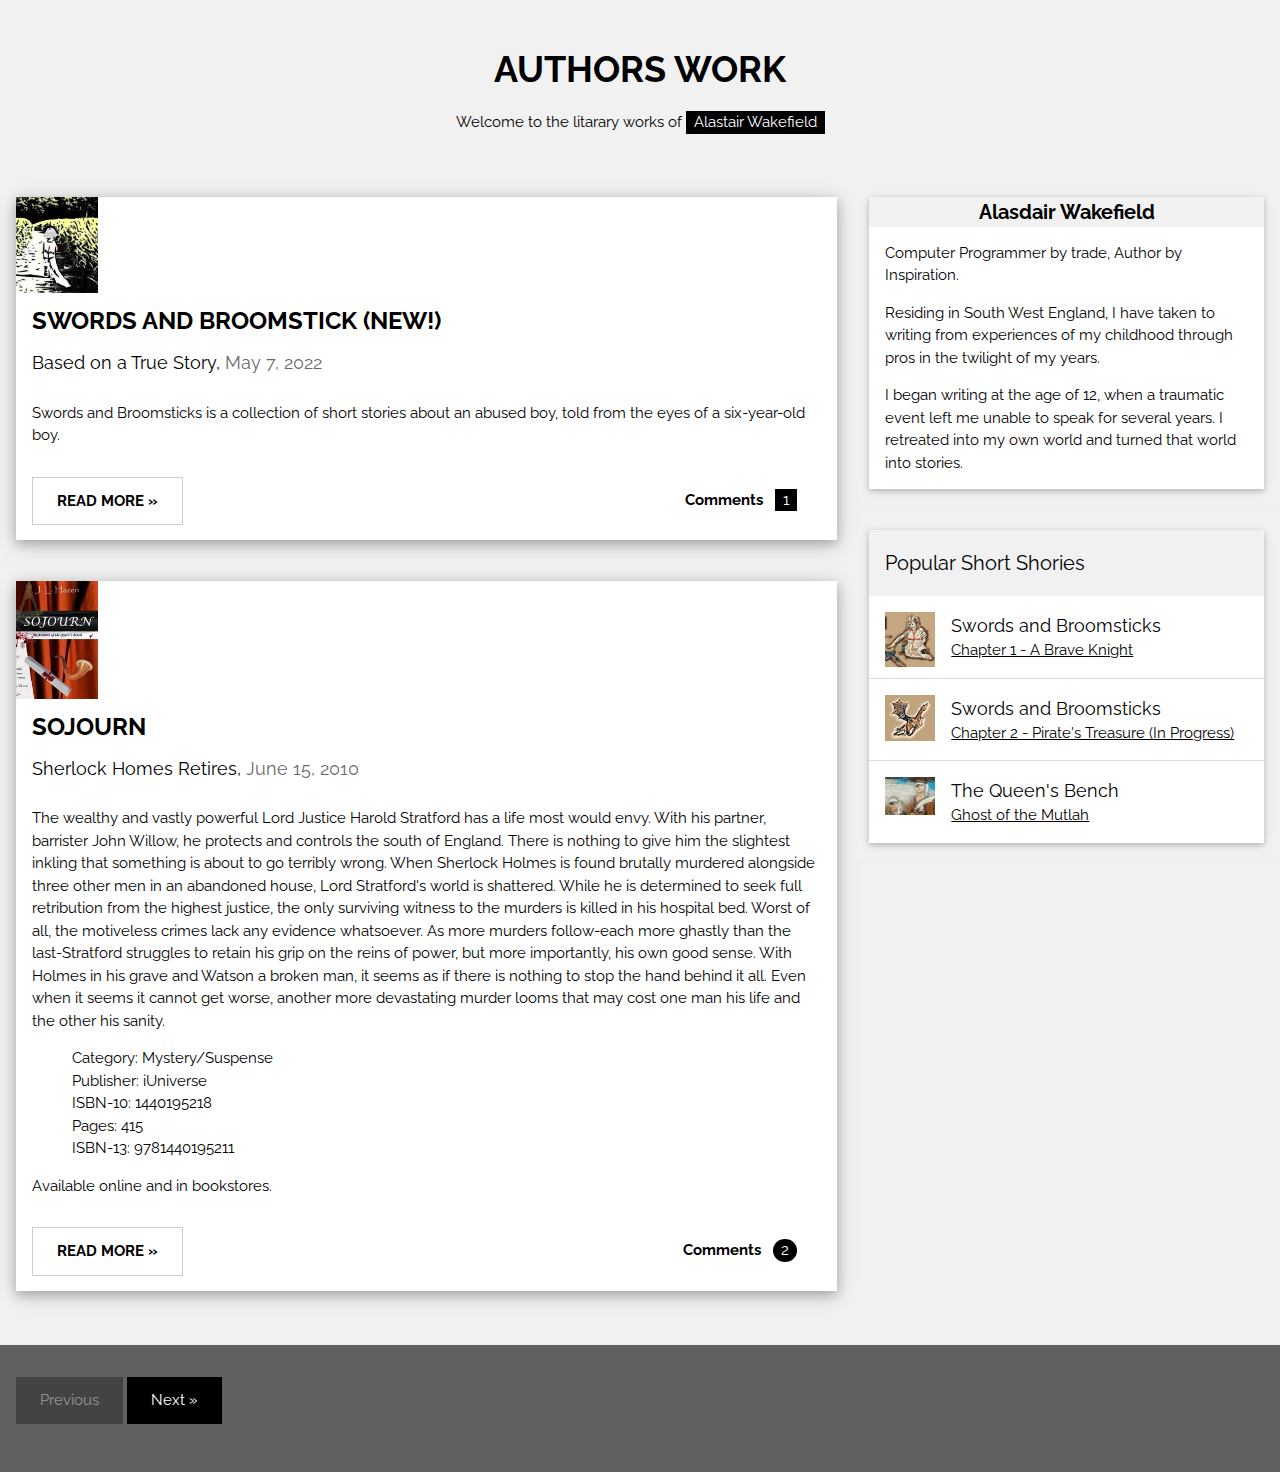
<file: index.html>
<!DOCTYPE html>
<html>
<head>
<title>Authors Work</title>
<meta charset="UTF-8">
<meta name="viewport" content="width=device-width, initial-scale=1">
<link rel="stylesheet" href="https://www.w3schools.com/w3css/4/w3.css">
<link rel="stylesheet" href="https://fonts.googleapis.com/css?family=Raleway">
<link rel="stylesheet" href="css/style.css">
<style>
body,h1,h2,h3,h4,h5 {font-family: "Raleway", sans-serif}
</style>
</head>
<body class="w3-light-grey">

<!-- w3-content defines a container for fixed size centered content, 
and is wrapped around the whole page content, except for the footer in this example -->
<div class="w3-content" style="max-width:1400px">

<!-- Header -->
<header class="w3-container w3-center w3-padding-32"> 
  <h1><b>AUTHORS WORK</b></h1>
  <p>Welcome to the litarary works of <span class="w3-tag">Alastair Wakefield</span></p>
</header>

<!-- Grid -->
<div class="w3-row">

<!-- Blog entries -->
<div class="w3-col l8 s12">
  <!-- Blog entry -->
  <div class="w3-card-4 w3-margin w3-white">
    <img src="Images/Cover.png" alt="CoverPage" style="width:10%">
    <div class="w3-container">
      <h3><b>SWORDS AND BROOMSTICK (NEW!)</b></h3>
      <h5>Based on a True Story, <span class="w3-opacity">May 7, 2022</span></h5>
    </div>

    <div class="w3-container">
      <p>Swords and Broomsticks is a collection of short stories about an abused boy, told from the eyes of a six-year-old boy.</p>
      <div class="w3-row">
        <div class="w3-col m8 s12">
          <!--<p><button class="w3-button w3-padding-large w3-white w3-border"><b>READ MORE »</b></button></p>-->
          <p><button class="w3-button w3-padding-large w3-white w3-border" onclick="myFunction()"><b>READ MORE »</b></button></p>
          <div id="myDIV"></div>
        </div>
        <div class="w3-col m4 w3-hide-small">
          <p><span class="w3-padding-large w3-right"><b>Comments  </b> <span class="w3-tag">1</span></span></p>
        </div>
      </div>
    </div>
  </div>
  <hr>

  <!-- Blog entry -->
  <div class="w3-card-4 w3-margin w3-white">
  <img src="Images/SojournCover.jpg" alt="Sojourn" style="width:10%">
    <div class="w3-container">
      <h3><b>SOJOURN</b></h3>
      <h5>Sherlock Homes Retires, <span class="w3-opacity">June 15, 2010</span></h5>
    </div>

    <div class="w3-container">
      <p>The wealthy and vastly powerful Lord Justice Harold Stratford has a life most would envy. With his partner, barrister John Willow, he protects and controls the south of England. There is nothing to give him the slightest inkling that something is about to go terribly wrong.  When Sherlock Holmes is found brutally murdered alongside three other men in an abandoned house, Lord Stratford's world is shattered. While he is determined to seek full retribution from the highest justice, the only surviving witness to the murders is killed in his hospital bed. Worst of all, the motiveless crimes lack any evidence whatsoever. As more murders follow-each more ghastly than the last-Stratford struggles to retain his grip on the reins of power, but more importantly, his own good sense. With Holmes in his grave and Watson a broken man, it seems as if there is nothing to stop the hand behind it all.  Even when it seems it cannot get worse, another more devastating murder looms that may cost one man his life and the other his sanity.</p>
      <ul>
          <li>Category:  Mystery/Suspense</li>
          <li>Publisher: iUniverse</li>
          <li>ISBN-10:  1440195218</li>
          <li>Pages: 415</li>
          <li>ISBN-13: 9781440195211</li>
      </ul>
      <p>Available online and in bookstores.</p>
      <div class="w3-row">
        <div class="w3-col m8 s12">
          <p><button class="w3-button w3-padding-large w3-white w3-border"><b>READ MORE »</b></button></p>
        </div>
        <div class="w3-col m4 w3-hide-small">
          <p><span class="w3-padding-large w3-right"><b>Comments  </b> <span class="w3-badge">2</span></span></p>
        </div>
      </div>
    </div>
  </div>
<!-- END BLOG ENTRIES -->
</div>

<!-- Introduction menu -->
<div class="w3-col l4">
  <!-- About Card -->
  <div class="w3-card w3-margin w3-margin-top">
  <!--<img src="Images/profilePic.jpg" style="width:10%">-->
    <h4 class="center"><b>Alasdair Wakefield</b></h4>
    <div class="w3-container w3-white">
      <p>Computer Programmer by trade, Author by Inspiration.</p>
      <p>Residing in South West England, I have taken to writing from experiences of my childhood through pros in the twilight of my years.</p>
      <p>I began writing at the age of 12, when a traumatic event left me unable to speak for several years. I retreated into my own world and turned that world into stories.</p>
    </div>
  </div><hr>
  
  <!-- Posts -->
  <div class="w3-card w3-margin">
    <div class="w3-container w3-padding">
      <h4>Popular Short Shories</h4>
    </div>
    <ul class="w3-ul w3-hoverable w3-white">
      <li class="w3-padding-16">
        <img src="Images/BrokenSword.jpg" alt="BrokenSword" class="w3-left w3-margin-right" style="width:50px">
        <span class="w3-large">Swords and Broomsticks</span><br>
        <a href="stories/SwordsAndBroomsticks/chapter1_BraveKnight.html"><span>Chapter 1 - A Brave Knight</span></a>
      </li>
      <li class="w3-padding-16">
        <img src="Images/blue dragon.png" alt="Image" class="w3-left w3-margin-right" style="width:50px">
        <span class="w3-large">Swords and Broomsticks</span><br>
        <a href="stories/SwordsAndBroomsticks/chapter2_PirateTreasure.html"><span>Chapter 2 - Pirate's Treasure (In Progress)</span></a>
      </li>   
      <li class="w3-padding-16 w3-hide-medium w3-hide-small">
        <img src="Images/pirates.jpg" alt="Pirates" class="w3-left w3-margin-right" style="width:50px">
        <span class="w3-large">The Queen's Bench</span><br>
       <a href="stories/QueensBench/2ndGen/GhostOfTheMutlah.html"><span>Ghost of the Mutlah</span></a>
      </li>  
    </ul>
  </div>
  <hr> 
 
  <!-- Labels / tags -->
  <!-- <div class="w3-card w3-margin">
    <div class="w3-container w3-padding">
      <h4>Tags</h4>
    </div>
    <div class="w3-container w3-white">
    <p><span class="w3-tag w3-black w3-margin-bottom">Swords</span> <span class="w3-tag w3-light-grey w3-small w3-margin-bottom">Wakefield</span> <span class="w3-tag w3-light-grey w3-small w3-margin-bottom">London</span>
      <span class="w3-tag w3-light-grey w3-small w3-margin-bottom">Broomsticks</span> <span class="w3-tag w3-light-grey w3-small w3-margin-bottom">Abuse</span> <span class="w3-tag w3-light-grey w3-small w3-margin-bottom">DIY</span>
      <span class="w3-tag w3-light-grey w3-small w3-margin-bottom">Hazen</span> <span class="w3-tag w3-light-grey w3-small w3-margin-bottom">Alastair</span> <span class="w3-tag w3-light-grey w3-small w3-margin-bottom">Family</span>
      <span class="w3-tag w3-light-grey w3-small w3-margin-bottom">Wakefield</span> <span class="w3-tag w3-light-grey w3-small w3-margin-bottom">Alasdair</span> <span class="w3-tag w3-light-grey w3-small w3-margin-bottom">Shopping</span>
    </p>
    </div>
  </div> -->
  
<!-- END Introduction Menu -->
</div>

<!-- END GRID -->
</div><br>

<!-- END w3-content -->
</div>

<!-- Footer -->
<footer class="w3-container w3-dark-grey w3-padding-32 w3-margin-top">
  <button class="w3-button w3-black w3-disabled w3-padding-large w3-margin-bottom">Previous</button>
  <button class="w3-button w3-black w3-padding-large w3-margin-bottom">Next »</button>
  </footer>

<script>
  function myFunction() {
    var x = document.getElementById("myDIV");
    if (x.innerHTML === "") {
      x.innerHTML = "Swords and Broomsticks is a series of short stories based on growing up abused and how that is percieved from the eyes of a six-year-old boy. If you are a child reading these stories you will only see the fun. If, however, you read them as an adult you will find hidden suggestions of abuse. Like any small boy, Neville sees people from the surface only. Mr Dyre suspects Neville is being abused and tries to help, but Neville finds his physical appearance scary, so he fears him. The dragon Neville lives with, on the other hand, is the cause of much of his abuse, and yet Neville is protective of her, as most children are of their abuser. As the stories continue, the reader will find that Neville's dragon is not the only one to abuse him. People turn out to be something they are not, hurting him far worse than his dragon.";
    } else {
      x.innerHTML = "";
    }
  }
  </script>

</body>
</html>
</file>
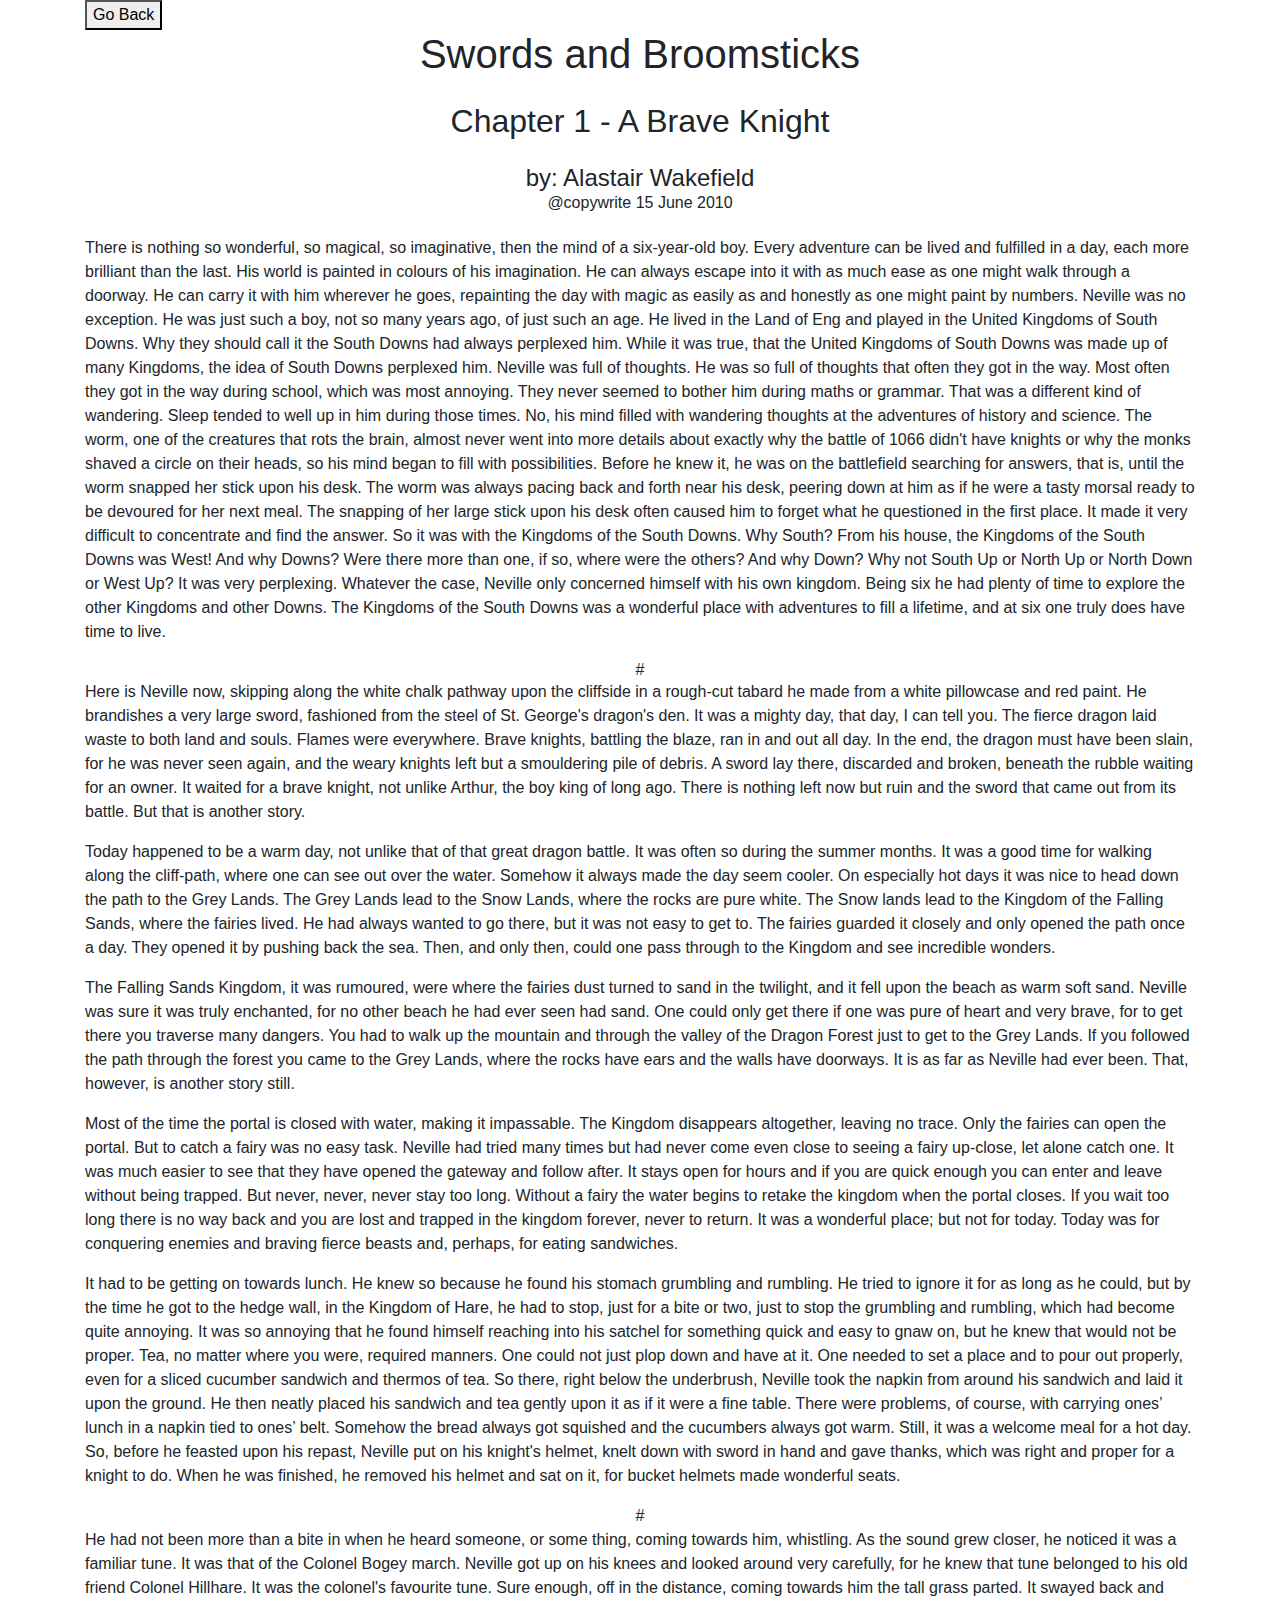
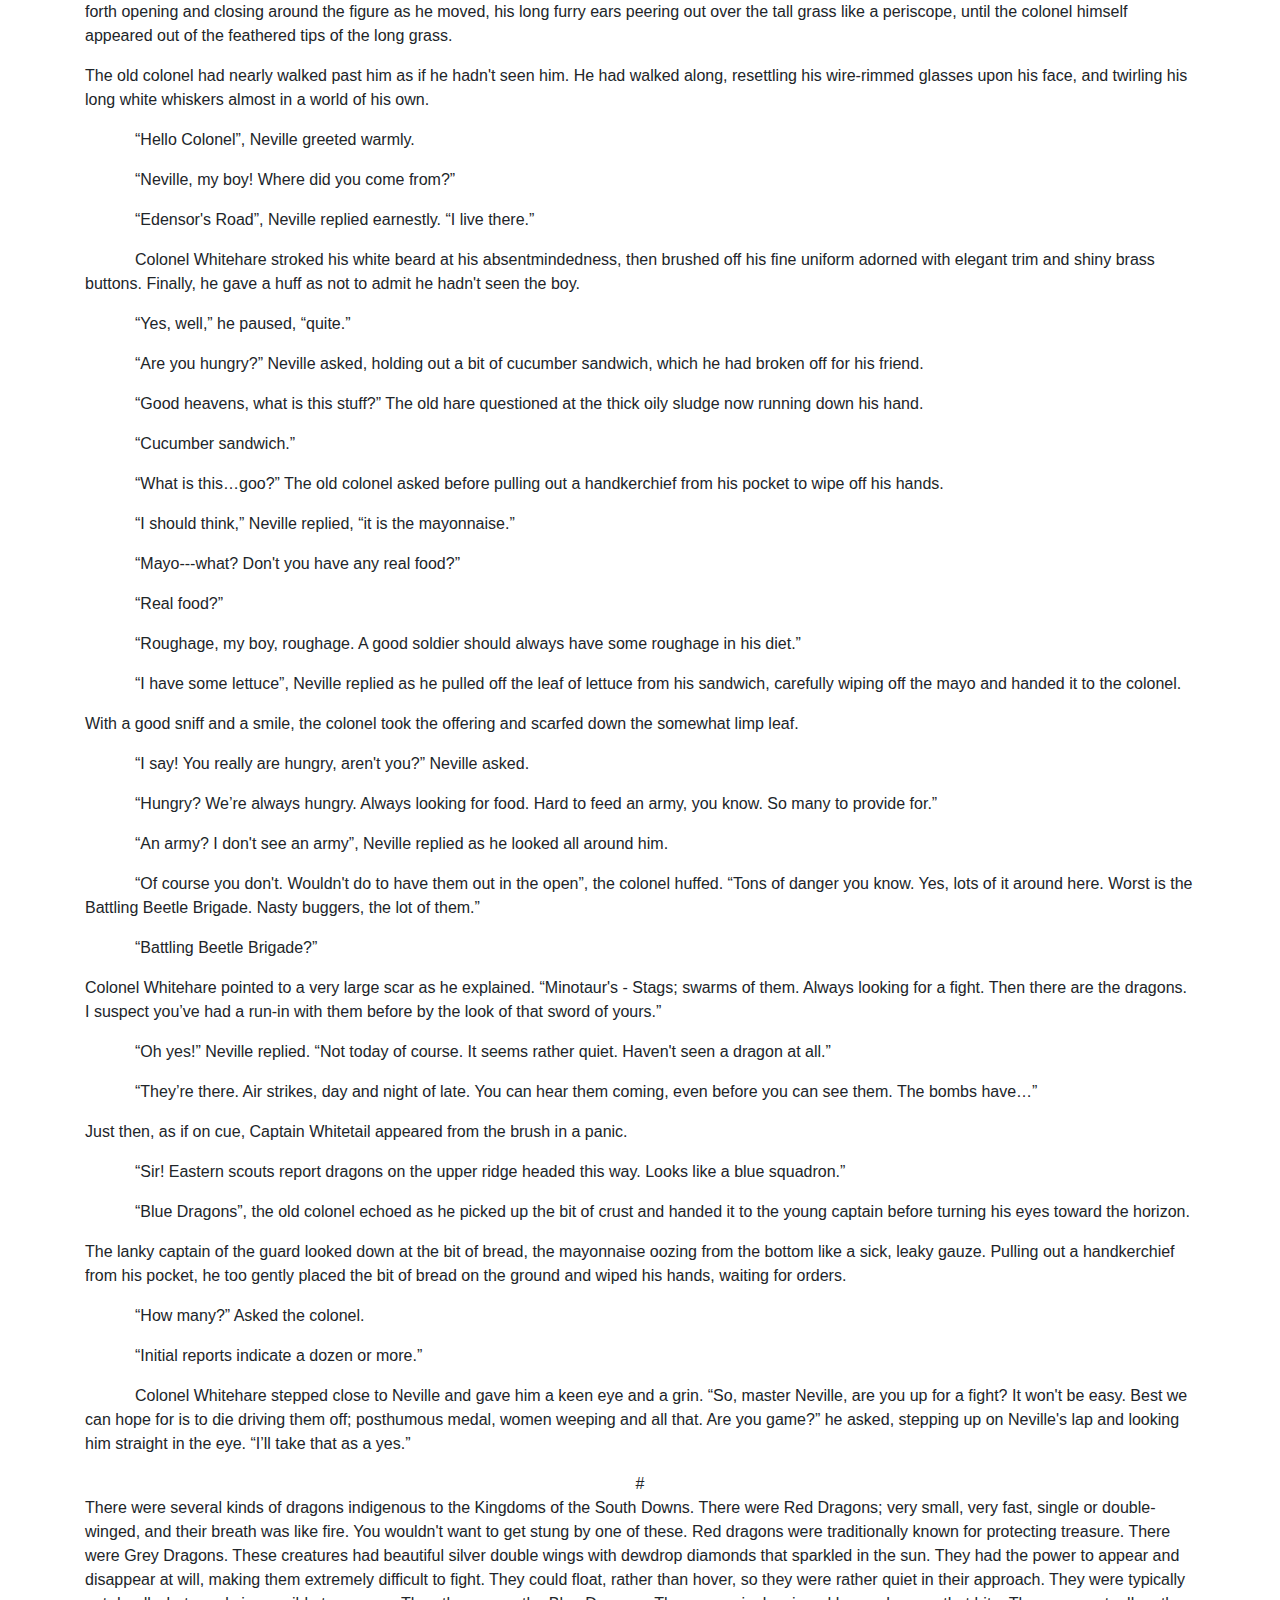
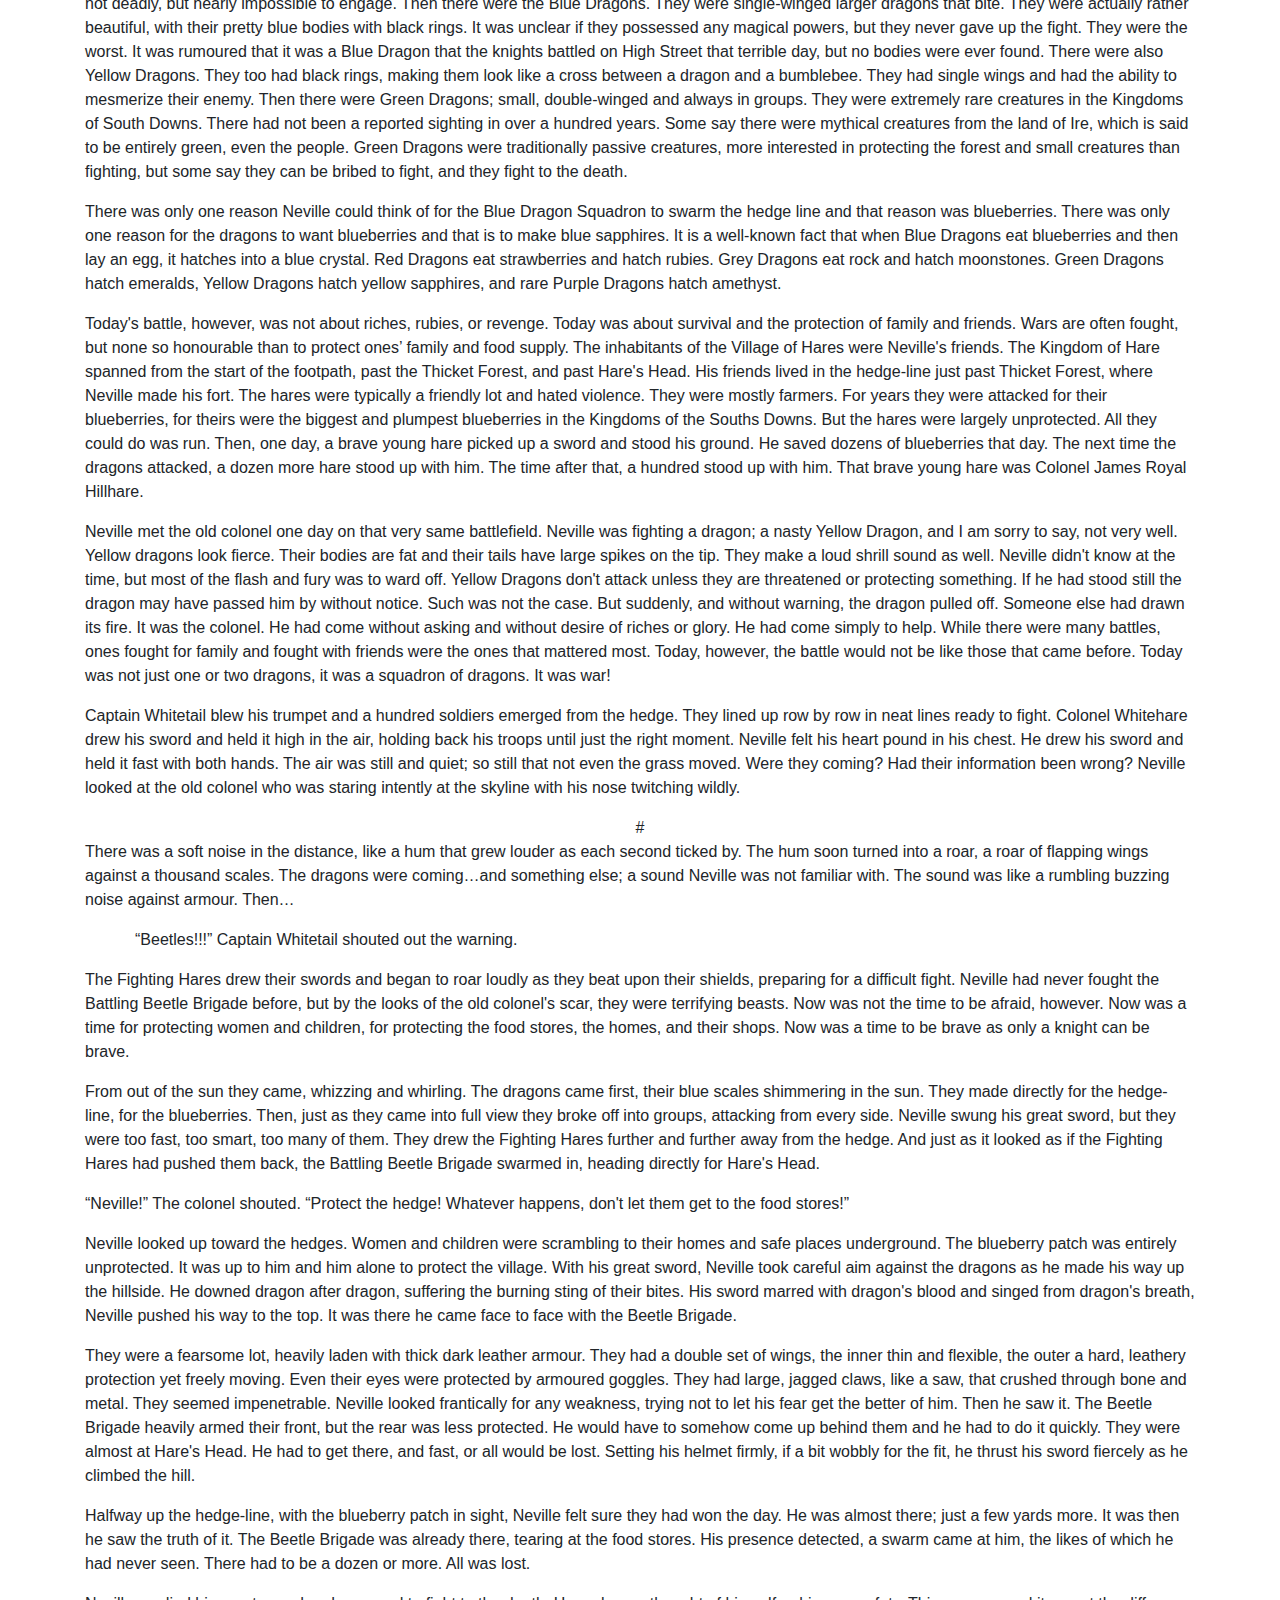
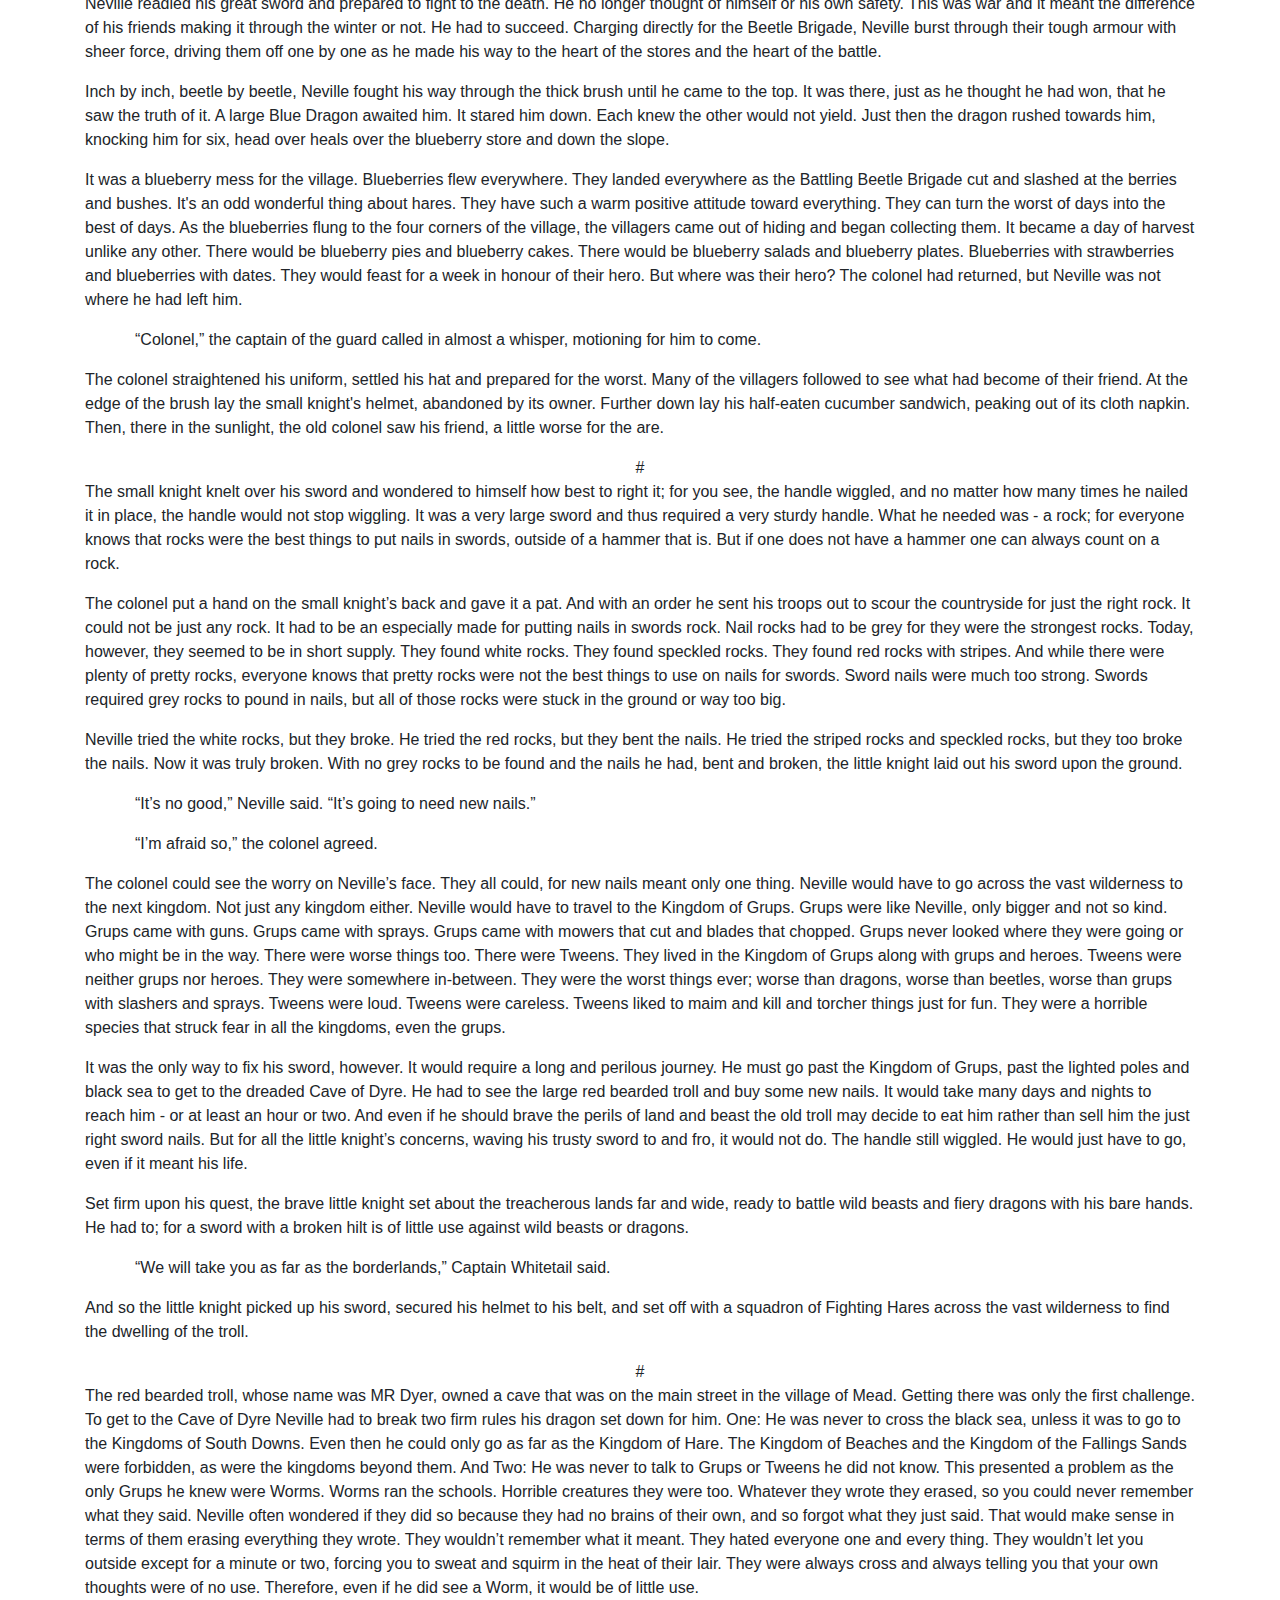
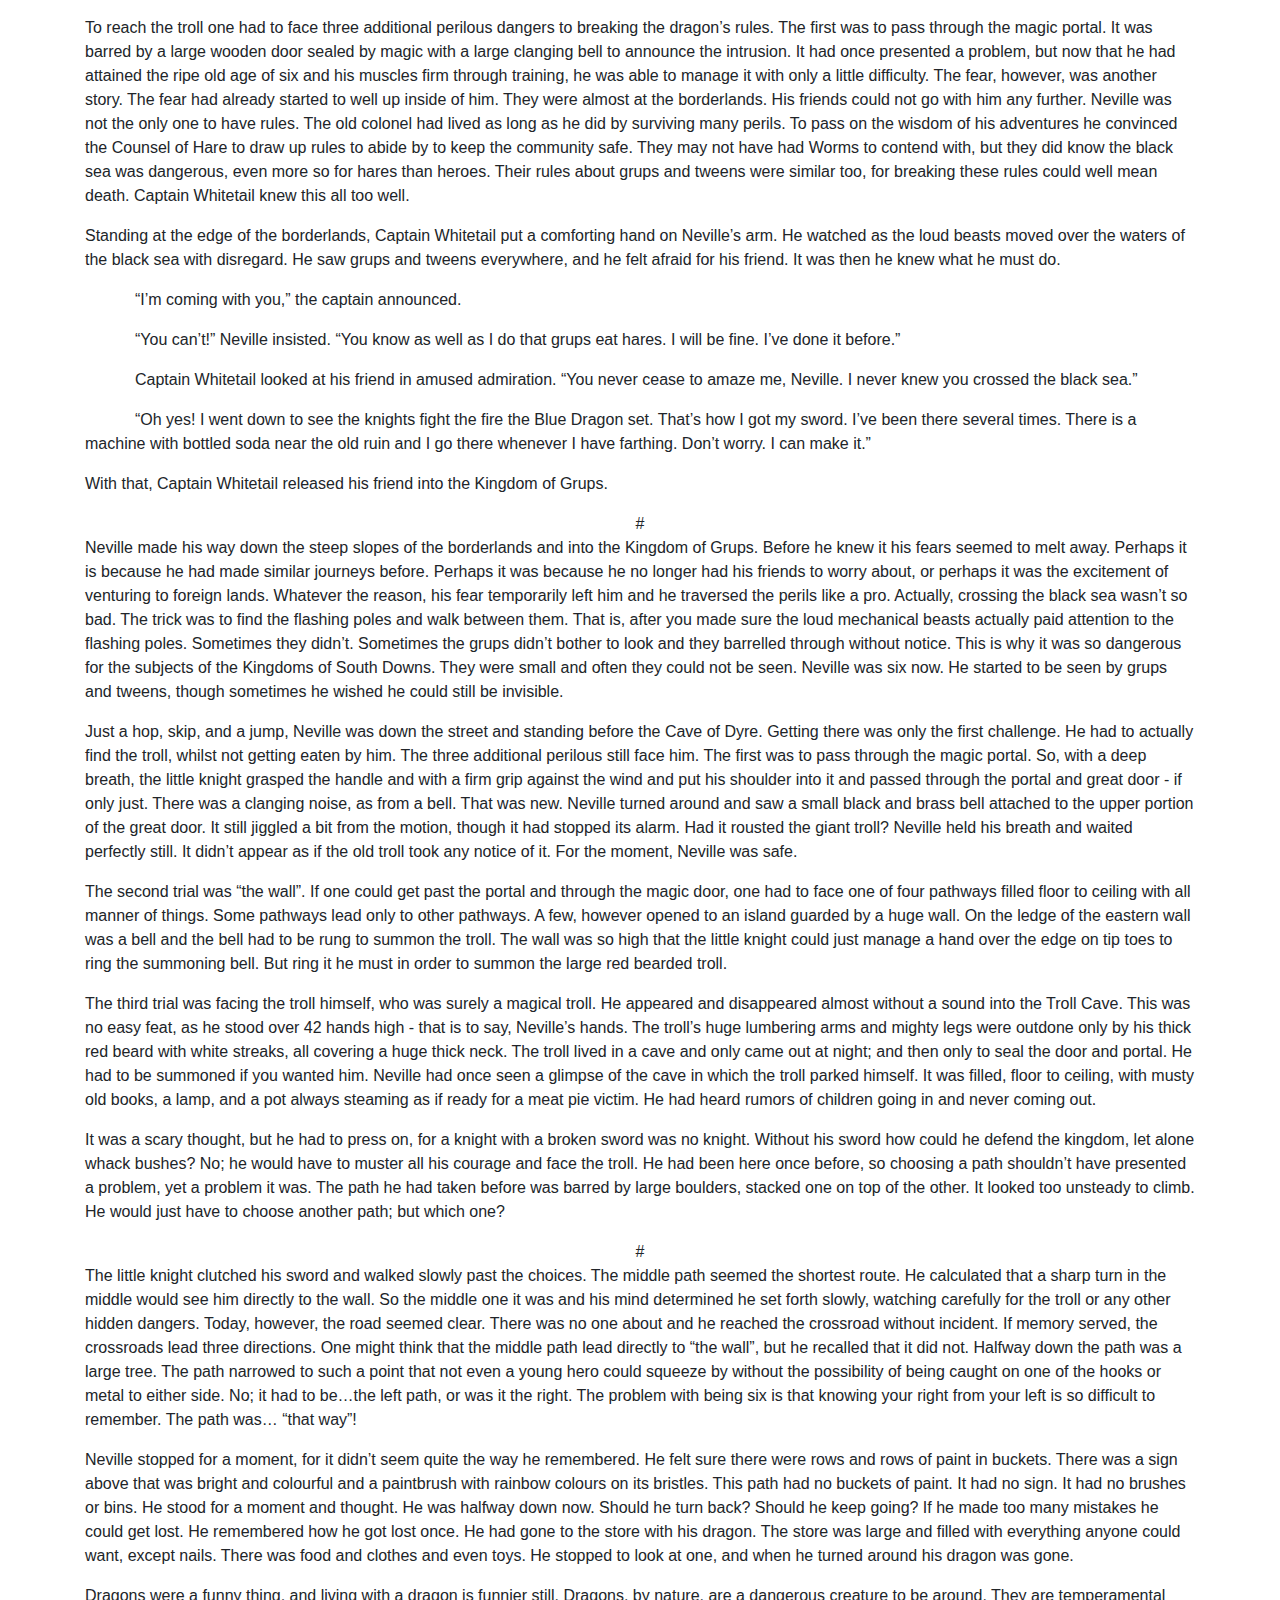
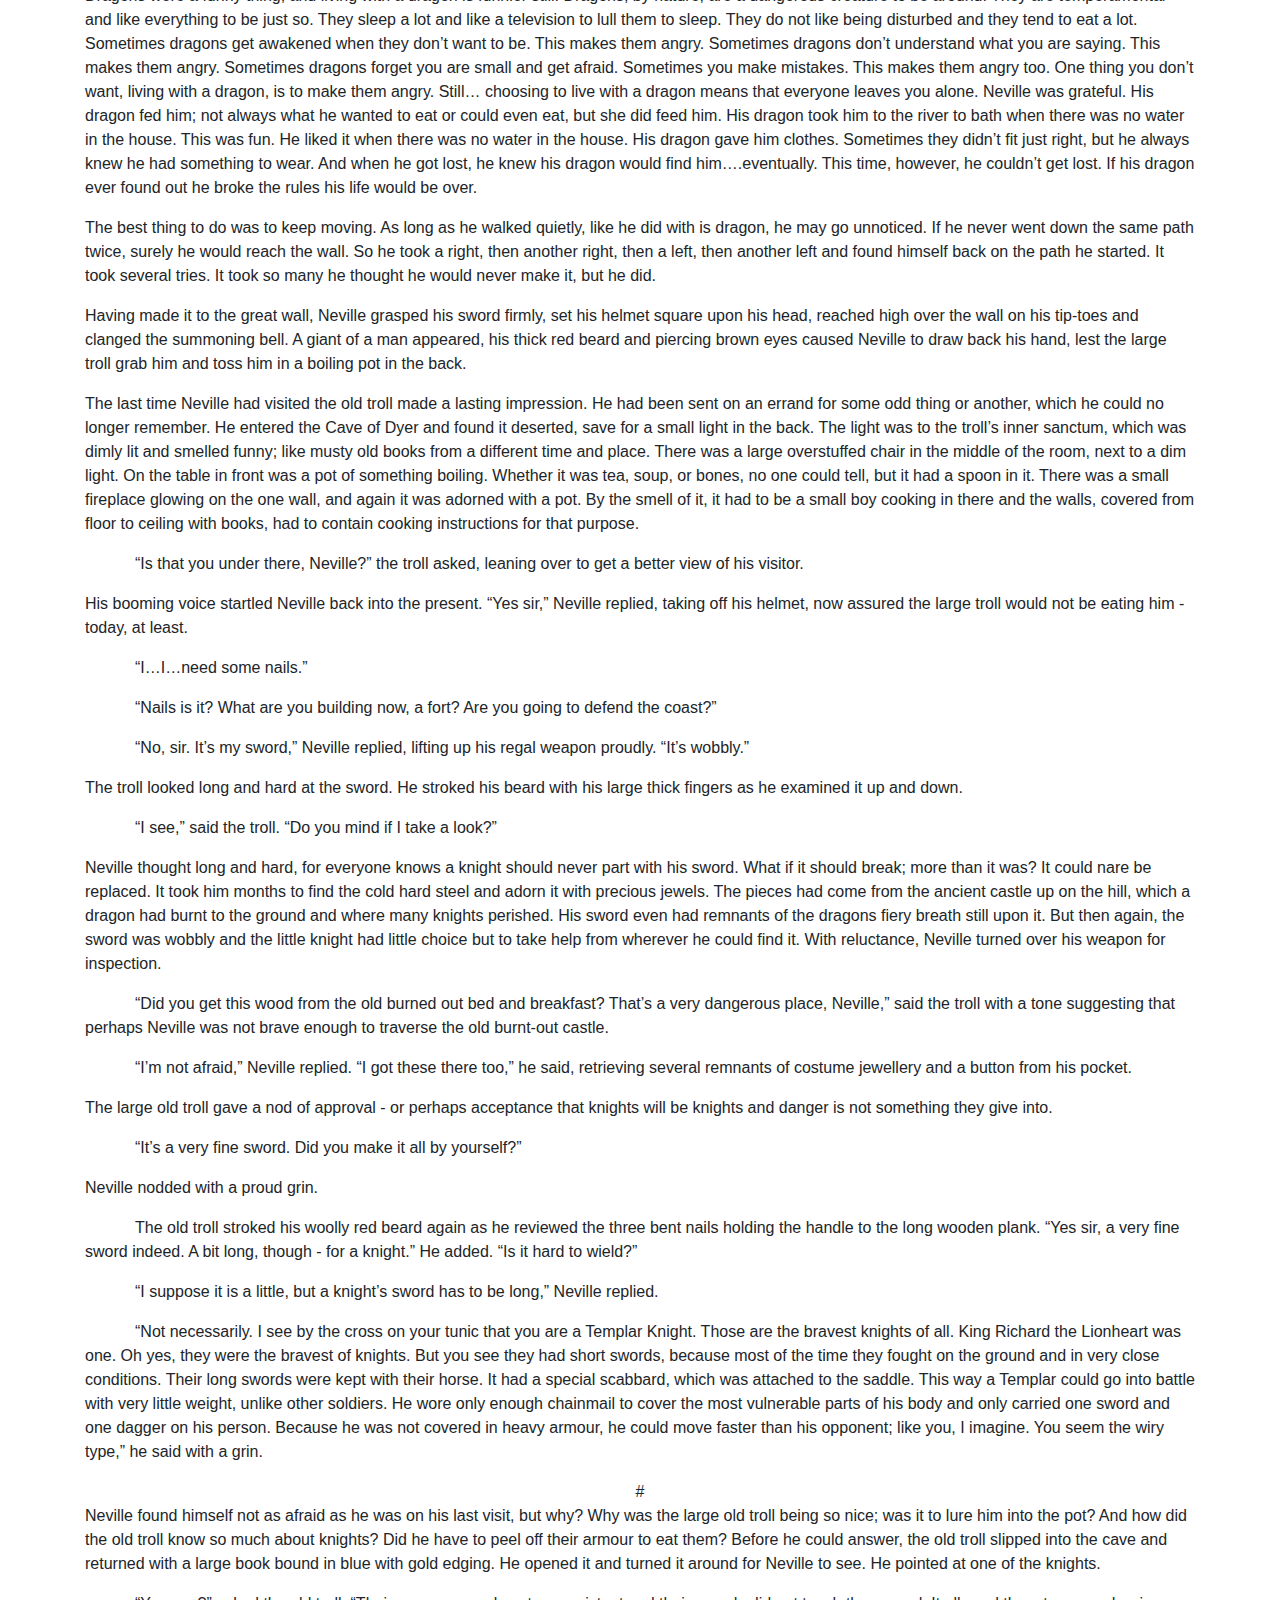
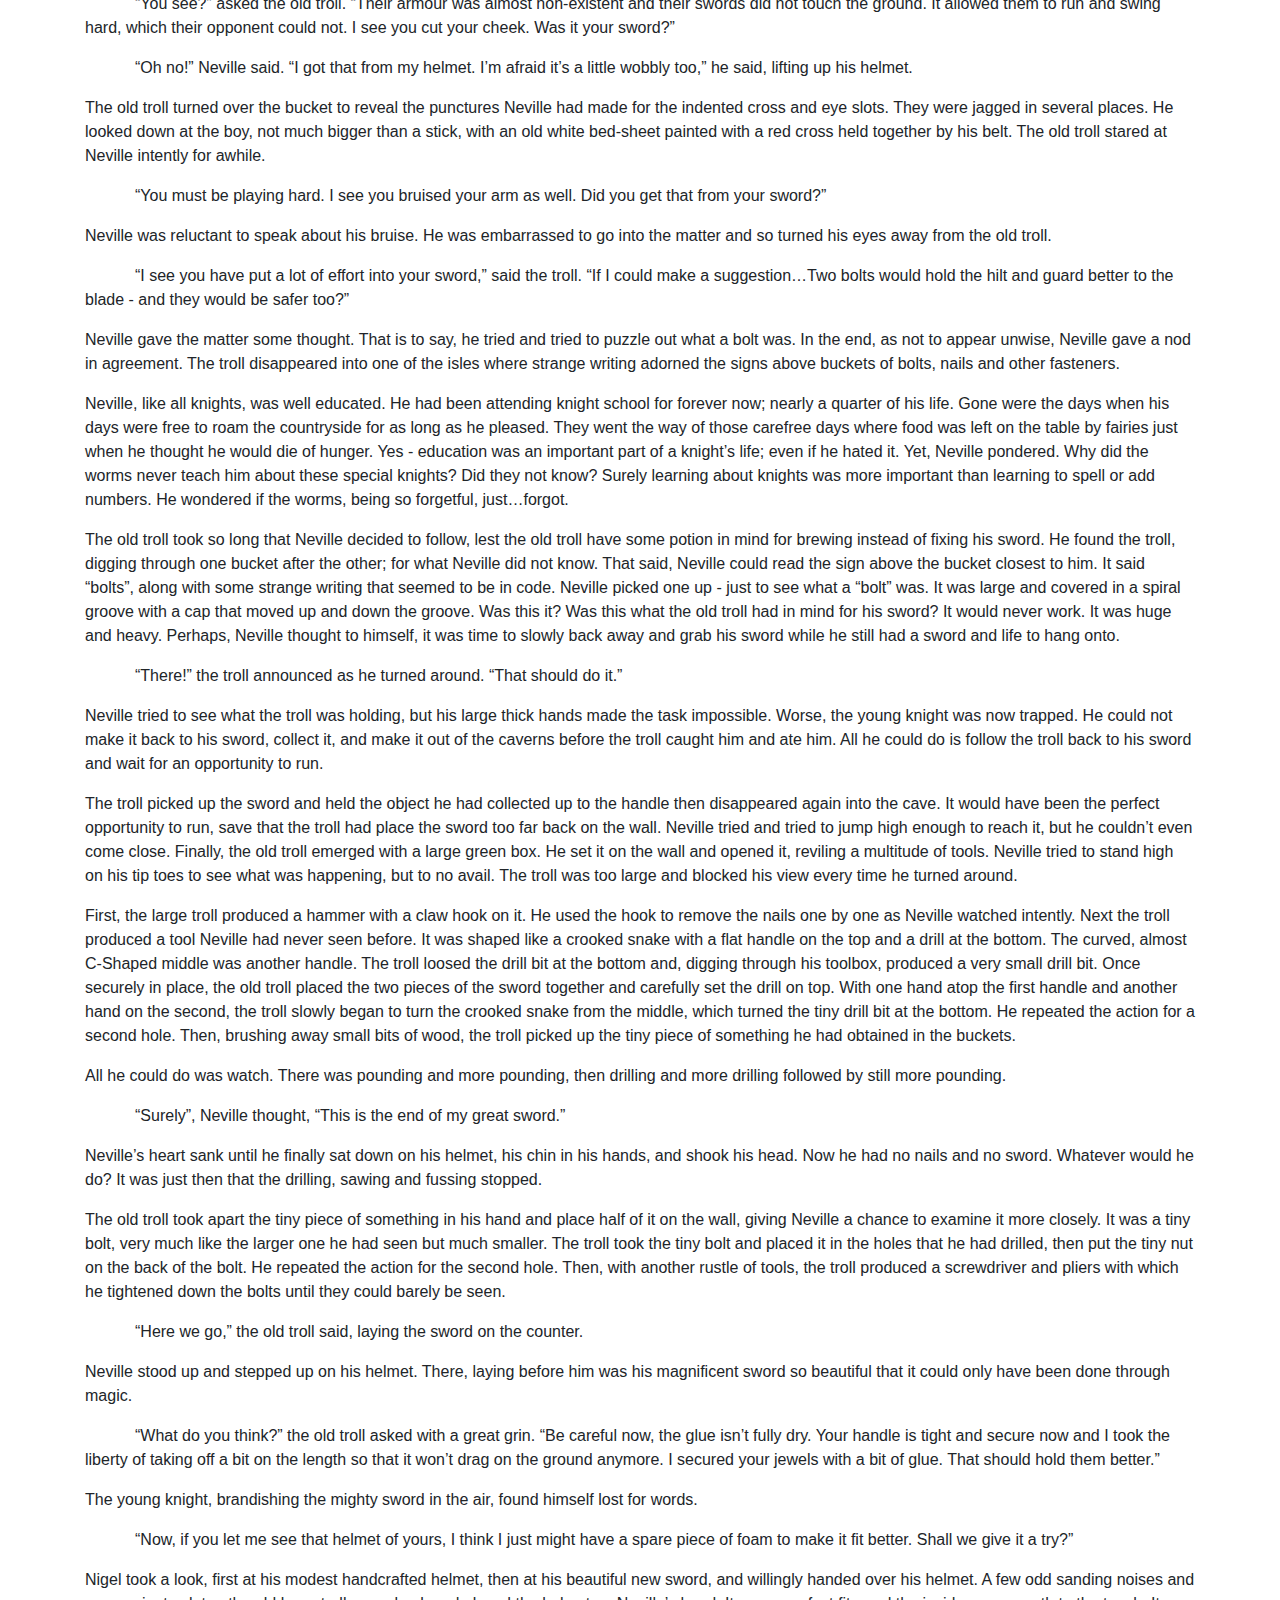
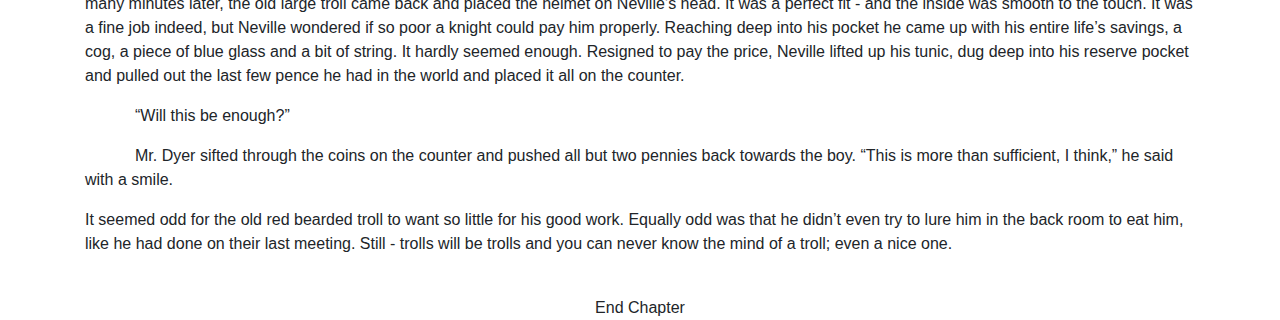
<file: stories/SwordsAndBroomsticks/chapter1_BraveKnight.html>
<html lang="en">
<head>
    <meta charset="UTF-8">
    <meta http-equiv="X-UA-Compatible" content="IE=edge">
    <meta name="viewport" content="width=device-width, initial-scale=1.0">
    <link rel="stylesheet" href="https://cdn.jsdelivr.net/npm/bootstrap@4.6.1/dist/css/bootstrap.min.css">
    <script src="https://cdn.jsdelivr.net/npm/jquery@3.6.0/dist/jquery.slim.min.js"></script>
    <script src="https://cdn.jsdelivr.net/npm/popper.js@1.16.1/dist/umd/popper.min.js"></script>
    <script src="https://cdn.jsdelivr.net/npm/bootstrap@4.6.1/dist/js/bootstrap.bundle.min.js"></script>
    <link rel="stylesheet" href="../../css/style.css">
    <title>A Brave Knight</title>
</head>
<button onclick="history.back()">Go Back</button>
<body class="container">
    <h1 class="center">Swords and Broomsticks</h1>
    <br>
    <h2 class="center">Chapter 1 - A Brave Knight</h2>
    <br>
    <h4 class="center">by: Alastair Wakefield</h4>
    <h6 class="center">@copywrite 15 June 2010</h6>
    <br>
    <p>There is nothing so wonderful, so magical, so imaginative, then the mind of a six-year-old boy. Every adventure can be lived and fulfilled in a day, each more brilliant than the last. His world is painted in colours of his imagination. He can always escape into it with as much ease as one might walk through a doorway. He can carry it with him wherever he goes, repainting the day with magic as easily as and honestly as one might paint by numbers.  Neville was no exception. He was just such a boy, not so many years ago, of just such an age. He lived in the Land of Eng and played in the United Kingdoms of South Downs. Why they should call it the South Downs had always perplexed him. While it was true, that the United Kingdoms of South Downs was made up of many Kingdoms, the idea of South Downs perplexed him. Neville was full of thoughts. He was so full of thoughts that often they got in the way. Most often they got in the way during school, which was most annoying. They never seemed to bother him during maths or grammar. That was a different kind of wandering. Sleep tended to well up in him during those times. No, his mind filled with wandering thoughts at the adventures of history and science. The worm, one of the creatures that rots the brain, almost never went into more details about exactly why the battle of 1066 didn't have knights or why the monks shaved a circle on their heads, so his mind began to fill with possibilities. Before he knew it, he was on the battlefield searching for answers, that is, until the worm snapped her stick upon his desk. The worm was always pacing back and forth near his desk, peering down at him as if he were a tasty morsal ready to be devoured for her next meal. The snapping of her large stick upon his desk often caused him to forget what he questioned in the first place. It made it very difficult to concentrate and find the answer. So it was with the Kingdoms of the South Downs. Why South? From his house, the Kingdoms of the South Downs was West!  And why Downs? Were there more than one, if so, where were the others? And why Down? Why not South Up or North Up or North Down or West Up? It was very perplexing. Whatever the case, Neville only concerned himself with his own kingdom. Being six he had plenty of time to explore the other Kingdoms and other Downs. The Kingdoms of the South Downs was a wonderful place with adventures to fill a lifetime, and at six one truly does have time to live.</p>
    <h6 class="center">#</h6>
    <p>Here is Neville now, skipping along the white chalk pathway upon the cliffside in a rough-cut tabard he made from a white pillowcase and red paint. He brandishes a very large sword, fashioned from the steel of St. George's dragon's den. It was a mighty day, that day, I can tell you. The fierce dragon laid waste to both land and souls. Flames were everywhere. Brave knights, battling the blaze, ran in and out all day. In the end, the dragon must have been slain, for he was never seen again, and the weary knights left but a smouldering pile of debris. A sword lay there, discarded and broken, beneath the rubble waiting for an owner. It waited for a brave knight, not unlike Arthur, the boy king of long ago. There is nothing left now but ruin and the sword that came out from its battle. But that is another story.</p>
    <p>Today happened to be a warm day, not unlike that of that great dragon battle. It was often so during the summer months. It was a good time for walking along the cliff-path, where one can see out over the water. Somehow it always made the day seem cooler. On especially hot days it was nice to head down the path to the Grey Lands. The Grey Lands lead to the Snow Lands, where the rocks are pure white. The Snow lands lead to the Kingdom of the Falling Sands, where the fairies lived. He had always wanted to go there, but it was not easy to get to. The fairies guarded it closely and only opened the path once a day. They opened it by pushing back the sea. Then, and only then, could one pass through to the Kingdom and see incredible wonders. </p>
    <p>The Falling Sands Kingdom, it was rumoured, were where the fairies dust turned to sand in the twilight, and it fell upon the beach as warm soft sand. Neville was sure it was truly enchanted, for no other beach he had ever seen had sand. One could only get there if one was pure of heart and very brave, for to get there you traverse many dangers. You had to walk up the mountain and through the valley of the Dragon Forest just to get to the Grey Lands. If you followed the path through the forest you came to the Grey Lands, where the rocks have ears and the walls have doorways. It is as far as Neville had ever been. That, however, is another story still. </p>
    <p>Most of the time the portal is closed with water, making it impassable. The Kingdom disappears altogether, leaving no trace.  Only the fairies can open the portal. But to catch a fairy was no easy task. Neville had tried many times but had never come even close to seeing a fairy up-close, let alone catch one. It was much easier to see that they have opened the gateway and follow after. It stays open for hours and if you are quick enough you can enter and leave without being trapped. But never, never, never stay too long. Without a fairy the water begins to retake the kingdom when the portal closes. If you wait too long there is no way back and you are lost and trapped in the kingdom forever, never to return. It was a wonderful place; but not for today. Today was for conquering enemies and braving fierce beasts and, perhaps, for eating sandwiches. </p>
    <p>It had to be getting on towards lunch. He knew so because he found his stomach grumbling and rumbling. He tried to ignore it for as long as he could, but by the time he got to the hedge wall, in the Kingdom of Hare, he had to stop, just for a bite or two, just to stop the grumbling and rumbling, which had become quite annoying. It was so annoying that he found himself reaching into his satchel for something quick and easy to gnaw on, but he knew that would not be proper. Tea, no matter where you were, required manners. One could not just plop down and have at it. One needed to set a place and to pour out properly, even for a sliced cucumber sandwich and thermos of tea. So there, right below the underbrush, Neville took the napkin from around his sandwich and laid it upon the ground. He then neatly placed his sandwich and tea gently upon it as if it were a fine table. There were problems, of course, with carrying ones’ lunch in a napkin tied to ones’ belt. Somehow the bread always got squished and the cucumbers always got warm. Still, it was a welcome meal for a hot day. So, before he feasted upon his repast, Neville put on his knight's helmet, knelt down with sword in hand and gave thanks, which was right and proper for a knight to do. When he was finished, he removed his helmet and sat on it, for bucket helmets made wonderful seats.</p>
    <p class="center">#</p>
    <p>He had not been more than a bite in when he heard someone, or some thing, coming towards him, whistling. As the sound grew closer, he noticed it was a familiar tune. It was that of the Colonel Bogey march. Neville got up on his knees and looked around very carefully, for he knew that tune belonged to his old friend Colonel Hillhare. It was the colonel's favourite tune. Sure enough, off in the distance, coming towards him the tall grass parted. It swayed back and forth opening and closing around the figure as he moved, his long furry ears peering out over the tall grass like a periscope, until the colonel himself appeared out of the feathered tips of the long grass. </p>
    <p>The old colonel had nearly walked past him as if he hadn't seen him. He had walked along, resettling his wire-rimmed glasses upon his face, and twirling his long white whiskers almost in a world of his own.</p>
    <p class="indented">“Hello Colonel”, Neville greeted warmly.</p>
    <p class="indented">“Neville, my boy! Where did you come from?”</p>
    <p class="indented">“Edensor's Road”, Neville replied earnestly. “I live there.”</p>
    <p class="indented">Colonel Whitehare stroked his white beard at his absentmindedness, then brushed off his fine uniform adorned with elegant trim and shiny brass buttons. Finally, he gave a huff as not to admit he hadn't seen the boy.</p>
    <p class="indented">“Yes, well,” he paused, “quite.”</p>
    <p class="indented"a>“Are you hungry?” Neville asked, holding out a bit of cucumber sandwich, which he had broken off for his friend.</p>
    <p class="indented">“Good heavens, what is this stuff?” The old hare questioned at the thick oily sludge now running down his hand.</p>
    <p class="indented">“Cucumber sandwich.”</p>
    <p class="indented">“What is this…goo?” The old colonel asked before pulling out a handkerchief from his pocket to wipe off his hands.</p>
    <p class="indented">“I should think,” Neville replied, “it is the mayonnaise.”</p>
    <p class="indented">“Mayo---what? Don't you have any real food?”</p>
    <p class="indented">“Real food?”</p>
    <p class="indented">“Roughage, my boy, roughage. A good soldier should always have some roughage in his diet.”</p>
    <p class="indented">“I have some lettuce”, Neville replied as he pulled off the leaf of lettuce from his sandwich, carefully wiping off the mayo and handed it to the colonel.</p>
    <p>With a good sniff and a smile, the colonel took the offering and scarfed down the somewhat limp leaf.</p>
    <p class="indented">“I say! You really are hungry, aren't you?” Neville asked.</p>
    <p class="indented">“Hungry? We’re always hungry. Always looking for food. Hard to feed an army, you know. So many to provide for.”</p>
    <p class="indented">“An army? I don't see an army”, Neville replied as he looked all around him.</p>
    <p class="indented">“Of course you don't. Wouldn't do to have them out in the open”, the colonel huffed. “Tons of danger you know. Yes, lots of it around here. Worst is the Battling Beetle Brigade. Nasty buggers, the lot of them.”</p>
    <p class="indented">“Battling Beetle Brigade?”</p>
    <p>Colonel Whitehare pointed to a very large scar as he explained. “Minotaur's - Stags; swarms of them. Always looking for a fight. Then there are the dragons. I suspect you’ve had a run-in with them before by the look of that sword of yours.”</p>
    <p class="indented">“Oh yes!” Neville replied. “Not today of course. It seems rather quiet. Haven't seen a dragon at all.”</p>
    <p class="indented">“They’re there. Air strikes, day and night of late. You can hear them coming, even before you can see them. The bombs have…”</p>
    <p>Just then, as if on cue, Captain Whitetail appeared from the brush in a panic.</p>
    <p class="indented">“Sir! Eastern scouts report dragons on the upper ridge headed this way. Looks like a blue squadron.”</p>
    <p class="indented">“Blue Dragons”, the old colonel echoed as he picked up the bit of crust and handed it to the young captain before turning his eyes toward the horizon.</p>
    <p> The lanky captain of the guard looked down at the bit of bread, the mayonnaise oozing from the bottom like a sick, leaky gauze. Pulling out a handkerchief from his pocket, he too gently placed the bit of bread on the ground and wiped his hands, waiting for orders.</p>
    <p class="indented">“How many?” Asked the colonel.</p>
    <p class="indented">“Initial reports indicate a dozen or more.”</p>
    <p class="indented">Colonel Whitehare stepped close to Neville and gave him a keen eye and a grin. “So, master Neville, are you up for a fight? It won't be easy. Best we can hope for is to die driving them off; posthumous medal, women weeping and all that.  Are you game?” he asked, stepping up on Neville's lap and looking him straight in the eye. “I’ll take that as a yes.”</p>
    <p class="center">#</p>
    <p>There were several kinds of dragons indigenous to the Kingdoms of the South Downs. There were Red Dragons; very small, very fast, single or double-winged, and their breath was like fire. You wouldn't want to get stung by one of these. Red dragons were traditionally known for protecting treasure. There were Grey Dragons. These creatures had beautiful silver double wings with dewdrop diamonds that sparkled in the sun. They had the power to appear and disappear at will, making them extremely difficult to fight. They could float, rather than hover, so they were rather quiet in their approach. They were typically not deadly, but nearly impossible to engage. Then there were the Blue Dragons. They were single-winged larger dragons that bite. They were actually rather beautiful, with their pretty blue bodies with black rings. It was unclear if they possessed any magical powers, but they never gave up the fight. They were the worst. It was rumoured that it was a Blue Dragon that the knights battled on High Street that terrible day, but no bodies were ever found. There were also Yellow Dragons. They too had black rings, making them look like a cross between a dragon and a bumblebee. They had single wings and had the ability to mesmerize their enemy. Then there were Green Dragons; small, double-winged and always in groups. They were extremely rare creatures in the Kingdoms of South Downs. There had not been a reported sighting in over a hundred years. Some say there were mythical creatures from the land of Ire, which is said to be entirely green, even the people. Green Dragons were traditionally passive creatures, more interested in protecting the forest and small creatures than fighting, but some say they can be bribed to fight, and they fight to the death.</p>
    <p>There was only one reason Neville could think of for the Blue Dragon Squadron to swarm the hedge line and that reason was blueberries. There was only one reason for the dragons to want blueberries and that is to make blue sapphires.  It is a well-known fact that when Blue Dragons eat blueberries and then lay an egg, it hatches into a blue crystal.  Red Dragons eat strawberries and hatch rubies. Grey Dragons eat rock and hatch moonstones. Green Dragons hatch emeralds, Yellow Dragons hatch yellow sapphires, and rare Purple Dragons hatch amethyst.</p>
    <p>Today's battle, however, was not about riches, rubies, or revenge. Today was about survival and the protection of family and friends. Wars are often fought, but none so honourable than to protect ones’ family and food supply. The inhabitants of the Village of Hares were Neville's friends. The Kingdom of Hare spanned from the start of the footpath, past the Thicket Forest, and past Hare's Head. His friends lived in the hedge-line just past Thicket Forest, where Neville made his fort. The hares were typically a friendly lot and hated violence. They were mostly farmers. For years they were attacked for their blueberries, for theirs were the biggest and plumpest blueberries in the Kingdoms of the Souths Downs. But the hares were largely unprotected. All they could do was run. Then, one day, a brave young hare picked up a sword and stood his ground. He saved dozens of blueberries that day. The next time the dragons attacked, a dozen more hare stood up with him. The time after that, a hundred stood up with him. That brave young hare was Colonel James Royal Hillhare. </p>
    <p>Neville met the old colonel one day on that very same battlefield. Neville was fighting a dragon; a nasty Yellow Dragon, and I am sorry to say, not very well. Yellow dragons look fierce. Their bodies are fat and their tails have large spikes on the tip. They make a loud shrill sound as well. Neville didn't know at the time, but most of the flash and fury was to ward off. Yellow Dragons don't attack unless they are threatened or protecting something. If he had stood still the dragon may have passed him by without notice. Such was not the case. But suddenly, and without warning, the dragon pulled off. Someone else had drawn its fire. It was the colonel. He had come without asking and without desire of riches or glory. He had come simply to help. While there were many battles, ones fought for family and fought with friends were the ones that mattered most. Today, however, the battle would not be like those that came before. Today was not just one or two dragons, it was a squadron of dragons. It was war!</p>
    <p>Captain Whitetail blew his trumpet and a hundred soldiers emerged from the hedge. They lined up row by row in neat lines ready to fight. Colonel Whitehare drew his sword and held it high in the air, holding back his troops until just the right moment. Neville felt his heart pound in his chest. He drew his sword and held it fast with both hands. The air was still and quiet; so still that not even the grass moved. Were they coming? Had their information been wrong? Neville looked at the old colonel who was staring intently at the skyline with his nose twitching wildly.</p>
    <p class="center">#</p>
    <p>There was a soft noise in the distance, like a hum that grew louder as each second ticked by. The hum soon turned into a roar, a roar of flapping wings against a thousand scales. The dragons were coming…and something else; a sound Neville was not familiar with. The sound was like a rumbling buzzing noise against armour. Then…</p>
    <p class="indented">“Beetles!!!” Captain Whitetail shouted out the warning.</p>
    <p>The Fighting Hares drew their swords and began to roar loudly as they beat upon their shields, preparing for a difficult fight. Neville had never fought the Battling Beetle Brigade before, but by the looks of the old colonel's scar, they were terrifying beasts. Now was not the time to be afraid, however. Now was a time for protecting women and children, for protecting the food stores, the homes, and their shops. Now was a time to be brave as only a knight can be brave.</p>
    <p>From out of the sun they came, whizzing and whirling. The dragons came first, their blue scales shimmering in the sun. They made directly for the hedge-line, for the blueberries. Then, just as they came into full view they broke off into groups, attacking from every side. Neville swung his great sword, but they were too fast, too smart, too many of them. They drew the Fighting Hares further and further away from the hedge. And just as it looked as if the Fighting Hares had pushed them back, the Battling Beetle Brigade swarmed in, heading directly for Hare's Head.</p>
    <p>“Neville!” The colonel shouted. “Protect the hedge! Whatever happens, don't let them get to the food stores!”</p>
    <p>Neville looked up toward the hedges. Women and children were scrambling to their homes and safe places underground. The blueberry patch was entirely unprotected. It was up to him and him alone to protect the village. With his great sword, Neville took careful aim against the dragons as he made his way up the hillside. He downed dragon after dragon, suffering the burning sting of their bites. His sword marred with dragon's blood and singed from dragon's breath, Neville pushed his way to the top. It was there he came face to face with the Beetle Brigade. </p>
    <p>They were a fearsome lot, heavily laden with thick dark leather armour. They had a double set of wings, the inner thin and flexible, the outer a hard, leathery protection yet freely moving. Even their eyes were protected by armoured goggles. They had large, jagged claws, like a saw, that crushed through bone and metal. They seemed impenetrable. Neville looked frantically for any weakness, trying not to let his fear get the better of him. Then he saw it. The Beetle Brigade heavily armed their front, but the rear was less protected. He would have to somehow come up behind them and he had to do it quickly. They were almost at Hare's Head. He had to get there, and fast, or all would be lost.  Setting his helmet firmly, if a bit wobbly for the fit, he thrust his sword fiercely as he climbed the hill.</p>
    <p>Halfway up the hedge-line, with the blueberry patch in sight, Neville felt sure they had won the day. He was almost there; just a few yards more. It was then he saw the truth of it. The Beetle Brigade was already there, tearing at the food stores. His presence detected, a swarm came at him, the likes of which he had never seen. There had to be a dozen or more. All was lost.</p>
    <p>Neville readied his great sword and prepared to fight to the death. He no longer thought of himself or his own safety. This was war and it meant the difference of his friends making it through the winter or not. He had to succeed. Charging directly for the Beetle Brigade, Neville burst through their tough armour with sheer force, driving them off one by one as he made his way to the heart of the stores and the heart of the battle. </p>
    <p>Inch by inch, beetle by beetle, Neville fought his way through the thick brush until he came to the top. It was there, just as he thought he had won, that he saw the truth of it. A large Blue Dragon awaited him. It stared him down. Each knew the other would not yield. Just then the dragon rushed towards him, knocking him for six, head over heals over the blueberry store and down the slope.</p>
    <p>It was a blueberry mess for the village. Blueberries flew everywhere. They landed everywhere as the Battling Beetle Brigade cut and slashed at the berries and bushes. It's an odd wonderful thing about hares. They have such a warm positive attitude toward everything. They can turn the worst of days into the best of days.  As the blueberries flung to the four corners of the village, the villagers came out of hiding and began collecting them. It became a day of harvest unlike any other. There would be blueberry pies and blueberry cakes. There would be blueberry salads and blueberry plates. Blueberries with strawberries and blueberries with dates. They would feast for a week in honour of their hero. But where was their hero? The colonel had returned, but Neville was not where he had left him.</p>
    <p class="indented">“Colonel,” the captain of the guard called in almost a whisper, motioning for him to come.</p>
    <p>The colonel straightened his uniform, settled his hat and prepared for the worst. Many of the villagers followed to see what had become of their friend. At the edge of the brush lay the small knight's helmet, abandoned by its owner. Further down lay his half-eaten cucumber sandwich, peaking out of its cloth napkin. Then, there in the sunlight, the old colonel saw his friend, a little worse for the are.</p>              
    <p class="center">#</p>
    <p>The small knight knelt over his sword and wondered to himself how best to right it; for you see, the handle wiggled, and no matter how many times he nailed it in place, the handle would not stop wiggling. It was a very large sword and thus required a very sturdy handle. What he needed was - a rock; for everyone knows that rocks were the best things to put nails in swords, outside of a hammer that is. But if one does not have a hammer one can always count on a rock.</p>
    <p>The colonel put a hand on the small knight’s back and gave it a pat. And with an order he sent his troops out to scour the countryside for just the right rock. It could not be just any rock. It had to be an especially made for putting nails in swords rock. Nail rocks had to be grey for they were the strongest rocks. Today, however, they seemed to be in short supply. They found white rocks. They found speckled rocks. They found red rocks with stripes. And while there were plenty of pretty rocks, everyone knows that pretty rocks were not the best things to use on nails for swords. Sword nails were much too strong. Swords required grey rocks to pound in nails, but all of those rocks were stuck in the ground or way too big. </p>
    <p>Neville tried the white rocks, but they broke. He tried the red rocks, but they bent the nails. He tried the striped rocks and speckled rocks, but they too broke the nails. Now it was truly broken. With no grey rocks to be found and the nails he had, bent and broken, the little knight laid out his sword upon the ground.</p>
    <p class="indented">“It’s no good,” Neville said. “It’s going to need new nails.”</p>
    <p class="indented">“I’m afraid so,” the colonel agreed.</p>
    <p>The colonel could see the worry on Neville’s face. They all could, for new nails meant only one thing. Neville would have to go across the vast wilderness to the next kingdom. Not just any kingdom either. Neville would have to travel to the Kingdom of Grups. Grups were like Neville, only bigger and not so kind. Grups came with guns. Grups came with sprays. Grups came with mowers that cut and blades that chopped. Grups never looked where they were going or who might be in the way. There were worse things too. There were Tweens. They lived in the Kingdom of Grups along with grups and heroes. Tweens were neither grups nor heroes. They were somewhere in-between. They were the worst things ever; worse than dragons, worse than beetles, worse than grups with slashers and sprays. Tweens were loud. Tweens were careless. Tweens liked to maim and kill and torcher things just for fun. They were a horrible species that struck fear in all the kingdoms, even the grups. </p>
    <p>It was the only way to fix his sword, however. It would require a long and perilous journey. He must go past the Kingdom of Grups, past the lighted poles and black sea to get to the dreaded Cave of Dyre.  He had to see the large red bearded troll and buy some new nails. It would take many days and nights to reach him - or at least an hour or two. And even if he should brave the perils of land and beast the old troll may decide to eat him rather than sell him the just right sword nails. But for all the little knight’s concerns, waving his trusty sword to and fro, it would not do. The handle still wiggled. He would just have to go, even if it meant his life.</p>
    <p>Set firm upon his quest, the brave little knight set about the treacherous lands far and wide, ready to battle wild beasts and fiery dragons with his bare hands. He had to; for a sword with a broken hilt is of little use against wild beasts or dragons.</p>
    <p class="indented">“We will take you as far as the borderlands,” Captain Whitetail said.</p>
    <p>And so the little knight picked up his sword, secured his helmet to his belt, and set off with a squadron of Fighting Hares across the vast wilderness to find the dwelling of the troll. </p>
    <p class="center">#</p>
    <p>The red bearded troll, whose name was MR Dyer, owned a cave that was on the main street in the village of Mead. Getting there was only the first challenge. To get to the Cave of Dyre Neville had to break two firm rules his dragon set down for him. One: He was never to cross the black sea, unless it was to go to the Kingdoms of South Downs. Even then he could only go as far as the Kingdom of Hare. The Kingdom of Beaches and the Kingdom of the Fallings Sands were forbidden, as were the kingdoms beyond them.  And Two: He was never to talk to Grups or Tweens he did not know. This presented a problem as the only Grups he knew were Worms. Worms ran the schools. Horrible creatures they were too. Whatever they wrote they erased, so you could never remember what they said. Neville often wondered if they did so because they had no brains of their own, and so forgot what they just said. That would make sense in terms of them erasing everything they wrote. They wouldn’t remember what it meant. They hated everyone one and every thing. They wouldn’t let you outside except for a minute or two, forcing you to sweat and squirm in the heat of their lair. They were always cross and always telling you that your own thoughts were of no use. Therefore, even if he did see a Worm, it would be of little use.</p>
    <p>To reach the troll one had to face three additional perilous dangers to breaking the dragon’s rules. The first was to pass through the magic portal. It was barred by a large wooden door sealed by magic with a large clanging bell to announce the intrusion.  It had once presented a problem, but now that he had attained the ripe old age of six and his muscles firm through training, he was able to manage it with only a little difficulty. The fear, however, was another story. The fear had already started to well up inside of him. They were almost at the borderlands. His friends could not go with him any further. Neville was not the only one to have rules. The old colonel had lived as long as he did by surviving many perils. To pass on the wisdom of his adventures he convinced the Counsel of Hare to draw up rules to abide by to keep the community safe. They may not have had Worms to contend with, but they did know the black sea was dangerous, even more so for hares than heroes.  Their rules about grups and tweens were similar too, for breaking these rules could well mean death. Captain Whitetail knew this all too well. </p>
    <p>Standing at the edge of the borderlands, Captain Whitetail put a comforting hand on Neville’s arm. He watched as the loud beasts moved over the waters of the black sea with disregard. He saw grups and tweens everywhere, and he felt afraid for his friend. It was then he knew what he must do.</p>
    <p class="indented">“I’m coming with you,” the captain announced.</p>
    <p class="indented">“You can’t!” Neville insisted. “You know as well as I do that grups eat hares. I will be fine. I’ve done it before.”</p>
    <p class="indented">Captain Whitetail looked at his friend in amused admiration. “You never cease to amaze me, Neville. I never knew you crossed the black sea.”</p>
    <p class="indented">“Oh yes! I went down to see the knights fight the fire the Blue Dragon set. That’s how I got my sword. I’ve been there several times. There is a machine with bottled soda near the old ruin and I go there whenever I have farthing. Don’t worry. I can make it.”</p>
    <p>With that, Captain Whitetail released his friend into the Kingdom of Grups.</p>
    <p class="center">#</p>
    <p>Neville made his way down the steep slopes of the borderlands and into the Kingdom of Grups. Before he knew it his fears seemed to melt away. Perhaps it is because he had made similar journeys before. Perhaps it was because he no longer had his friends to worry about, or perhaps it was the excitement of venturing to foreign lands. Whatever the reason, his fear temporarily left him and he traversed the perils like a pro. Actually, crossing the black sea wasn’t so bad. The trick was to find the flashing poles and walk between them. That is, after you made sure the loud mechanical beasts actually paid attention to the flashing poles. Sometimes they didn’t. Sometimes the grups didn’t bother to look and they barrelled through without notice. This is why it was so dangerous for the subjects of the Kingdoms of South Downs. They were small and often they could not be seen. Neville was six now. He started to be seen by grups and tweens, though sometimes he wished he could still be invisible.</p>
    <p>Just a hop, skip, and a jump, Neville was down the street and standing before the Cave of Dyre. Getting there was only the first challenge. He had to actually find the troll, whilst not getting eaten by him. The three additional perilous still face him. The first was to pass through the magic portal. So, with a deep breath, the little knight grasped the handle and with a firm grip against the wind and put his shoulder into it and passed through the portal and great door - if only just. There was a clanging noise, as from a bell. That was new. Neville turned around and saw a small black and brass bell attached to the upper portion of the great door. It still jiggled a bit from the motion, though it had stopped its alarm. Had it rousted the giant troll? Neville held his breath and waited perfectly still. It didn’t appear as if the old troll took any notice of it. For the moment, Neville was safe.</p>
    <p>The second trial was “the wall”. If one could get past the portal and through the magic door, one had to face one of four pathways filled floor to ceiling with all manner of things. Some pathways lead only to other pathways. A few, however opened to an island guarded by a huge wall. On the ledge of the eastern wall was a bell and the bell had to be rung to summon the troll. The wall was so high that the little knight could just manage a hand over the edge on tip toes to ring the summoning bell. But ring it he must in order to summon the large red bearded troll. </p>
    <p>The third trial was facing the troll himself, who was surely a magical troll.  He appeared and disappeared almost without a sound into the Troll Cave. This was no easy feat, as he stood over 42 hands high - that is to say, Neville’s hands. The troll’s huge lumbering arms and mighty legs were outdone only by his thick red beard with white streaks, all covering a huge thick neck. The troll lived in a cave and only came out at night; and then only to seal the door and portal. He had to be summoned if you wanted him. Neville had once seen a glimpse of the cave in which the troll parked himself. It was filled, floor to ceiling, with musty old books, a lamp, and a pot always steaming as if ready for a meat pie victim. He had heard rumors of children going in and never coming out.</p>
    <p>It was a scary thought, but he had to press on, for a knight with a broken sword was no knight. Without his sword how could he defend the kingdom, let alone whack bushes? No; he would have to muster all his courage and face the troll. He had been here once before, so choosing a path shouldn’t have presented a problem, yet a problem it was. The path he had taken before was barred by large boulders, stacked one on top of the other. It looked too unsteady to climb. He would just have to choose another path; but which one? </p>
    <p class="center">#</p>
    <p>The little knight clutched his sword and walked slowly past the choices. The middle path seemed the shortest route. He calculated that a sharp turn in the middle would see him directly to the wall. So the middle one it was and his mind determined he set forth slowly, watching carefully for the troll or any other hidden dangers. Today, however, the road seemed clear. There was no one about and he reached the crossroad without incident. If memory served, the crossroads lead three directions. One might think that the middle path lead directly to “the wall”, but he recalled that it did not. Halfway down the path was a large tree. The path narrowed to such a point that not even a young hero could squeeze by without the possibility of being caught on one of the hooks or metal to either side. No; it had to be…the left path, or was it the right. The problem with being six is that knowing your right from your left is so difficult to remember. The path was… “that way”!</p>
    <p>Neville stopped for a moment, for it didn’t seem quite the way he remembered. He felt sure there were rows and rows of paint in buckets. There was a sign above that was bright and colourful and a paintbrush with rainbow colours on its bristles. This path had no buckets of paint. It had no sign. It had no brushes or bins. He stood for a moment and thought. He was halfway down now. Should he turn back? Should he keep going? If he made too many mistakes he could get lost. He remembered how he got lost once. He had gone to the store with his dragon. The store was large and filled with everything anyone could want, except nails. There was food and clothes and even toys. He stopped to look at one, and when he turned around his dragon was gone. </p>
    <p>Dragons were a funny thing, and living with a dragon is funnier still. Dragons, by nature, are a dangerous creature to be around. They are temperamental and like everything to be just so. They sleep a lot and like a television to lull them to sleep. They do not like being disturbed and they tend to eat a lot. Sometimes dragons get awakened when they don’t want to be. This makes them angry. Sometimes dragons don’t understand what you are saying. This makes them angry. Sometimes dragons forget you are small and get afraid. Sometimes you make mistakes. This makes them angry too. One thing you don’t want, living with a dragon, is to make them angry. Still… choosing to live with a dragon means that everyone leaves you alone. Neville was grateful. His dragon fed him; not always what he wanted to eat or could even eat, but she did feed him. His dragon took him to the river to bath when there was no water in the house. This was fun. He liked it when there was no water in the house. His dragon gave him clothes. Sometimes they didn’t fit just right, but he always knew he had something to wear. And when he got lost, he knew his dragon would find him….eventually. This time, however, he couldn’t get lost. If his dragon ever found out he broke the rules his life would be over.</p>
    <p>The best thing to do was to keep moving. As long as he walked quietly, like he did with is dragon, he may go unnoticed. If he never went down the same path twice, surely he would reach the wall. So he took a right, then another right, then a left, then another left and found himself back on the path he started. It took several tries. It took so many he thought he would never make it, but he did.</p>
    <p>Having made it to the great wall, Neville grasped his sword firmly, set his helmet square upon his head, reached high over the wall on his tip-toes and clanged the summoning bell. A giant of a man appeared, his thick red beard and piercing brown eyes caused Neville to draw back his hand, lest the large troll grab him and toss him in a boiling pot in the back.</p>
    <p>The last time Neville had visited the old troll made a lasting impression. He had been sent on an errand for some odd thing or another, which he could no longer remember. He entered the Cave of Dyer and found it deserted, save for a small light in the back. The light was to the troll’s inner sanctum, which was dimly lit and smelled funny; like musty old books from a different time and place. There was a large overstuffed chair in the middle of the room, next to a dim light. On the table in front was a pot of something boiling. Whether it was tea, soup, or bones, no one could tell, but it had a spoon in it. There was a small fireplace glowing on the one wall, and again it was adorned with a pot. By the smell of it, it had to be a small boy cooking in there and the walls, covered from floor to ceiling with books, had to contain cooking instructions for that purpose.</p>
    <p class="indented">“Is that you under there, Neville?” the troll asked, leaning over to get a better view of his visitor.</p>
    <p>His booming voice startled Neville back into the present. “Yes sir,” Neville replied, taking off his helmet, now assured the large troll would not be eating him - today, at least. </p>
    <p class="indented">“I…I…need some nails.”</p>
    <p class="indented">“Nails is it? What are you building now, a fort? Are you going to defend the coast?”</p>
    <p class="indented">“No, sir. It’s my sword,” Neville replied, lifting up his regal weapon proudly. “It’s wobbly.”</p>
    <p>The troll looked long and hard at the sword. He stroked his beard with his large thick fingers as he examined it up and down.</p>
    <p class="indented">“I see,” said the troll. “Do you mind if I take a look?”</p>
    <p>Neville thought long and hard, for everyone knows a knight should never part with his sword. What if it should break; more than it was? It could nare be replaced. It took him months to find the cold hard steel and adorn it with precious jewels. The pieces had come from the ancient castle up on the hill, which a dragon had burnt to the ground and where many knights perished. His sword even had remnants of the dragons fiery breath still upon it. But then again, the sword was wobbly and the little knight had little choice but to take help from wherever he could find it. With reluctance, Neville turned over his weapon for inspection. </p>
    <p class="indented">“Did you get this wood from the old burned out bed and breakfast? That’s a very dangerous place, Neville,”  said the troll with a tone suggesting that perhaps Neville was not brave enough to traverse the old burnt-out castle.</p>
    <p class="indented">“I’m not afraid,” Neville replied. “I got these there too,” he said, retrieving several remnants of costume jewellery and a button from his pocket.</p>
    <p>The large old troll gave a nod of approval - or perhaps acceptance that knights will be knights and danger is not something they give into. </p>
    <p class="indented">“It’s a very fine sword. Did you make it all by yourself?”</p>
    <p>Neville nodded with a proud grin.</p>
    <p class="indented">The old troll stroked his woolly red beard again as he reviewed the three bent nails holding the handle to the long wooden plank. “Yes sir, a very fine sword indeed. A bit long, though - for a knight.” He added. “Is it hard to wield?”</p>
    <p class="indented">“I suppose it is a little, but a knight’s sword has to be long,” Neville replied.</p>
    <p class="indented">“Not necessarily. I see by the cross on your tunic that you are a Templar Knight. Those are the bravest knights of all. King Richard the Lionheart was one. Oh yes, they were the bravest of knights. But you see they had short swords, because most of the time they fought on the ground and in very close conditions. Their long swords were kept with their horse. It had a special scabbard, which was attached to the saddle. This way a Templar could go into battle with very little weight, unlike other soldiers. He wore only enough chainmail to cover the most vulnerable parts of his body and only carried one sword and one dagger on his person. Because he was not covered in heavy armour, he could move faster than his opponent; like you, I imagine. You seem the wiry type,” he said with a grin.</p>
    <p class="center">#</p>
    <p>Neville found himself not as afraid as he was on his last visit, but why? Why was the large old troll being so nice; was it to lure him into the pot? And how did the old troll know so much about knights? Did he have to peel off their armour to eat them? Before he could answer, the old troll slipped into the cave and returned with a large book bound in blue with gold edging. He opened it and turned it around for Neville to see. He pointed at one of the knights. </p>
    <p class="indented">“You see?” asked the old troll. “Their armour was almost non-existent and their swords did not touch the ground. It allowed them to run and swing hard, which their opponent could not. I see you cut your cheek. Was it your sword?”</p>
    <p class="indented">“Oh no!” Neville said. “I got that from my helmet. I’m afraid it’s a little wobbly too,” he said, lifting up his helmet.</p>
    <p>The old troll turned over the bucket to reveal the punctures Neville had made for the indented cross and eye slots. They were jagged in several places. He looked down at the boy, not much bigger than a stick, with an old white bed-sheet painted with a red cross held together by his belt. The old troll stared at Neville intently for awhile.</p>
    <p class="indented">“You must be playing hard. I see you bruised your arm as well. Did you get that from your sword?”</p>
    <p>Neville was reluctant to speak about his bruise. He was embarrassed to go into the matter and so turned his eyes away from the old troll. </p>
    <p class="indented">“I see you have put a lot of effort into your sword,” said the troll. “If I could make a suggestion…Two bolts would hold the hilt and guard better to the blade - and they would be safer too?”</p>
    <p>Neville gave the matter some thought. That is to say, he tried and tried to puzzle out what a bolt was. In the end, as not to appear unwise, Neville gave a nod in agreement. The troll disappeared into one of the isles where strange writing adorned the signs above buckets of bolts, nails and other fasteners.</p>
    <p>Neville, like all knights, was well educated. He had been attending knight school for forever now; nearly a quarter of his life. Gone were the days when his days were free to roam the countryside for as long as he pleased. They went the way of those carefree days where food was left on the table by fairies just when he thought he would die of hunger. Yes - education was an important part of a knight’s life; even if he hated it. Yet, Neville pondered. Why did the worms never teach him about these special knights? Did they not know? Surely learning about knights was more important than learning to spell or add numbers. He wondered if the worms, being so forgetful, just…forgot.</p>
    <p>The old troll took so long that Neville decided to follow, lest the old troll have some potion in mind for brewing instead of fixing his sword. He found the troll, digging through one bucket after the other; for what Neville did not know. That said, Neville could read the sign above the bucket closest to him. It said “bolts”, along with some strange writing that seemed to be in code. Neville picked one up - just to see what a “bolt” was.  It was large and covered in a spiral groove with a cap that moved up and down the groove. Was this it? Was this what the old troll had in mind for his sword? It would never work. It was huge and heavy. Perhaps, Neville thought to himself, it was time to slowly back away and grab his sword while he still had a sword and life to hang onto.</p>
    <p class="indented">“There!” the troll announced as he turned around. “That should do it.”</p>
    <p>Neville tried to see what the troll was holding, but his large thick hands made the task impossible. Worse, the young knight was now trapped. He could not make it back to his sword, collect it, and make it out of the caverns before the troll caught him and ate him. All he could do is follow the troll back to his sword and wait for an opportunity to run.</p>
    <p>The troll picked up the sword and held the object he had collected up to the handle then disappeared again into the cave. It would have been the perfect opportunity to run, save that the troll had place the sword too far back on the wall. Neville tried and tried to jump high enough to reach it, but he couldn’t even come close. Finally, the old troll emerged with a large green box. He set it on the wall and opened it, reviling a multitude of tools. Neville tried to stand high on his tip toes to see what was happening, but to no avail. The troll was too large and blocked his view every time he turned around.</p>
    <p>First, the large troll produced a hammer with a claw hook on it. He used the hook to remove the nails one by one as Neville watched intently. Next the troll produced a tool Neville had never seen before. It was shaped like a crooked snake with a flat handle on the top and a drill at the bottom. The curved, almost C-Shaped middle was another handle. The troll loosed the drill bit at the bottom and, digging through his toolbox, produced a very small drill bit. Once securely in place, the old troll placed the two pieces of the sword together and carefully set the drill on top. With one hand atop the first handle and another hand on the second, the troll slowly began to turn the crooked snake from the middle, which turned the tiny drill bit at the bottom. He repeated the action for a second hole. Then, brushing away small bits of wood, the troll picked up the tiny piece of something he had obtained in the buckets.</p>
    <p>All he could do was watch. There was pounding and more pounding, then drilling and more drilling followed by still more pounding. </p>
    <p class="indented">“Surely”, Neville thought, “This is the end of my great sword.” </p>
    <p>Neville’s heart sank until he finally sat down on his helmet, his chin in his hands, and shook his head. Now he had no nails and no sword. Whatever would he do? It was just then that the drilling, sawing and fussing stopped. </p>
    <p>The old troll took apart the tiny piece of something in his hand and place half of it on the wall, giving Neville a chance to examine it more closely. It was a tiny bolt, very much like the larger one he had seen but much smaller. The troll took the tiny bolt and placed it in the holes that he had drilled, then put the tiny nut on the back of the bolt. He repeated the action for the second hole. Then, with another rustle of tools, the troll produced a screwdriver and pliers with which he tightened down the bolts until they could barely be seen.</p>
    <p class="indented">“Here we go,” the old troll said, laying the sword on the counter.</p>
    <p>Neville stood up and stepped up on his helmet. There, laying before him was his magnificent sword so beautiful that it could only have been done through magic.</p>
    <p class="indented">“What do you think?” the old troll asked with a great grin. “Be careful now, the glue isn’t fully dry. Your handle is tight and secure now and I took the liberty of taking off a bit on the length so that it won’t drag on the ground anymore. I secured your jewels with a bit of glue. That should hold them better.”</p>
    <p>The young knight, brandishing the mighty sword in the air, found himself lost for words.</p>
    <p class="indented">“Now, if you let me see that helmet of yours, I think I just might have a spare piece of foam to make it fit better. Shall we give it a try?”</p>
    <p>Nigel took a look, first at his modest handcrafted helmet, then at his beautiful new sword, and willingly handed over his helmet. A few odd sanding noises and many minutes later, the old large troll came back and placed the helmet on Neville’s head. It was a perfect fit - and the inside was smooth to the touch.  It was a fine job indeed, but Neville wondered if so poor a knight could pay him properly. Reaching deep into his pocket he came up with his entire life’s savings, a cog, a piece of blue glass and a bit of string. It hardly seemed enough. Resigned to pay the price, Neville lifted up his tunic, dug deep into his reserve pocket and pulled out the last few pence he had in the world and placed it all on the counter.</p>
    <p class="indented">“Will this be enough?”</p>
    <p class="indented">Mr. Dyer sifted through the coins on the counter and pushed all but two pennies back towards the boy. “This is more than sufficient, I think,” he said with a smile. </p>
    <p>It seemed odd for the old red bearded troll to want so little for his good work. Equally odd was that he didn’t even try to lure him in the back room to eat him, like he had done on their last meeting. Still - trolls will be trolls and you can never know the mind of a troll; even a nice one.</p>
    <br>
    <p class="center">End Chapter</p>
</body>
</html>
</file>
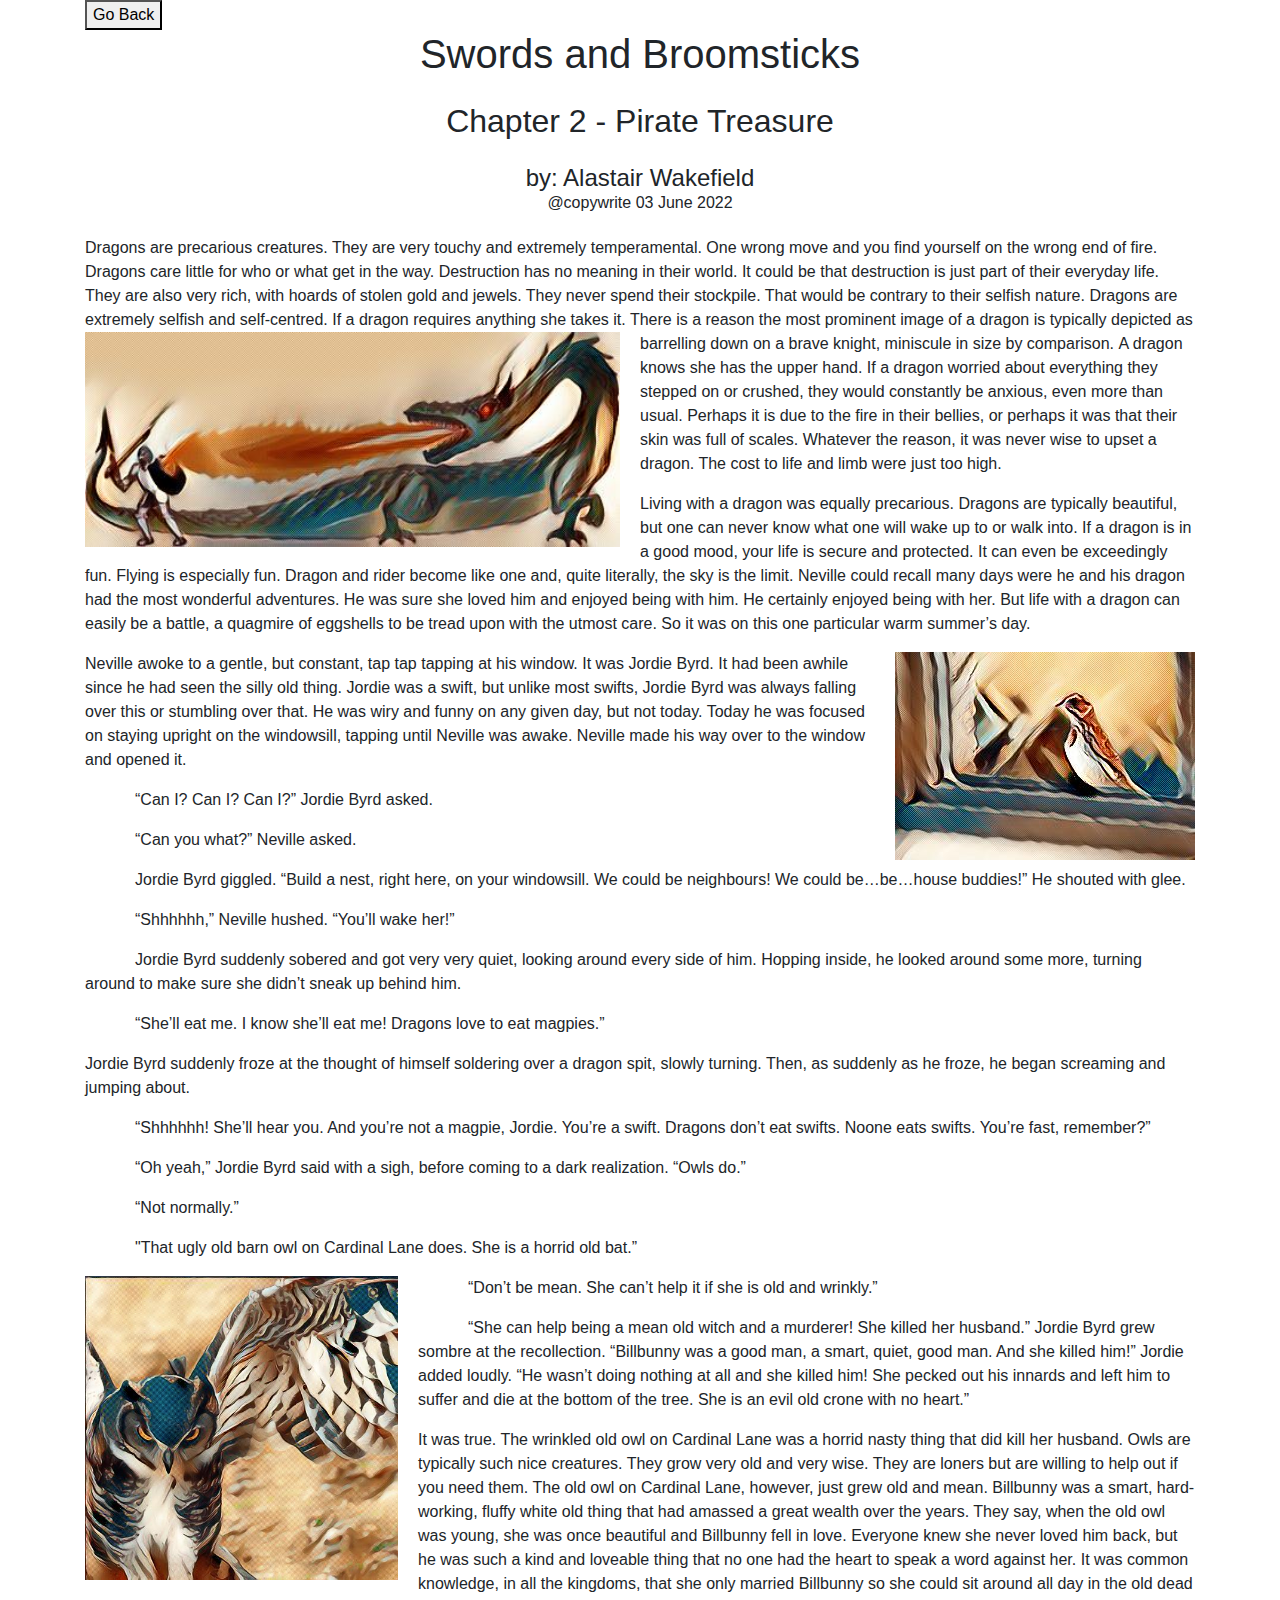
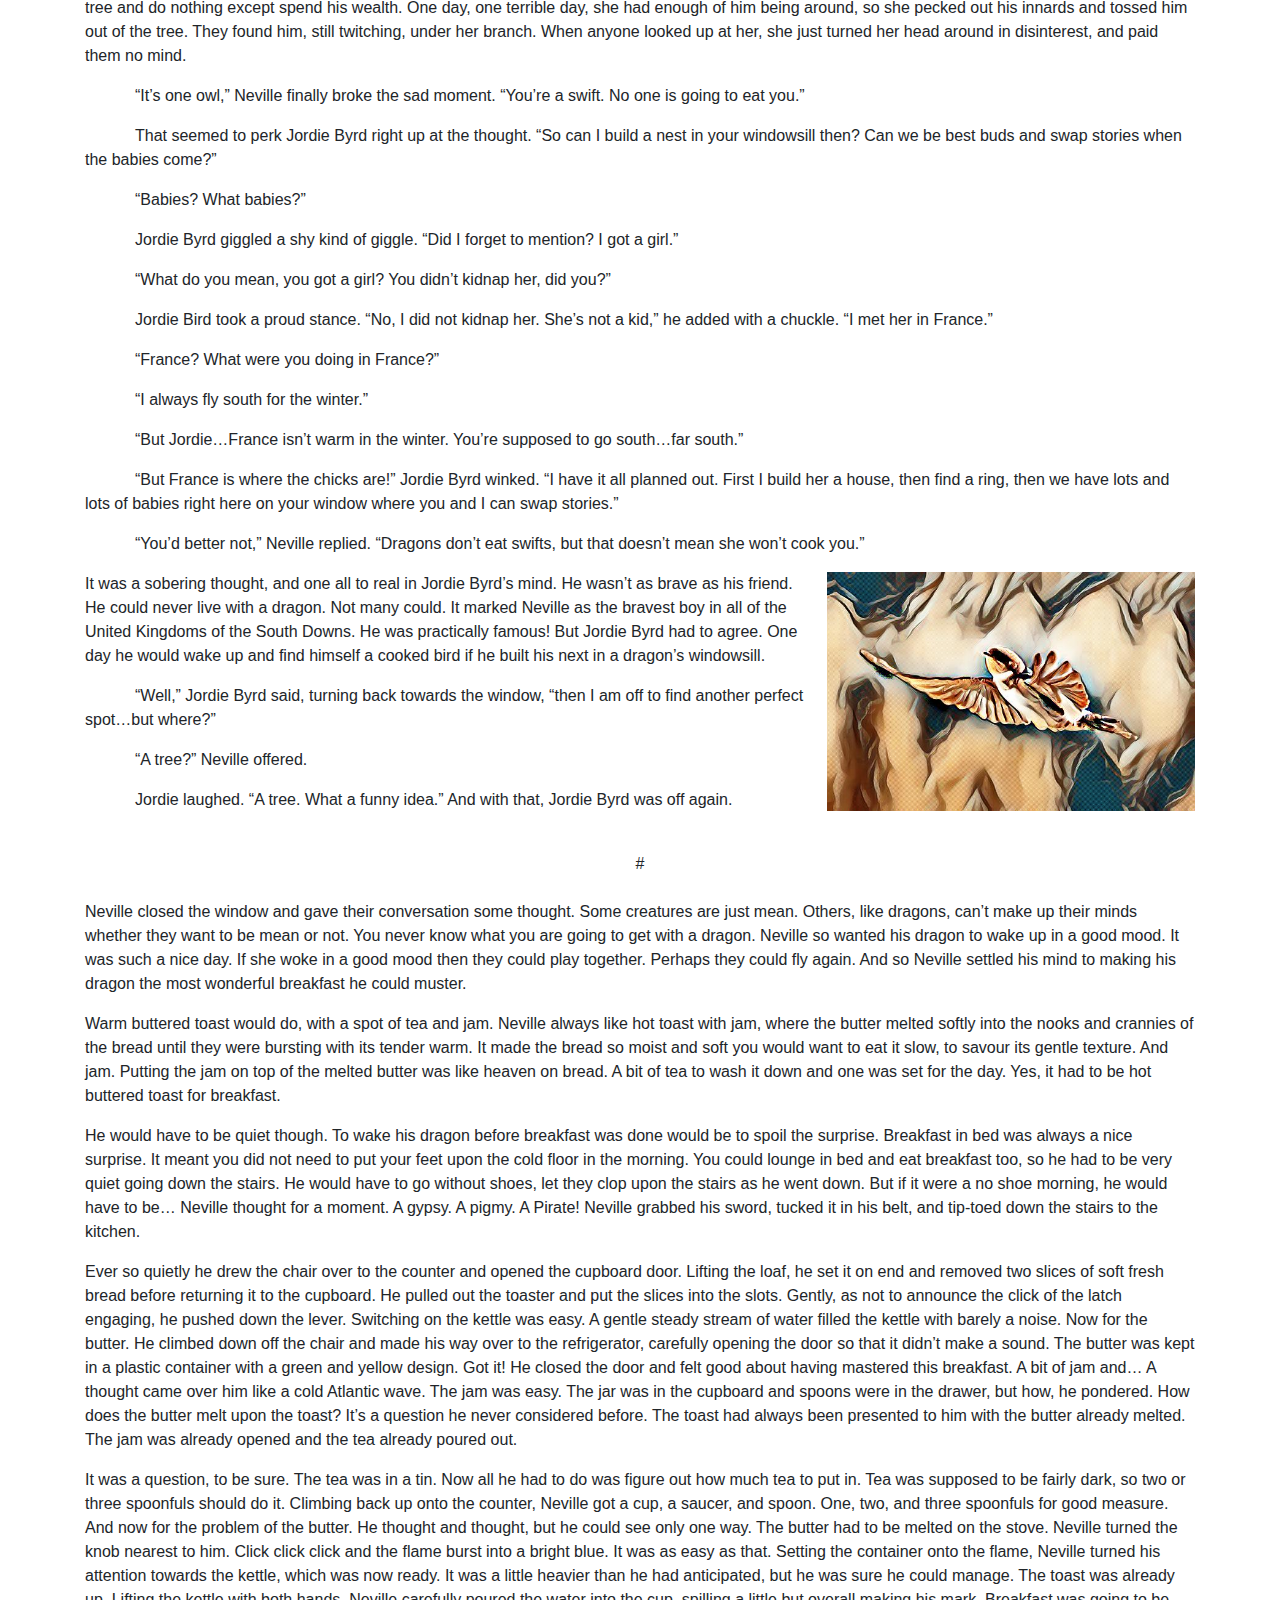
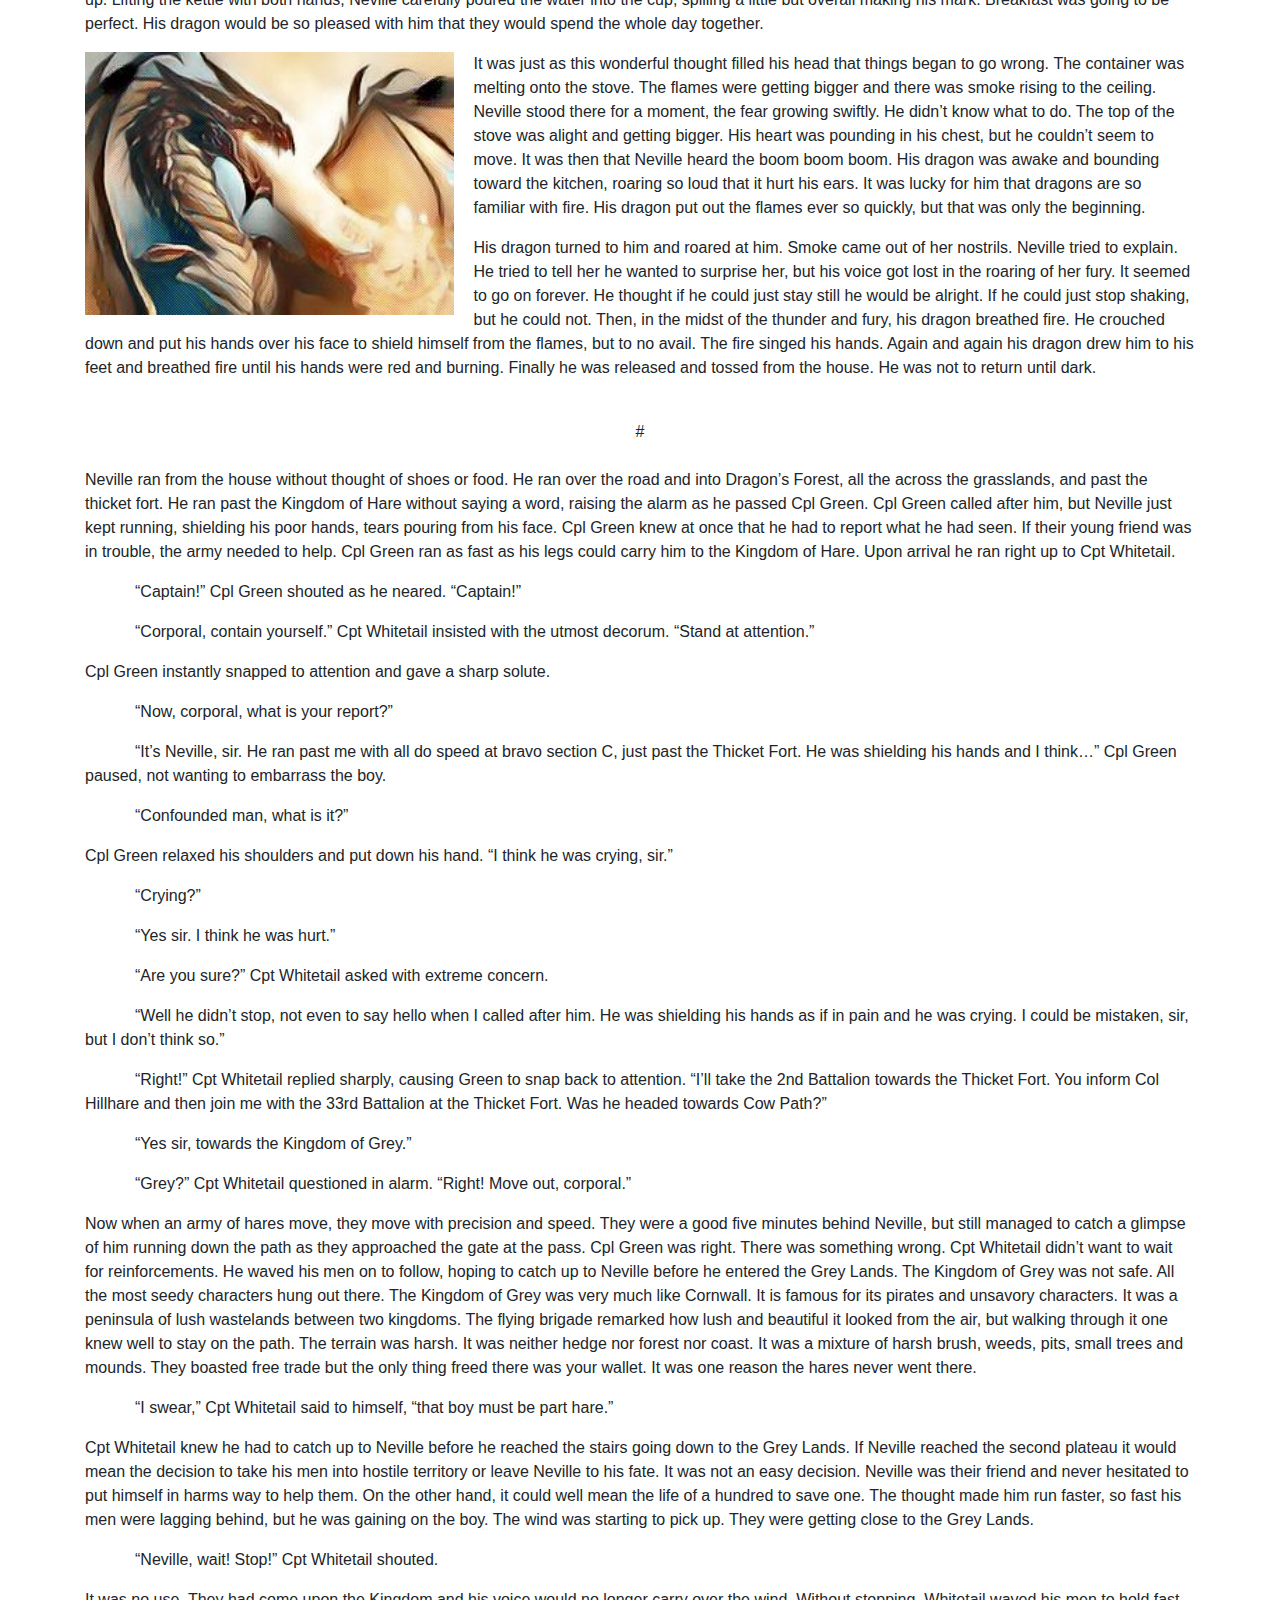
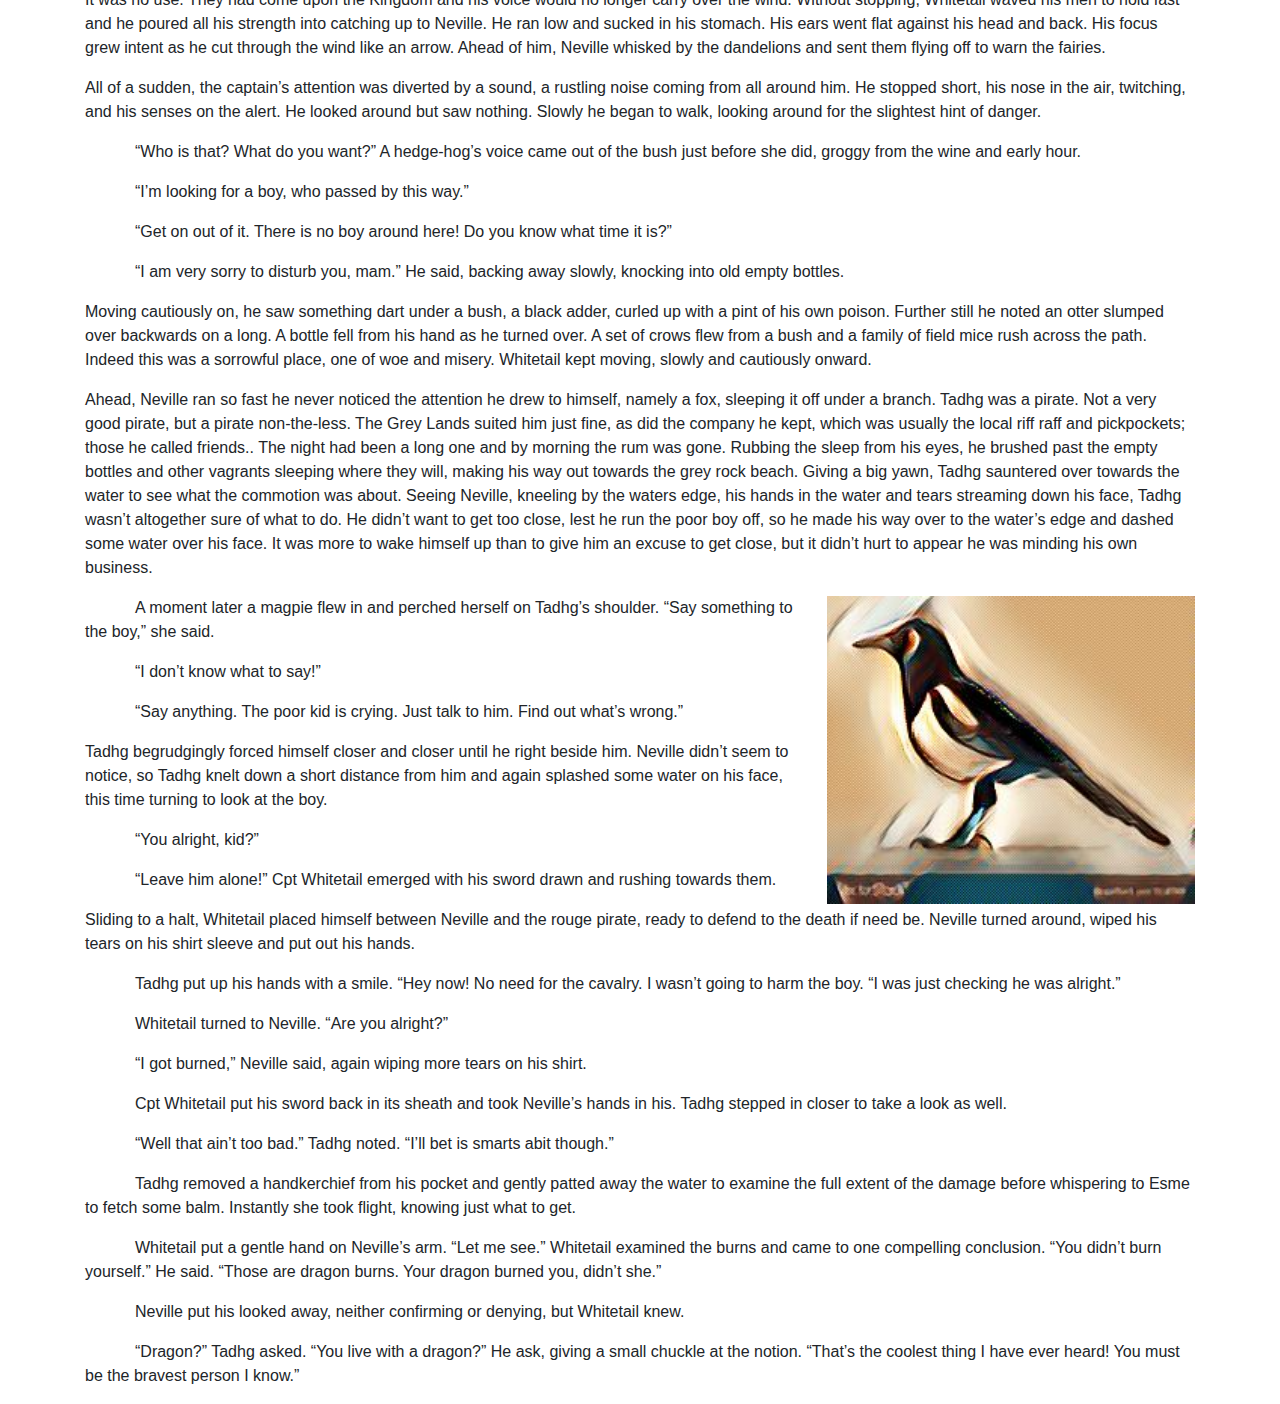
<file: stories/SwordsAndBroomsticks/chapter2_PirateTreasure.html>
<html lang="en">
<head>
    <meta charset="UTF-8">
    <meta http-equiv="X-UA-Compatible" content="IE=edge">
    <meta name="viewport" content="width=device-width, initial-scale=1.0">
    <link rel="stylesheet" href="https://cdn.jsdelivr.net/npm/bootstrap@4.6.1/dist/css/bootstrap.min.css">
    <script src="https://cdn.jsdelivr.net/npm/jquery@3.6.0/dist/jquery.slim.min.js"></script>
    <script src="https://cdn.jsdelivr.net/npm/popper.js@1.16.1/dist/umd/popper.min.js"></script>
    <script src="https://cdn.jsdelivr.net/npm/bootstrap@4.6.1/dist/js/bootstrap.bundle.min.js"></script>
    <link rel="stylesheet" href="../../css/style.css">
    <title>A Brave Knight</title>
</head>
<button onclick="history.back()">Go Back</button>
<body class="container">
    <h1 class="center">Swords and Broomsticks</h1>
    <br>
    <h2 class="center">Chapter 2 - Pirate Treasure</h2>
    <br>
    <h4 class="center">by: Alastair Wakefield</h4>
    <h6 class="center">@copywrite 03 June 2022</h6>
    <br>
    <p>Dragons are precarious creatures. They are very touchy and extremely temperamental. One wrong move and you find yourself on the wrong end of fire. Dragons care little for who or what get in the way. Destruction has no meaning in their world. It could be that destruction is just part of their everyday life. They are also very rich, with hoards of stolen gold and jewels. They never spend their stockpile. That would be contrary to their selfish nature. Dragons are extremely selfish and self-centred. If a dragon requires anything she takes it. There is a reason the most prominent image of a dragon is typically depicted as barrelling down on a brave knight, miniscule in size by comparison. <span><img class="floatLeft" src="../../Images/dragonAndKnight.jpg" alt="Ship" style="width:50%"></span>A dragon knows she has the upper hand. If a dragon worried about everything they stepped on or crushed, they would constantly be anxious, even more than usual. Perhaps it is due to the fire in their bellies, or perhaps it was that their skin was full of scales. Whatever the reason, it was never wise to upset a dragon. The cost to life and limb were just too high.</p>
    <p>Living with a dragon was equally precarious. Dragons are typically beautiful, but one can never know what one will wake up to or walk into. If a dragon is in a good mood, your life is secure and protected. It can even be exceedingly fun. Flying is especially fun. Dragon and rider become like one and, quite literally, the sky is the limit. Neville could recall many days were he and his dragon had the most wonderful adventures. He was sure she loved him and enjoyed being with him. He certainly enjoyed being with her. But life with a dragon can easily be a battle, a quagmire of eggshells to be tread upon with the utmost care. So it was on this one particular warm summer’s day.</p>
    <p>Neville awoke to a gentle, but constant, tap tap tapping at his window. It was Jordie Byrd. <span class="floatRight"><img src="../../Images/JordieByrd.jpg" alt="JordieByrd" ></span>It had been awhile since he had seen the silly old thing. Jordie was a swift, but unlike most swifts, Jordie Byrd was always falling over this or stumbling over that. He was wiry and funny on any given day, but not today. Today he was focused on staying upright on the windowsill, tapping until Neville was awake. Neville made his way over to the window and opened it.</p>
    <p class="indented">“Can I? Can I? Can I?” Jordie Byrd asked.</p>
	<p class="indented">“Can you what?” Neville asked.</p>
    <p class="indented">Jordie Byrd giggled. “Build a nest, right here, on your windowsill. We could be neighbours! We could be…be…house buddies!” He shouted with glee.</p>
    <p class="indented">“Shhhhhh,” Neville hushed. “You’ll wake her!”</p>
    <p class="indented">Jordie Byrd suddenly sobered and got very very quiet, looking around every side of him. Hopping inside, he looked around some more, turning around to make sure she didn’t sneak up behind him.</p>
    <p class="indented">“She’ll eat me. I know she’ll eat me!  Dragons love to eat magpies.” </p>
    <p>Jordie Byrd suddenly froze at the thought of himself soldering over a dragon spit, slowly turning. Then, as suddenly as he froze, he began screaming and jumping about.</p>
    <p class="indented">“Shhhhhh!  She’ll hear you.  And you’re not a magpie, Jordie. You’re a swift. Dragons don’t eat swifts. Noone eats swifts. You’re fast, remember?”</p>
    <p class="indented">“Oh yeah,” Jordie Byrd said with a sigh, before coming to a dark realization. “Owls do.”</p>
     <p class="indented">“Not normally.”</p>
    <p class="indented">"That ugly old barn owl on Cardinal Lane does. She is a horrid old bat.”</p><span><img class="floatLeft" src="../../Images/owl2.jpg" alt="owl" style="width:30%"></span>
    <p class="indented">“Don’t be mean. She can’t help it if she is old and wrinkly.”</p>
    <p class="indented">“She can help being a mean old witch and a murderer! She killed her husband.” Jordie Byrd grew sombre at the recollection. “Billbunny was a good man, a smart, quiet, good man. And she killed him!” Jordie added loudly. “He wasn’t doing nothing at all and she killed him! She pecked out his innards and left him to suffer and die at the bottom of the tree. She is an evil old crone with no heart.”</p>
    <p>It was true. The wrinkled old owl on Cardinal Lane was a horrid nasty thing that did kill her husband. Owls are typically such nice creatures. They grow very old and very wise. They are loners but are willing to help out if you need them. The old owl on Cardinal Lane, however, just grew old and mean. Billbunny was a smart, hard-working, fluffy white old thing that had amassed a great wealth over the years. They say, when the old owl was young, she was once beautiful and Billbunny fell in love. Everyone knew she never loved him back, but he was such a kind and loveable thing that no one had the heart to speak a word against her. It was common knowledge, in all the kingdoms, that she only married Billbunny so she could sit around all day in the old dead tree and do nothing except spend his wealth. One day, one terrible day, she had enough of him being around, so she pecked out his innards and tossed him out of the tree. They found him, still twitching, under her branch. When anyone looked up at her, she just turned her head around in disinterest, and paid them no mind.</p>
    <p class="indented">“It’s one owl,” Neville finally broke the sad moment. “You’re a swift. No one is going to eat you.”</p>
    <p class="indented">That seemed to perk Jordie Byrd right up at the thought. “So can I build a nest in your windowsill then? Can we be best buds and swap stories when the babies come?”</p>
    <p class="indented">“Babies? What babies?”</p>
    <p class="indented">Jordie Byrd giggled a shy kind of giggle. “Did I forget to mention? I got a girl.”</p>
    <p class="indented">“What do you mean, you got a girl? You didn’t kidnap her, did you?”</p>
    <p class="indented">Jordie Bird took a proud stance. “No, I did not kidnap her. She’s not a kid,” he added with a chuckle. “I met her in France.”</p>
    <p class="indented">“France? What were you doing in France?”</p>
     <p class="indented">“I always fly south for the winter.”</p>
    <p class="indented">“But Jordie…France isn’t warm in the winter. You’re supposed to go south…far south.”</p>
    <p class="indented">“But France is where the chicks are!” Jordie Byrd winked. “I have it all planned out. First I build her a house, then find a ring, then we have lots and lots of babies right here on your window where you and I can swap stories.”</p>
    <p class="indented">“You’d better not,” Neville replied. “Dragons don’t eat swifts, but that doesn’t mean she won’t cook you.”</p>
    <p>It was a sobering thought, and one all to real in Jordie Byrd’s mind. <span><img class="floatRight" src="../../Images/swiftFlying.jpg" alt="swift" style="width:35%"></span>He wasn’t as brave as his friend. He could never live with a dragon. Not many could. It marked Neville as the bravest boy in all of the United Kingdoms of the South Downs. He was practically famous! But Jordie Byrd had to agree. One day he would wake up and find himself a cooked bird if he built his next in a dragon’s windowsill.</p>
    <p class="indented">“Well,” Jordie Byrd said, turning back towards the window, “then I am off to find another perfect spot…but where?”</p>
    <p class="indented">“A tree?” Neville offered.</p>
    <p class="indented">Jordie laughed. “A tree. What a funny idea.” And with that, Jordie Byrd was off again.</p>
    <br>
    <p class="center">#</p>
    <br>
    <p>Neville closed the window and gave their conversation some thought. Some creatures are just mean. Others, like dragons, can’t make up their minds whether they want to be mean or not. You never know what you are going to get with a dragon. Neville so wanted his dragon to wake up in a good mood. It was such a nice day. If she woke in a good mood then they could play together. Perhaps they could fly again. And so Neville settled his mind to making his dragon the most wonderful breakfast he could muster.</p>
    <p>Warm buttered toast would do, with a spot of tea and jam. Neville always like hot toast with jam, where the butter melted softly into the nooks and crannies of the bread until they were bursting with its tender warm. It made the bread so moist and soft you would want to eat it slow, to savour its gentle texture. And jam. Putting the jam on top of the melted butter was like heaven on bread. A bit of tea to wash it down and one was set for the day. Yes, it had to be hot buttered toast for breakfast.</p>
    <p>He would have to be quiet though. To wake his dragon before breakfast was done would be to spoil the surprise. Breakfast in bed was always a nice surprise. It meant you did not need to put your feet upon the cold floor in the morning. You could lounge in bed and eat breakfast too, so he had to be very quiet going down the stairs. He would have to go without shoes, let they clop upon the stairs as he went down. But if it were a no shoe morning, he would have to be… Neville thought for a moment. A gypsy. A pigmy. A Pirate!  Neville grabbed his sword, tucked it in his belt, and tip-toed down the stairs to the kitchen.</p>
    <p>Ever so quietly he drew the chair over to the counter and opened the cupboard door. Lifting the loaf, he set it on end and removed two slices of soft fresh bread before returning it to the cupboard. He pulled out the toaster and put the slices into the slots. Gently, as not to announce the click of the latch engaging, he pushed down the lever. Switching on the kettle was easy. A gentle steady stream of water filled the kettle with barely a noise. Now for the butter. He climbed down off the chair and made his way over to the refrigerator, carefully opening the door so that it didn’t make a sound. The butter was kept in a plastic container with a green and yellow design. Got it! He closed the door and felt good about having mastered this breakfast. A bit of jam and… A thought came over him like a cold Atlantic wave. The jam was easy. The jar was in the cupboard and spoons were in the drawer, but how, he pondered. How does the butter melt upon the toast? It’s a question he never considered before. The toast had always been presented to him with the butter already melted. The jam was already opened and the tea already poured out.</p>
    <p>It was a question, to be sure. The tea was in a tin. Now all he had to do was figure out how much tea to put in. Tea was supposed to be fairly dark, so two or three spoonfuls should do it. Climbing back up onto the counter, Neville got a cup, a saucer, and spoon. One, two, and three spoonfuls for good measure. And now for the problem of the butter. He thought and thought, but he could see only one way. The butter had to be melted on the stove. Neville turned the knob nearest to him. Click click click and the flame burst into a bright blue. It was as easy as that. Setting the container onto the flame, Neville turned his attention towards the kettle, which was now ready. It was a little heavier than he had anticipated, but he was sure he could manage. The toast was already up. Lifting the kettle with both hands, Neville carefully poured the water into the cup, spilling a little but overall making his mark. Breakfast was going to be perfect. His dragon would be so pleased with him that they would spend the whole day together.</p>
    <p>It was just as this wonderful thought filled his head that things began to go wrong. <span><img class="floatLeft" src="../../Images/goldDragonFire.jpg" alt="dragonWithFire" style="width:35%"></span>The container was melting onto the stove. The flames were getting bigger and there was smoke rising to the ceiling. Neville stood there for a moment, the fear growing swiftly. He didn’t know what to do. The top of the stove was alight and getting bigger. His heart was pounding in his chest, but he couldn’t seem to move. It was then that Neville heard the boom boom boom. His dragon was awake and bounding toward the kitchen, roaring so loud that it hurt his ears. It was lucky for him that dragons are so familiar with fire. His dragon put out the flames ever so quickly, but that was only the beginning.</p>
    <p>His dragon turned to him and roared at him. Smoke came out of her nostrils. Neville tried to explain. He tried to tell her he wanted to surprise her, but his voice got lost in the roaring of her fury. It seemed to go on forever. He thought if he could just stay still he would be alright. If he could just stop shaking, but he could not. Then, in the midst of the thunder and fury, his dragon breathed fire. He crouched down and put his hands over his face to shield himself from the flames, but to no avail. The fire singed his hands. Again and again his dragon drew him to his feet and breathed fire until his hands were red and burning. Finally he was released and tossed from the house. He was not to return until dark.</p>
    <br>
    <p class="center">#</p>
    <br>
    <p>Neville ran from the house without thought of shoes or food. He ran over the road and into Dragon’s Forest, all the across the grasslands, and past the thicket fort. He ran past the Kingdom of Hare without saying a word, raising the alarm as he passed Cpl Green. Cpl Green called after him, but Neville just kept running, shielding his poor hands, tears pouring from his face. Cpl Green knew at once that he had to report what he had seen. If their young friend was in trouble, the army needed to help. Cpl Green ran as fast as his legs could carry him to the Kingdom of Hare. Upon arrival he ran right up to Cpt Whitetail.</p>
    <p class="indented">“Captain!” Cpl Green shouted as he neared. “Captain!” </p>
    <p class="indented">“Corporal, contain yourself.” Cpt Whitetail insisted with the utmost decorum. “Stand at attention.” </p>
    <p>Cpl Green instantly snapped to attention and gave a sharp solute. </p>
    <p class="indented">“Now, corporal, what is your report?” </p>
    <p class="indented">“It’s Neville, sir. He ran past me with all do speed at bravo section C, just past the Thicket Fort. He was shielding his hands and I think…” Cpl Green paused, not wanting to embarrass the boy. </p>
    <p class="indented">“Confounded man, what is it?” </p>
    <p>Cpl Green relaxed his shoulders and put down his hand. “I think he was crying, sir.”</p>
    <p class="indented">“Crying?” </p>
    <p class="indented">“Yes sir. I think he was hurt.” </p>
    <p class="indented">“Are you sure?” Cpt Whitetail asked with extreme concern. </p>
    <p class="indented">“Well he didn’t stop, not even to say hello when I called after him. He was shielding his hands as if in pain and he was crying. I could be mistaken, sir, but I don’t think so.” </p>
    <p class="indented">“Right!” Cpt Whitetail replied sharply, causing Green to snap back to attention. “I’ll take the 2nd Battalion towards the Thicket Fort. You inform Col Hillhare and then join me with the 33rd Battalion at the Thicket Fort. Was he headed towards Cow Path?” </p>
    <p class="indented">“Yes sir, towards the Kingdom of Grey.” </p>
    <p class="indented">“Grey?” Cpt Whitetail questioned in alarm. “Right! Move out, corporal.” </p>
    <p>Now when an army of hares move, they move with precision and speed. They were a good five minutes behind Neville, but still managed to catch a glimpse of him running down the path as they approached the gate at the pass. Cpl Green was right. There was something wrong. Cpt Whitetail didn’t want to wait for reinforcements. He waved his men on to follow, hoping to catch up to Neville before he entered the Grey Lands. The Kingdom of Grey was not safe. All the most seedy characters hung out there. The Kingdom of Grey was very much like Cornwall. It is famous for its pirates and unsavory characters. It was a peninsula of lush wastelands between two kingdoms. The flying brigade remarked how lush and beautiful it looked from the air, but walking through it one knew well to stay on the path. The terrain was harsh. It was neither hedge nor forest nor coast. It was a mixture of harsh brush, weeds, pits, small trees and mounds. They boasted free trade but the only thing freed there was your wallet. It was one reason the hares never went there. </p>
    <p class="indented">“I swear,” Cpt Whitetail said to himself, “that boy must be part hare.” </p>
    <p>Cpt Whitetail knew he had to catch up to Neville before he reached the stairs going down to the Grey Lands. If Neville reached the second plateau it would mean the decision to take his men into hostile territory or leave Neville to his fate. It was not an easy decision. Neville was their friend and never hesitated to put himself in harms way to help them. On the other hand, it could well mean the life of a hundred to save one. The thought made him run faster, so fast his men were lagging behind, but he was gaining on the boy. The wind was starting to pick up. They were getting close to the Grey Lands. </p>
    <p class="indented">“Neville, wait!  Stop!” Cpt Whitetail shouted. </p>
    <p>It was no use. They had come upon the Kingdom and his voice would no longer carry over the wind. Without stopping, Whitetail waved his men to hold fast and he poured all his strength into catching up to Neville. He ran low and sucked in his stomach. His ears went flat against his head and back. His focus grew intent as he cut through the wind like an arrow. Ahead of him, Neville whisked by the dandelions and sent them flying off to warn the fairies. </p>
    <p>All of a sudden, the captain’s attention was diverted by a sound, a rustling noise coming from all around him. He stopped short, his nose in the air, twitching, and his senses on the alert. He looked around but saw nothing. Slowly he began to walk, looking around for the slightest hint of danger. </p>
    <p class="indented">“Who is that? What do you want?” A hedge-hog’s voice came out of the bush just before she did, groggy from the wine and early hour. </p>
    <p class="indented">“I’m looking for a boy, who passed by this way.” </p>
    <p class="indented">“Get on out of it. There is no boy around here! Do you know what time it is?” </p>
    <p class="indented">“I am very sorry to disturb you, mam.” He said, backing away slowly, knocking into old empty bottles. </p>
    <p>Moving cautiously on, he saw something dart under a bush, a black adder, curled up with a pint of his own poison. Further still he noted an otter slumped over backwards on a long. A bottle fell from his hand as he turned over. A set of crows flew from a bush and a family of field mice rush across the path. Indeed this was a sorrowful place, one of woe and misery. Whitetail kept moving, slowly and cautiously onward. </p>
    <p>Ahead, Neville ran so fast he never noticed the attention he drew to himself, namely a fox, sleeping it off under a branch. Tadhg was a pirate. Not a very good pirate, but a pirate non-the-less. The Grey Lands suited him just fine, as did the company he kept, which was usually the local riff raff and pickpockets; those he called friends.. The night had been a long one and by morning the rum was gone. Rubbing the sleep from his eyes, he brushed past the empty bottles and other vagrants sleeping where they will, making his way out towards the grey rock beach. Giving a big yawn, Tadhg sauntered over towards the water to see what the commotion was about. Seeing Neville, kneeling by the waters edge, his hands in the water and tears streaming down his face, Tadhg wasn’t altogether sure of what to do. He didn’t want to get too close, lest he run the poor boy off, so he made his way over to the water’s edge and dashed some water over his face. It was more to wake himself up than to give him an excuse to get close, but it didn’t hurt to appear he was minding his own business. </p>
    <p class="indented"><span><img class="floatRight" src="../../Images/Esma2.jpg" alt="Esma" style="width:35%"></span>A moment later a magpie flew in and perched herself on Tadhg’s shoulder. “Say something to the boy,” she said. </p>
    <p class="indented">“I don’t know what to say!” </p>
    <p class="indented">“Say anything. The poor kid is crying. Just talk to him. Find out what’s wrong.” </p>
    <p>Tadhg begrudgingly forced himself closer and closer until he right beside him. Neville didn’t seem to notice, so Tadhg knelt down a short distance from him and again splashed some water on his face, this time turning to look at the boy. </p>
    <p class="indented">“You alright, kid?” </p>
    <p class="indented">“Leave him alone!” Cpt Whitetail emerged with his sword drawn and rushing towards them. </p>
    <p>Sliding to a halt, Whitetail placed himself between Neville and the rouge pirate, ready to defend to the death if need be. Neville turned around, wiped his tears on his shirt sleeve and put out his hands. </p>
    <p class="indented">Tadhg put up his hands with a smile. “Hey now! No need for the cavalry. I wasn’t going to harm the boy. “I was just checking he was alright.” </p>
    <p class="indented">Whitetail turned to Neville. “Are you alright?” </p>
    <p class="indented"> “I got burned,” Neville said, again wiping more tears on his shirt. </p>
    <p class="indented">Cpt Whitetail put his sword back in its sheath and took Neville’s hands in his. Tadhg stepped in closer to take a look as well. </p>
    <p class="indented"> “Well that ain’t too bad.” Tadhg noted. “I’ll bet is smarts abit though.” </p>
    <p class="indented">Tadhg removed a handkerchief from his pocket and gently patted away the water to examine the full extent of the damage before whispering to Esme to fetch some balm. Instantly she took flight, knowing just what to get. </p>
    <p class="indented">Whitetail put a gentle hand on Neville’s arm. “Let me see.” Whitetail examined the burns and came to one compelling conclusion. “You didn’t burn yourself.” He said. “Those are dragon burns. Your dragon burned you, didn’t she.” </p>
    <p class="indented">Neville put his looked away, neither confirming or denying, but Whitetail knew.
    <p class="indented"> “Dragon?” Tadhg asked. “You live with a dragon?” He ask, giving a small chuckle at the notion. “That’s the coolest thing I have ever heard!  You must be the bravest person I know.” </p>

</body>
</html>
</file>
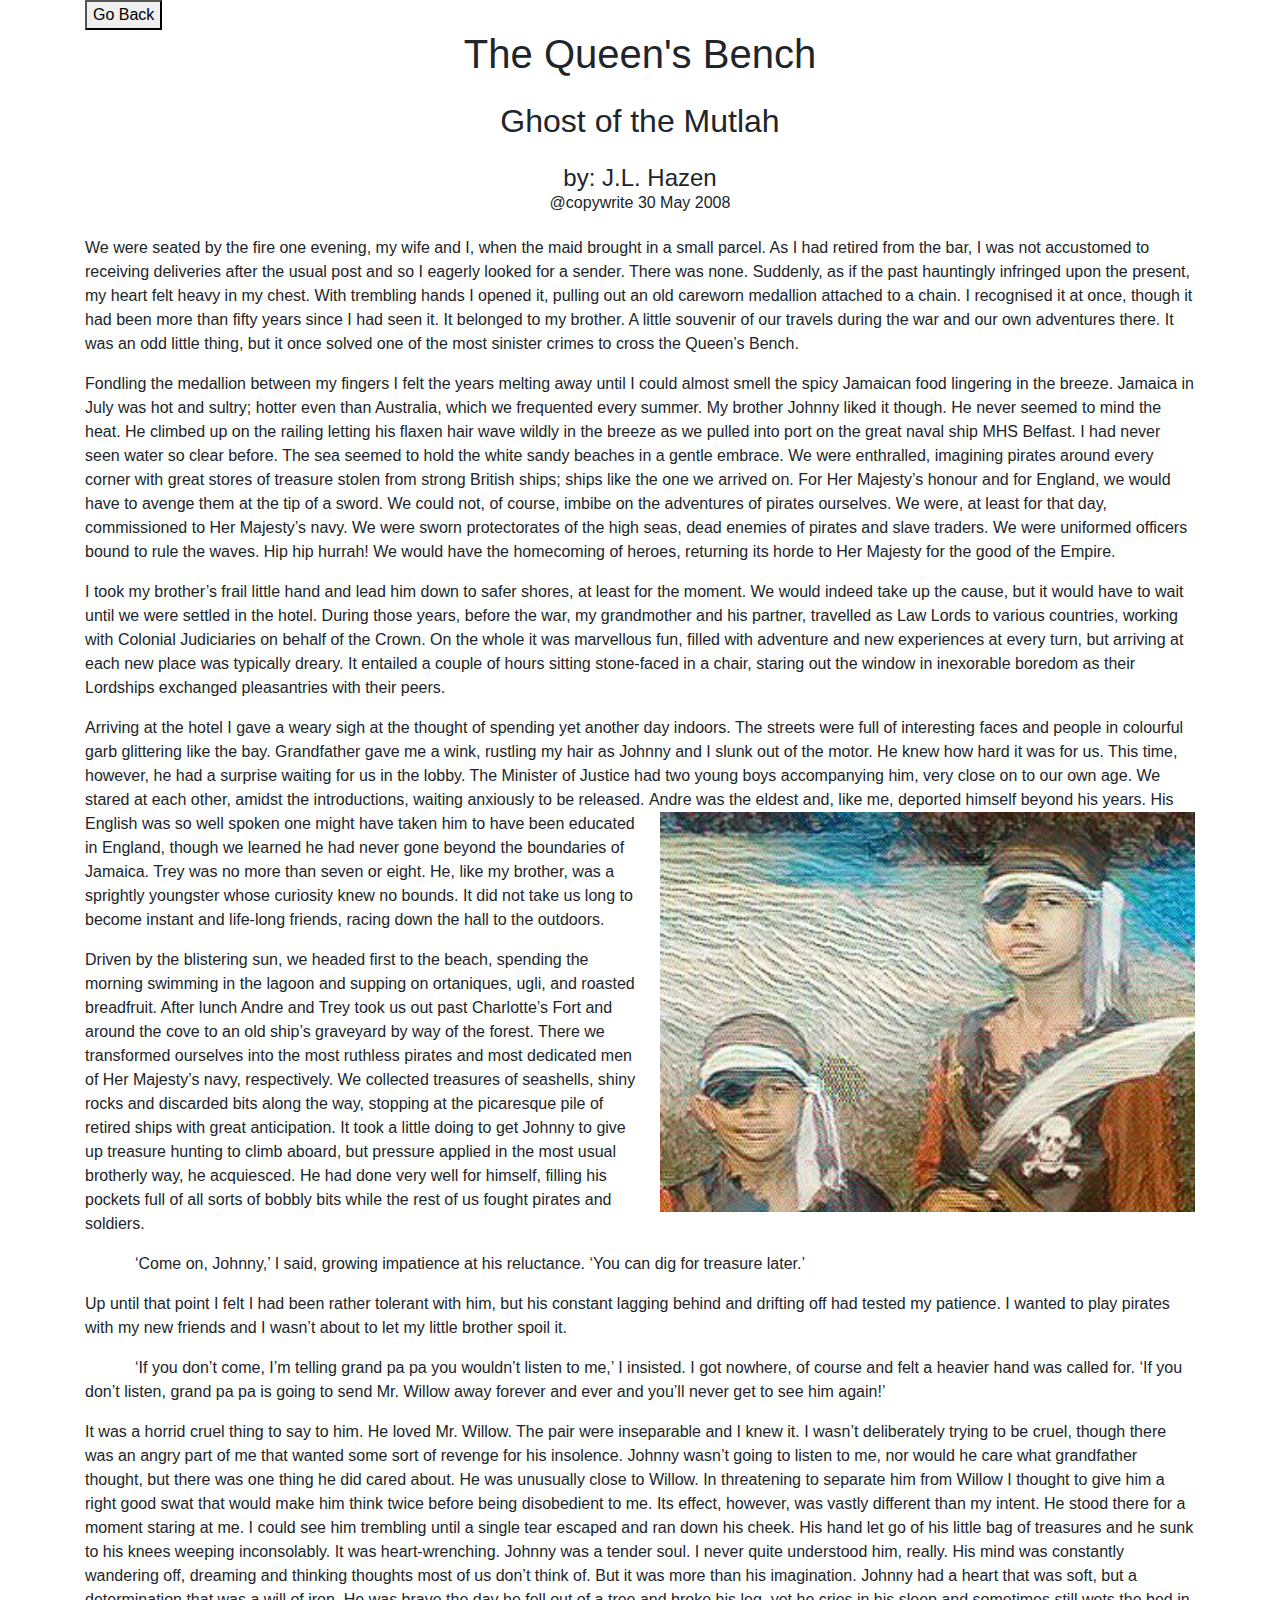
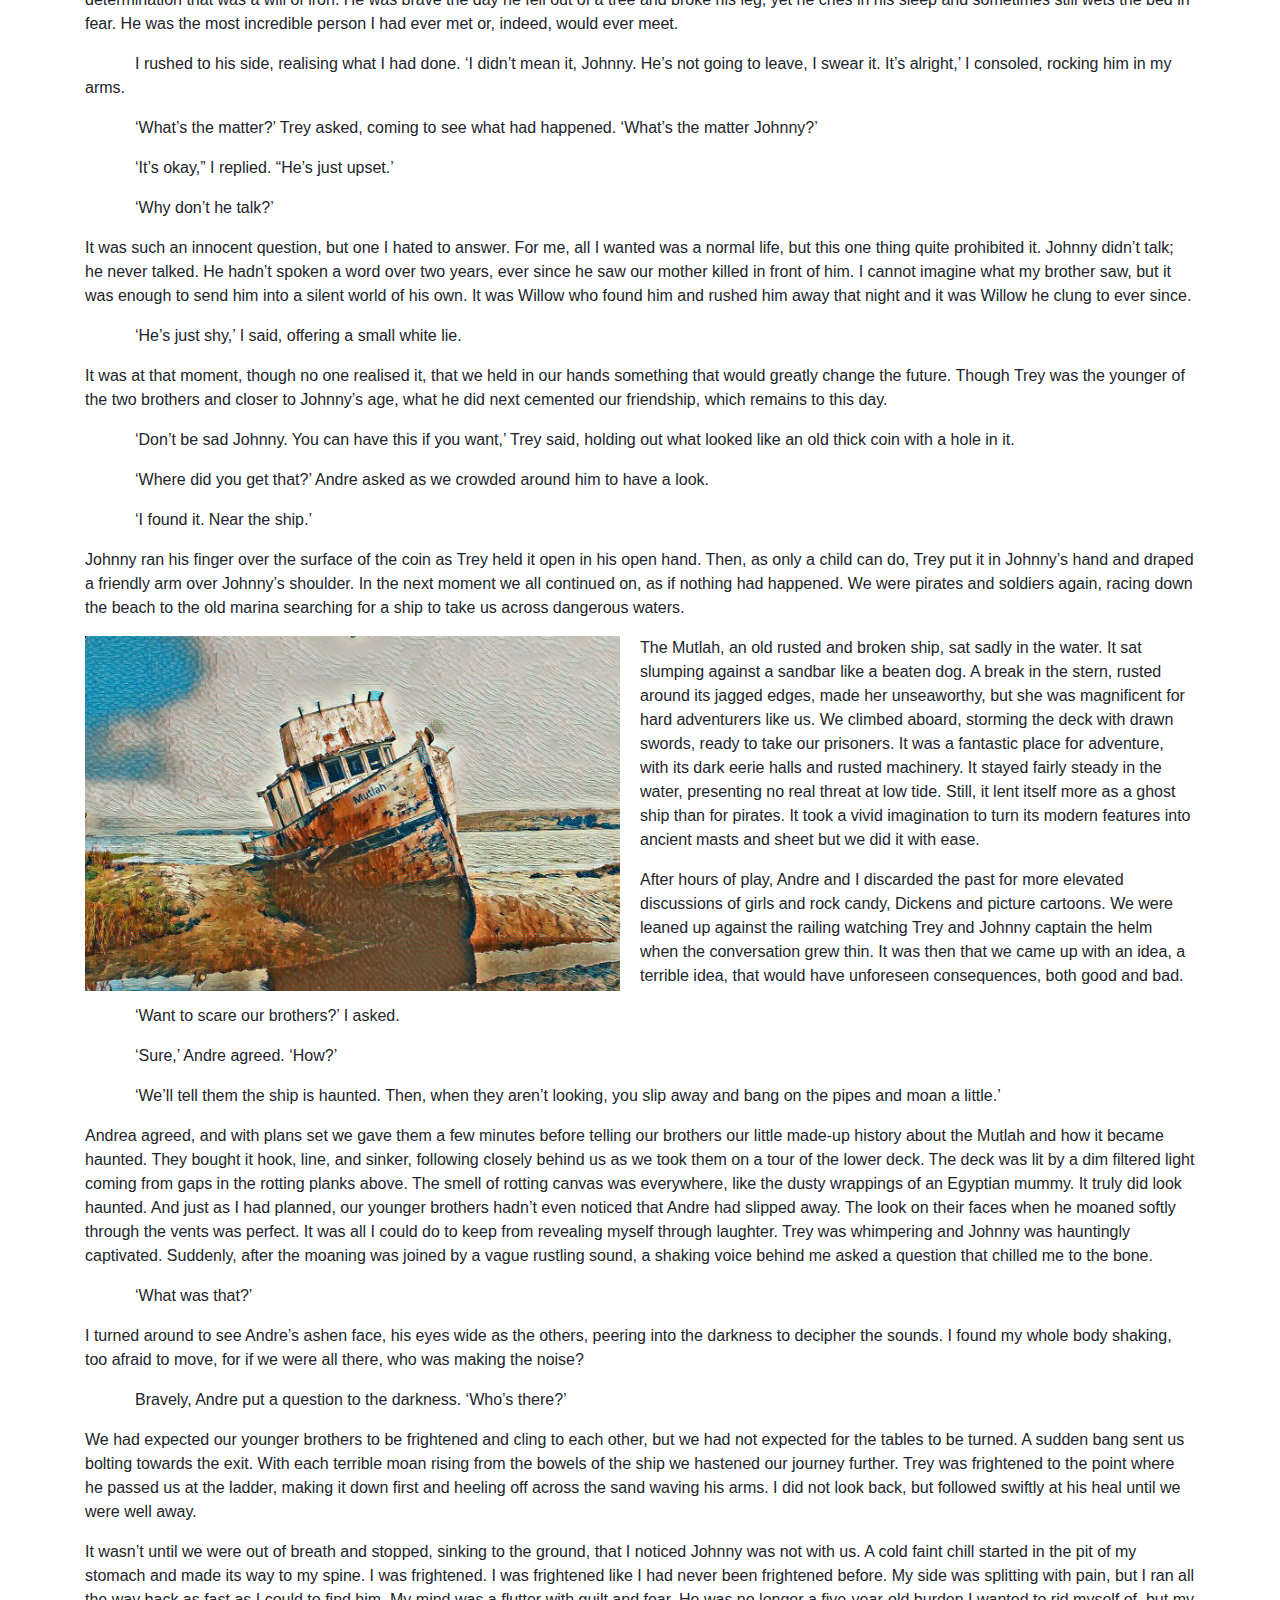
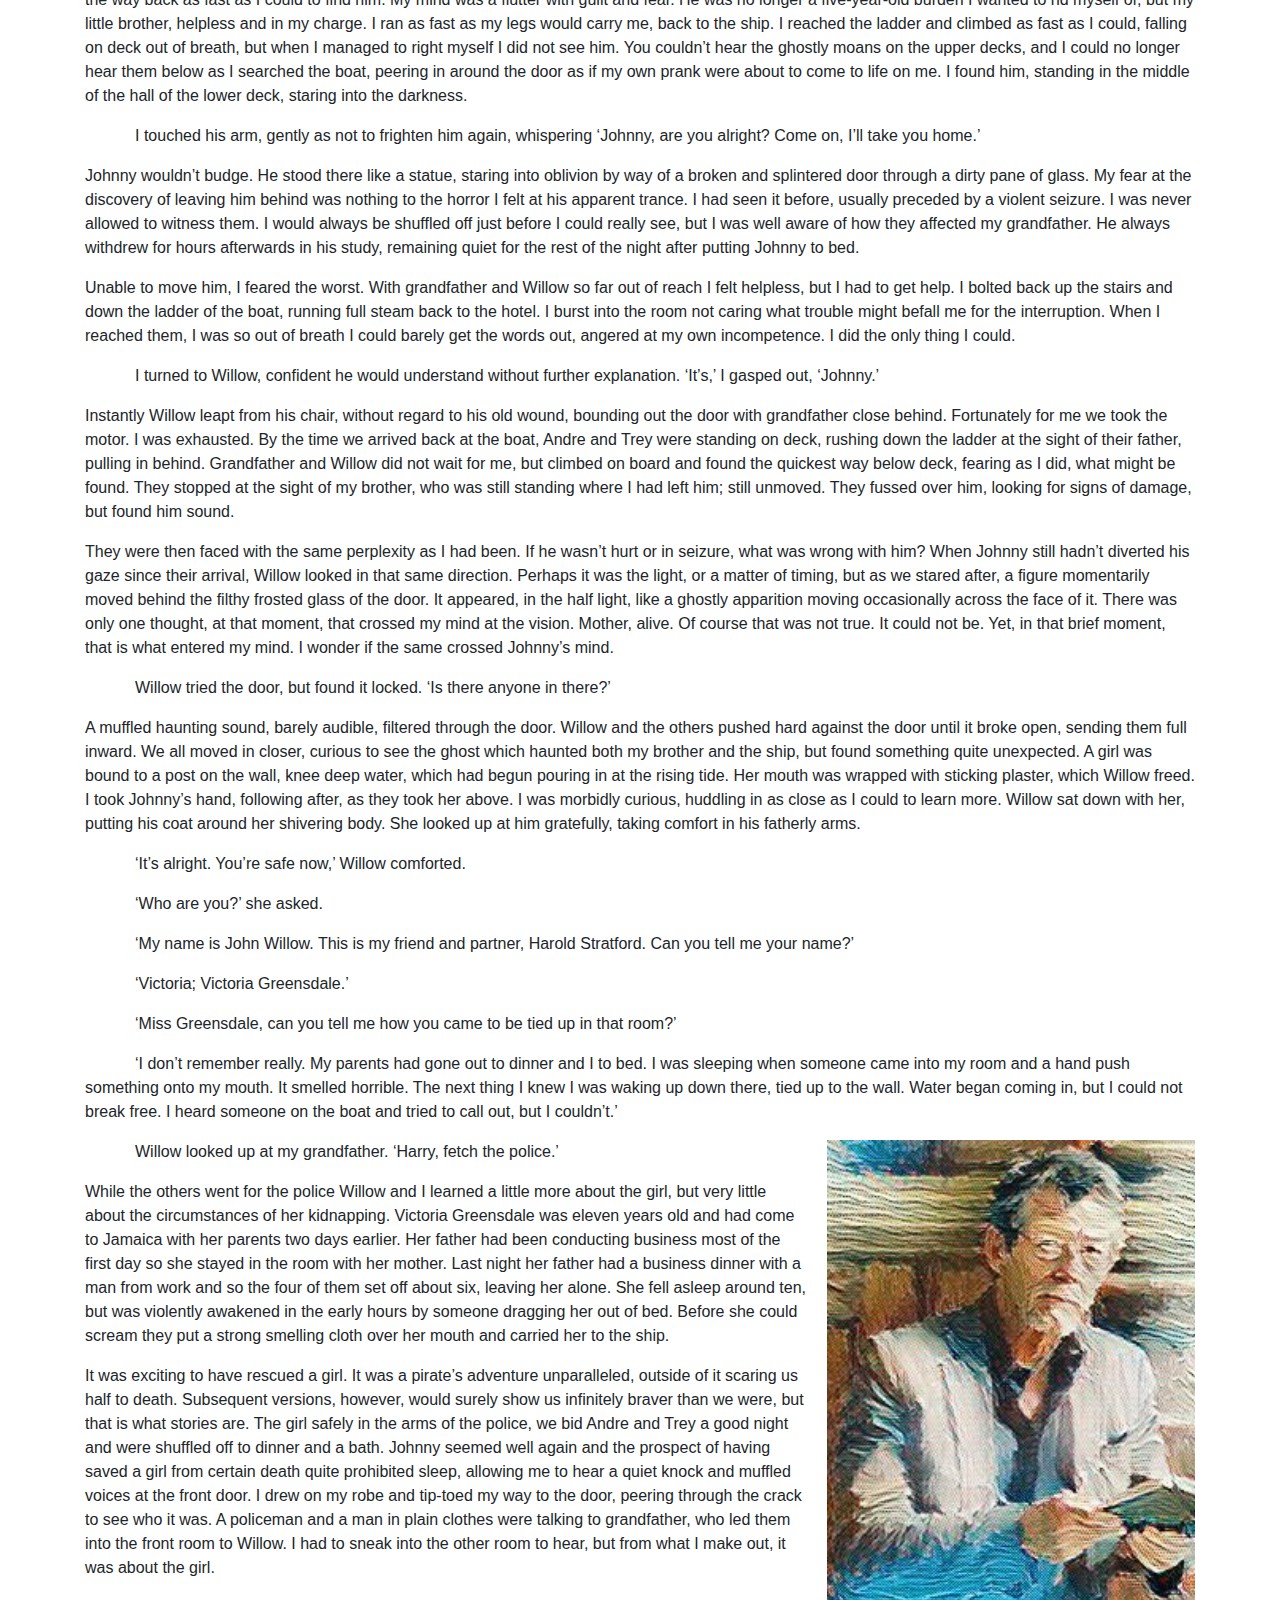
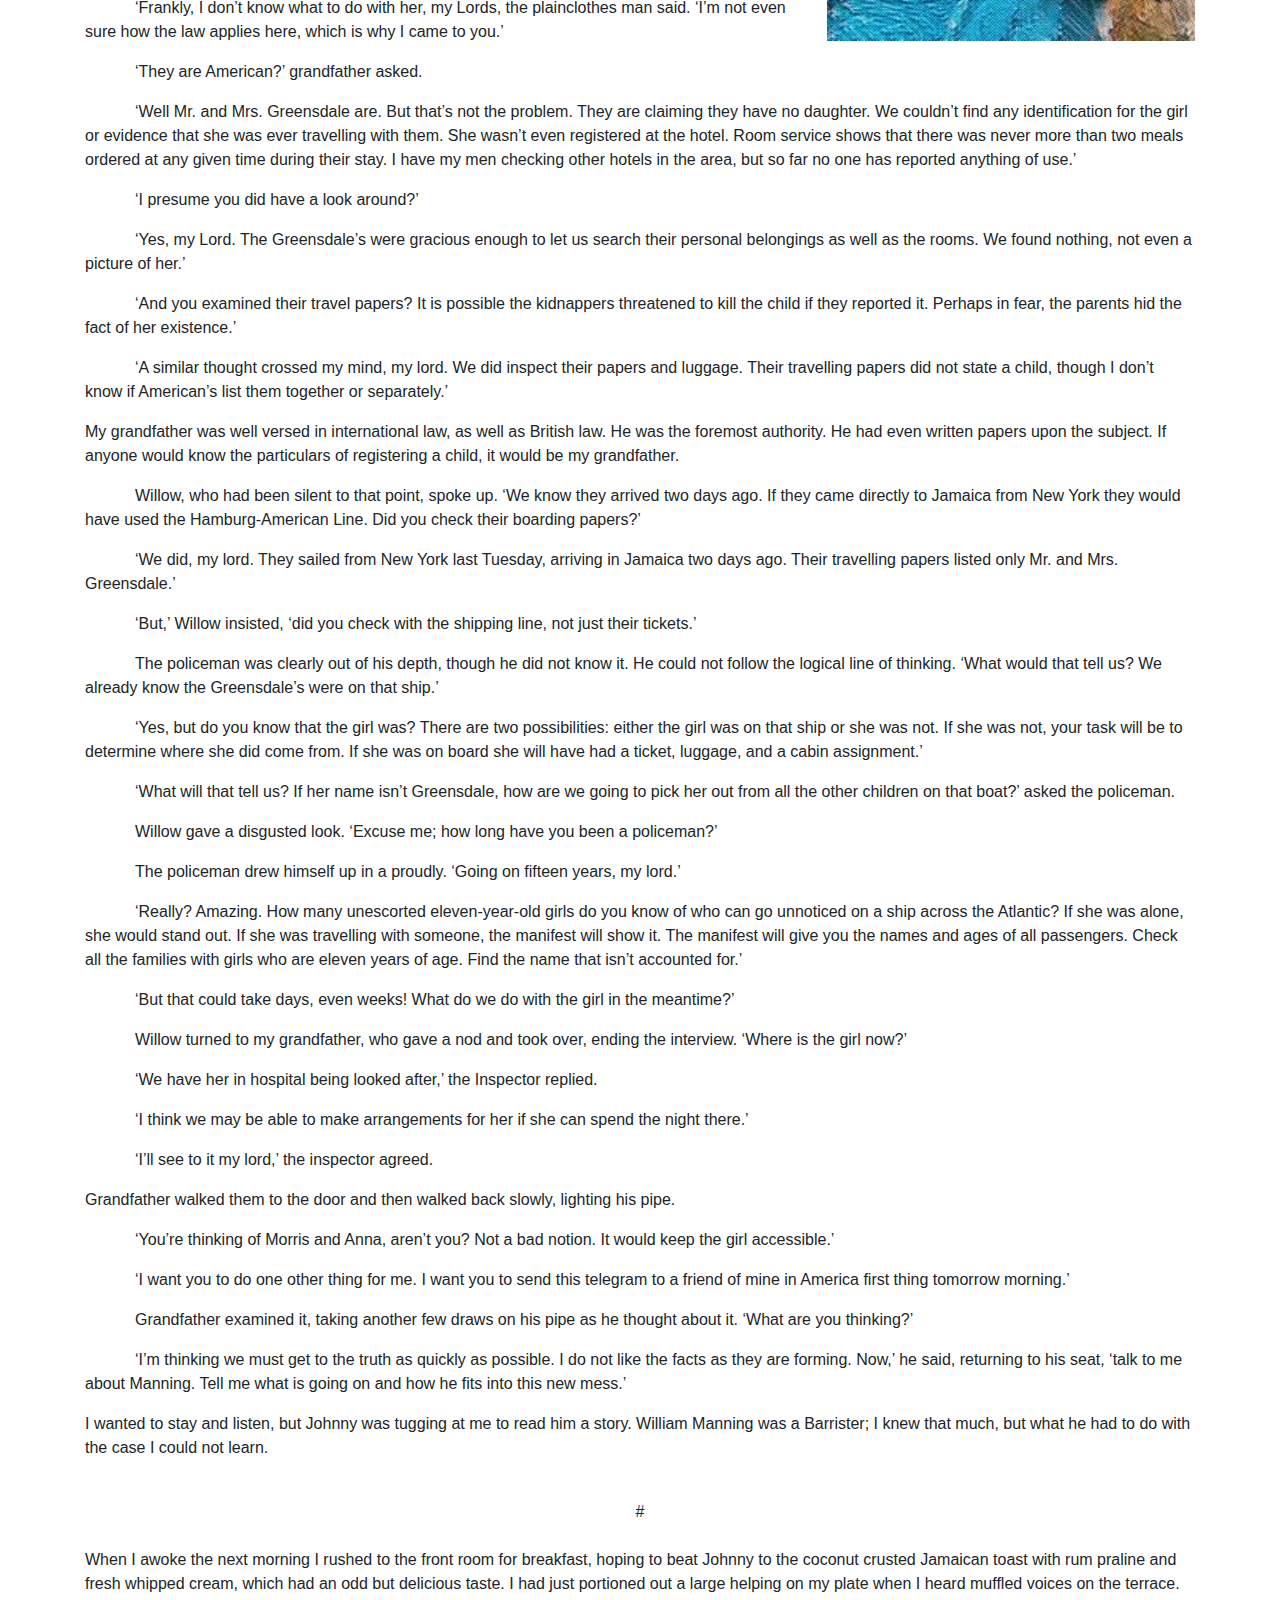
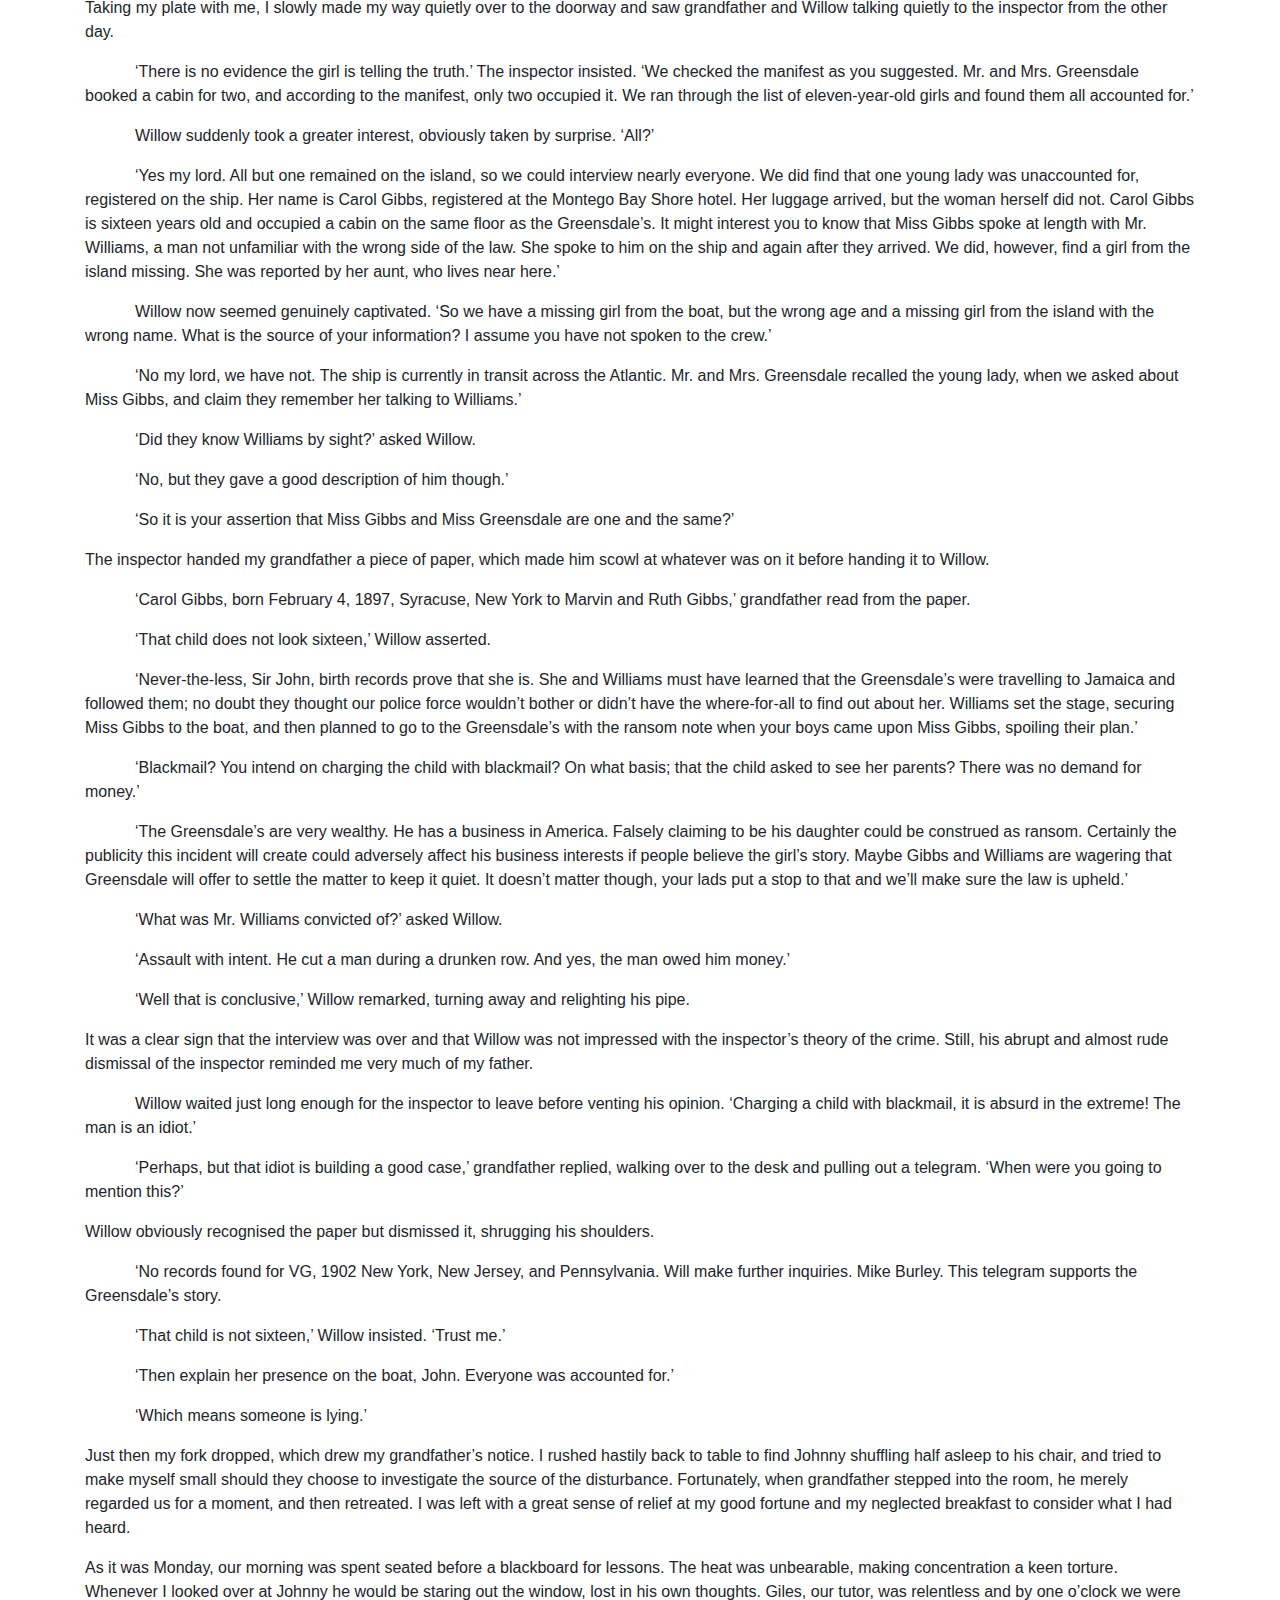
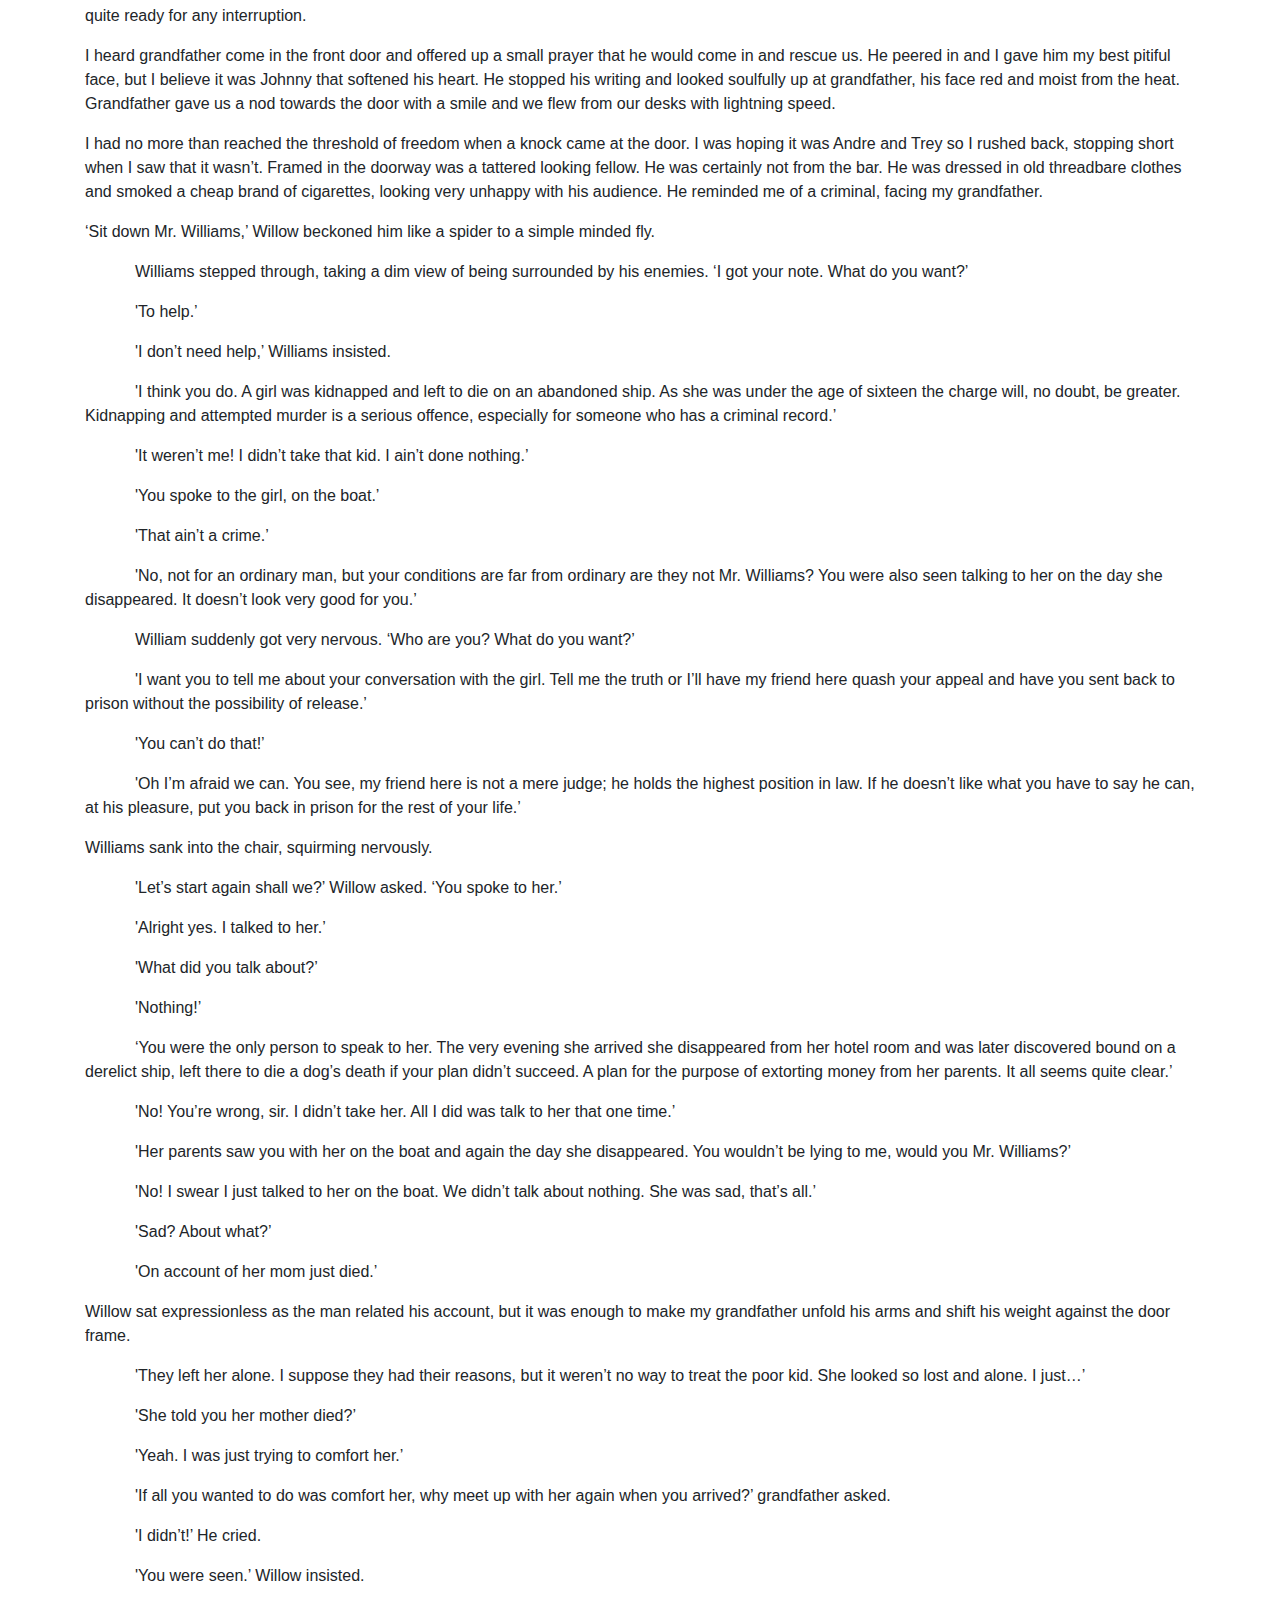
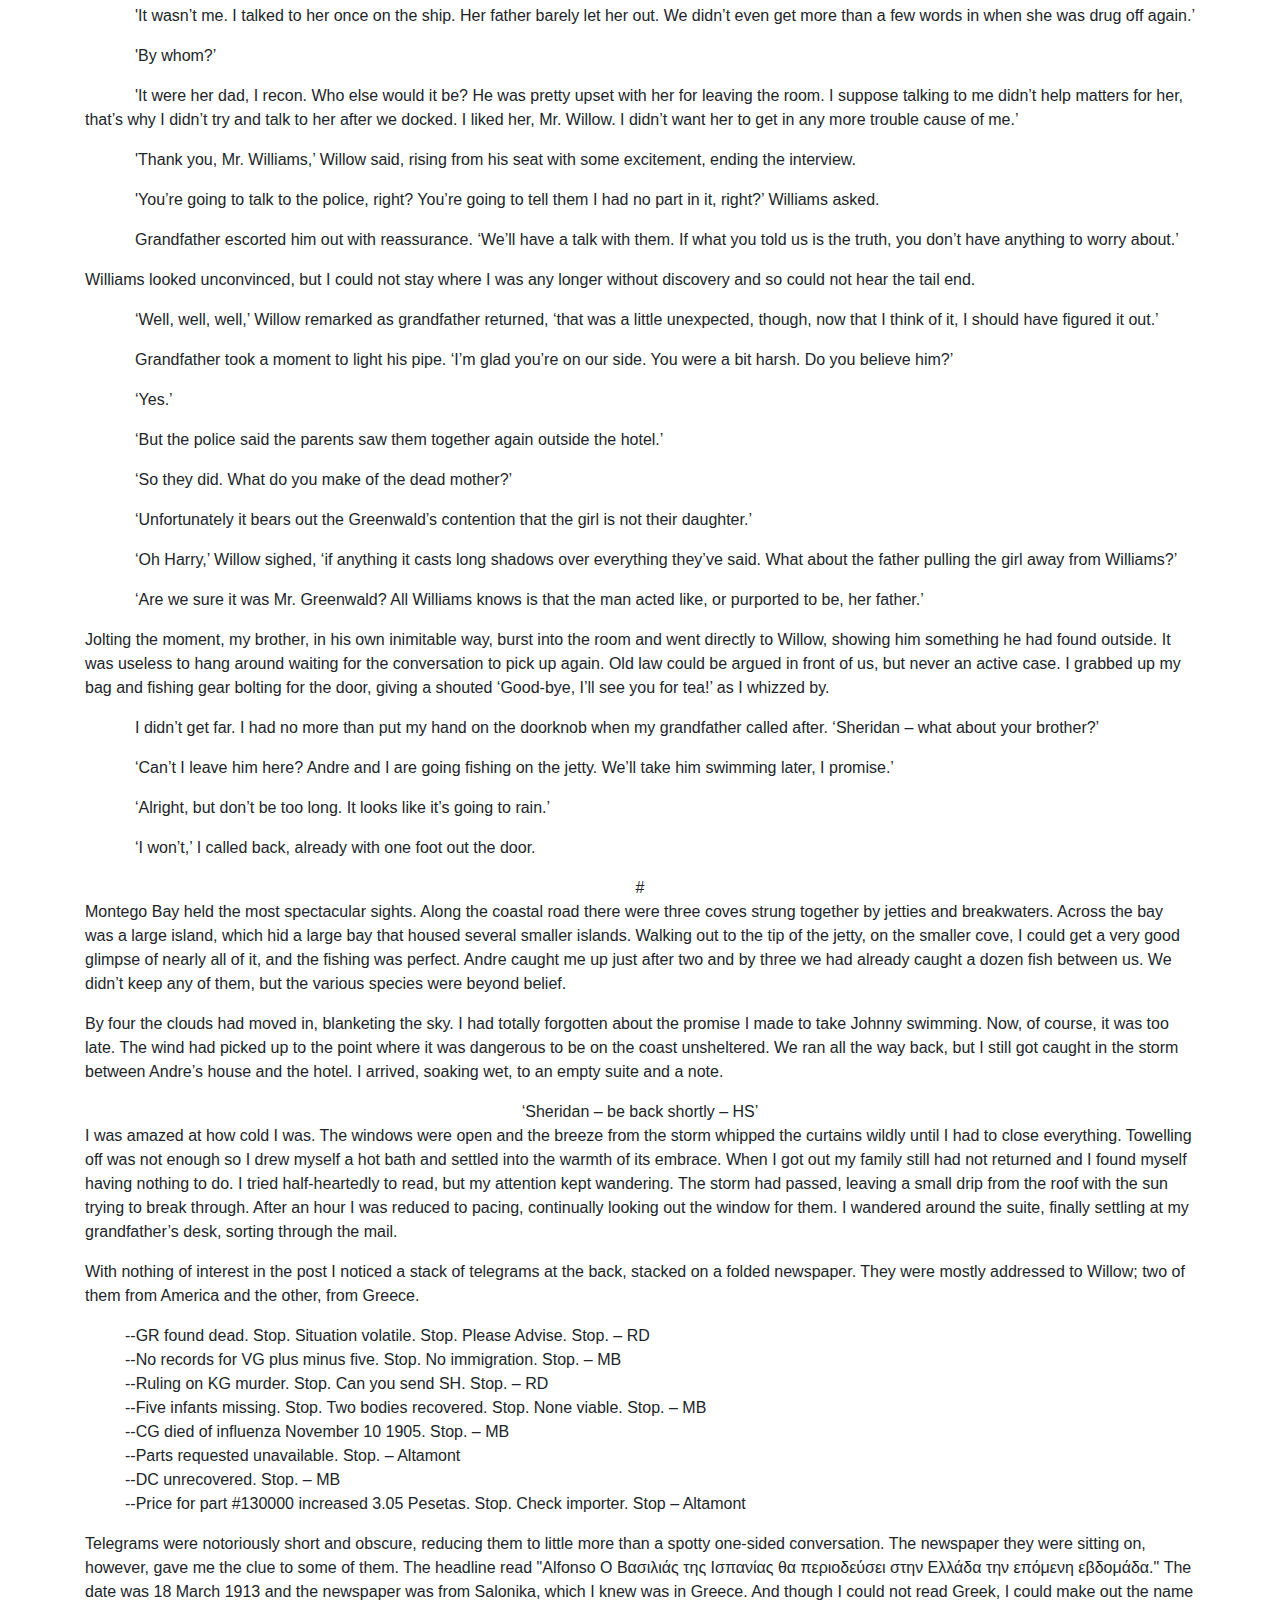
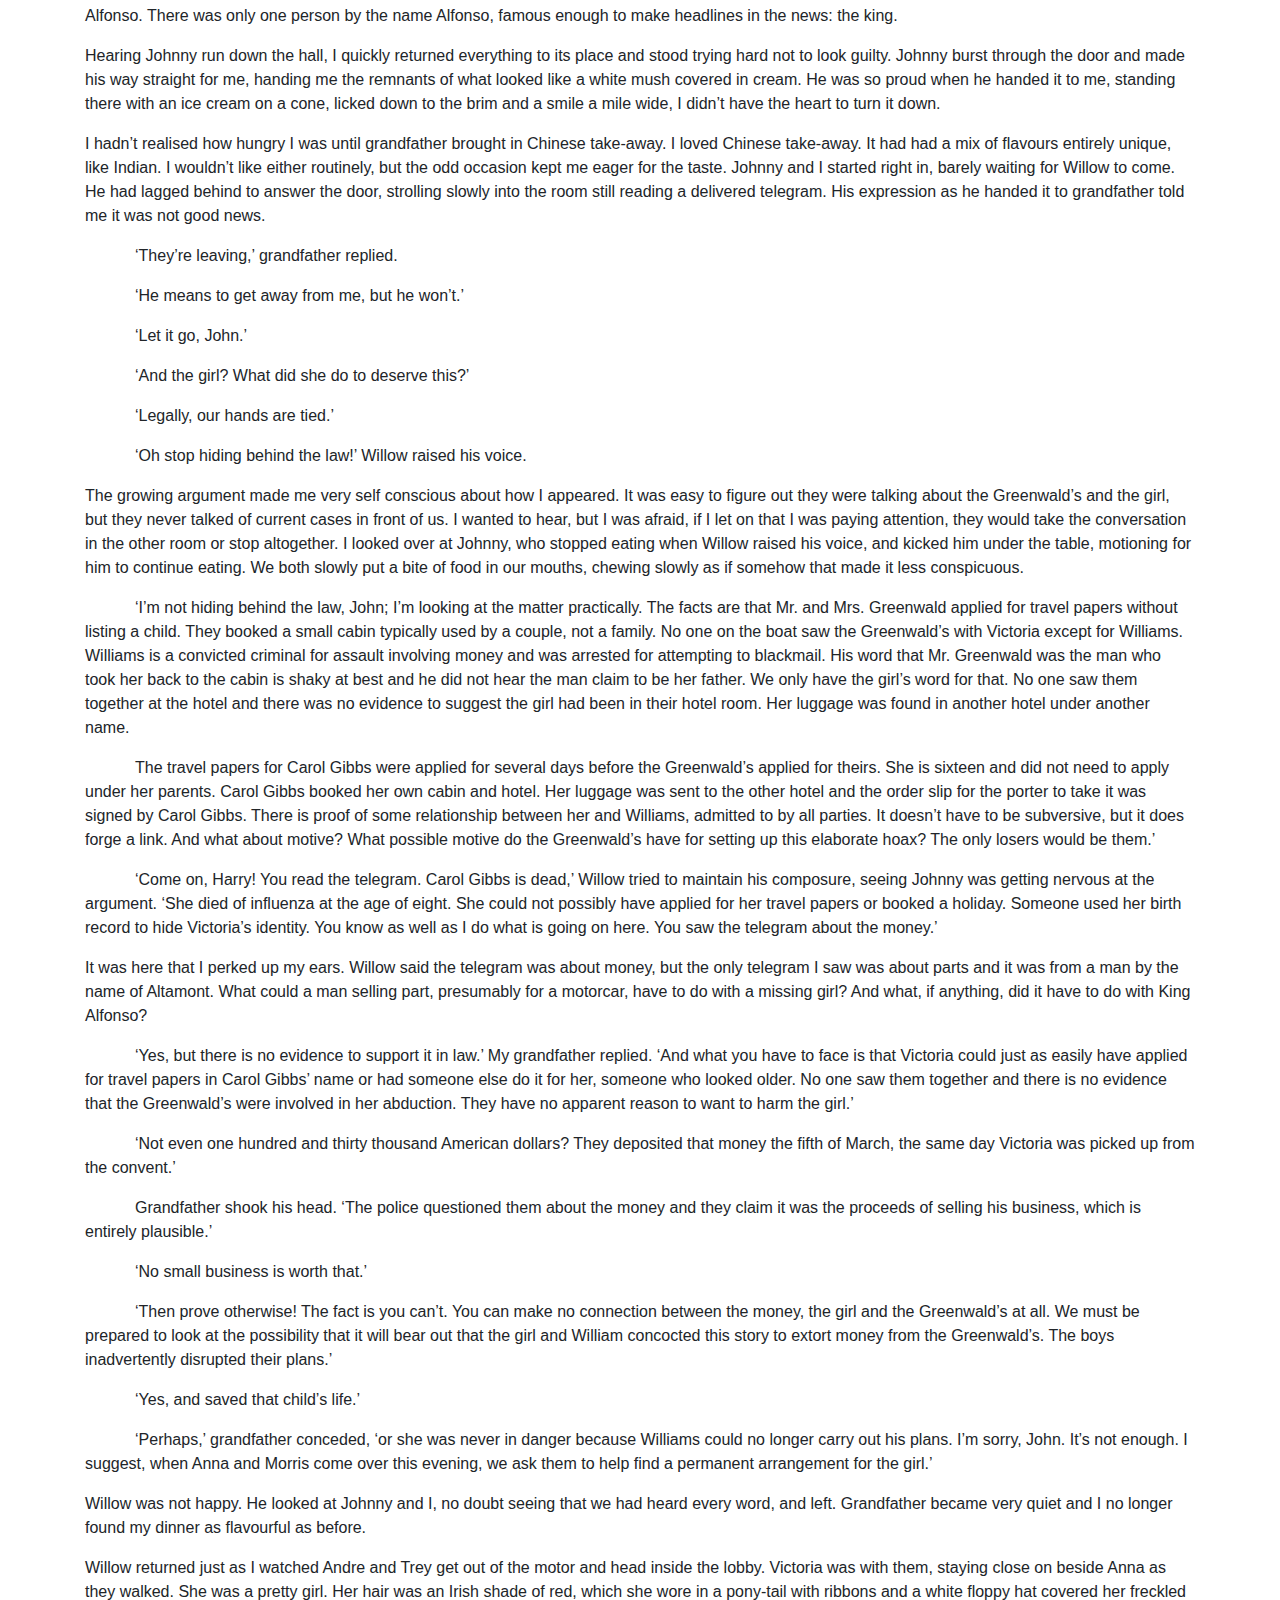
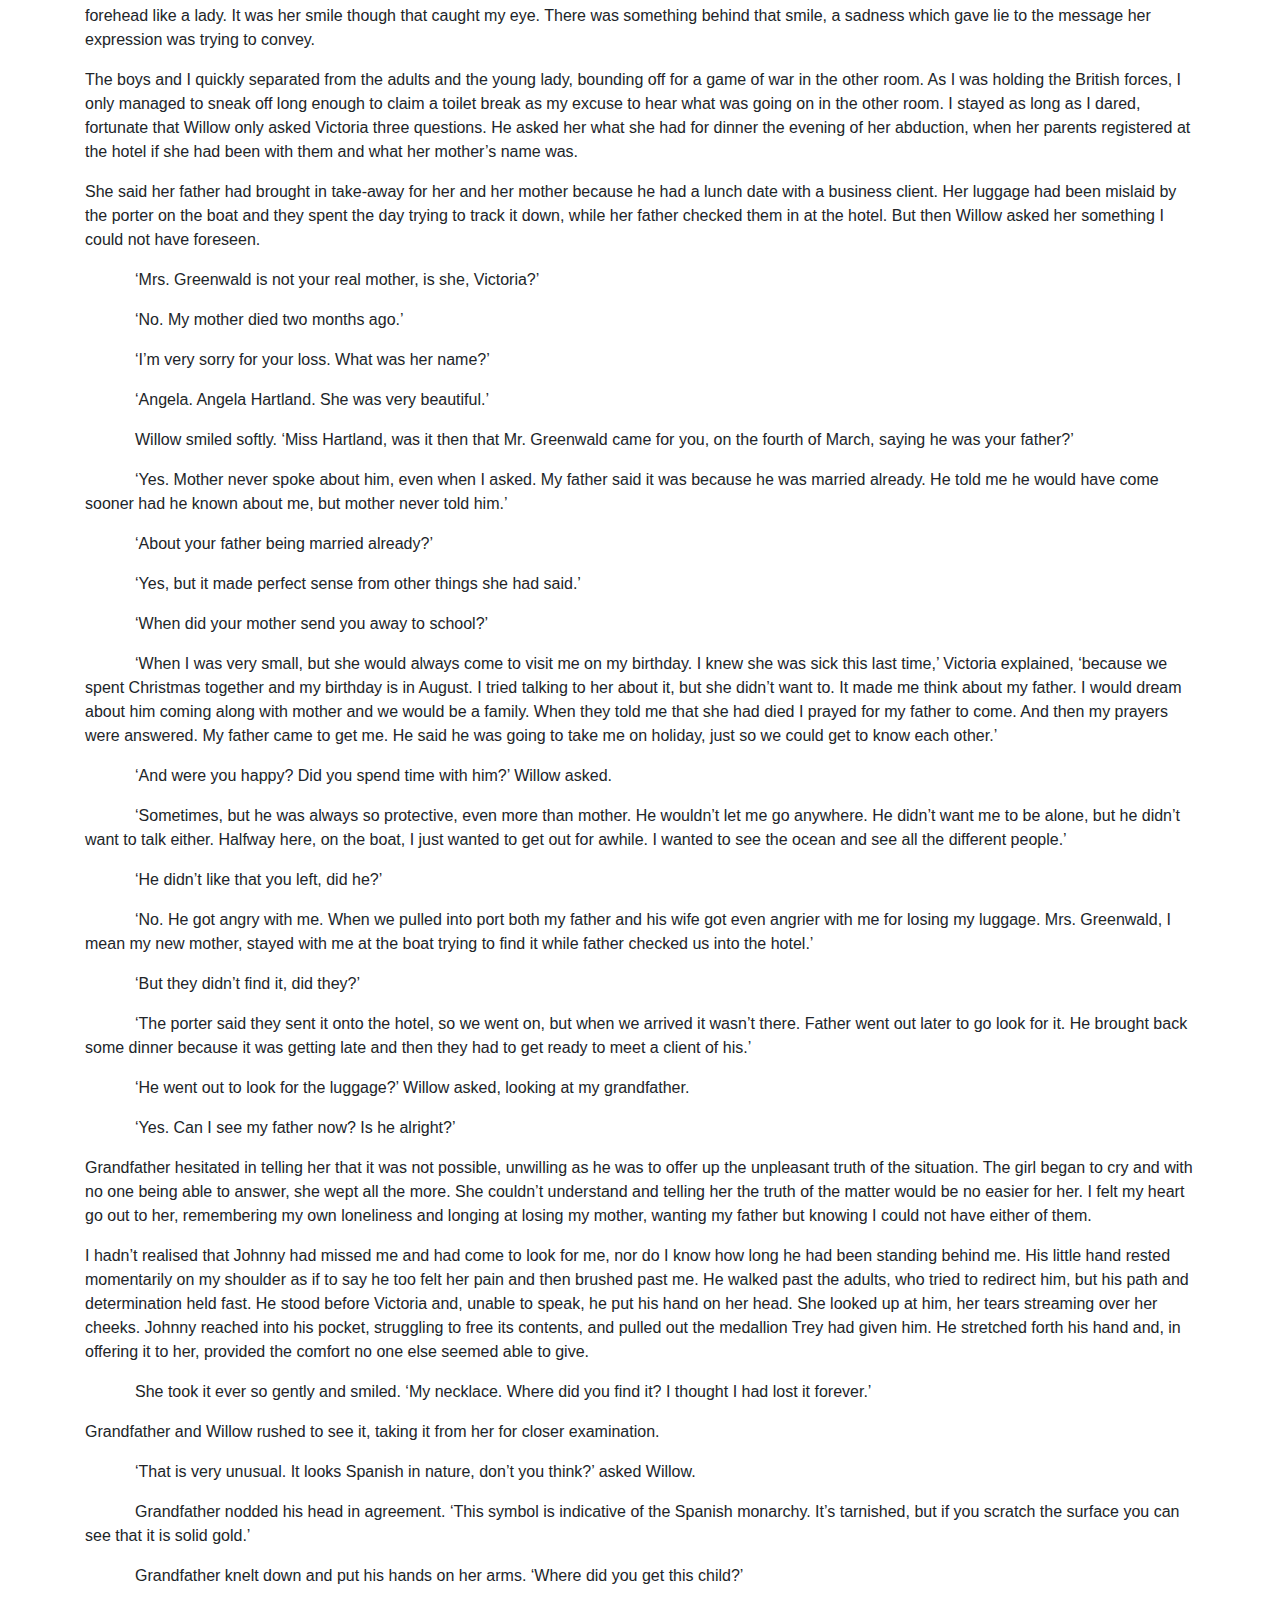
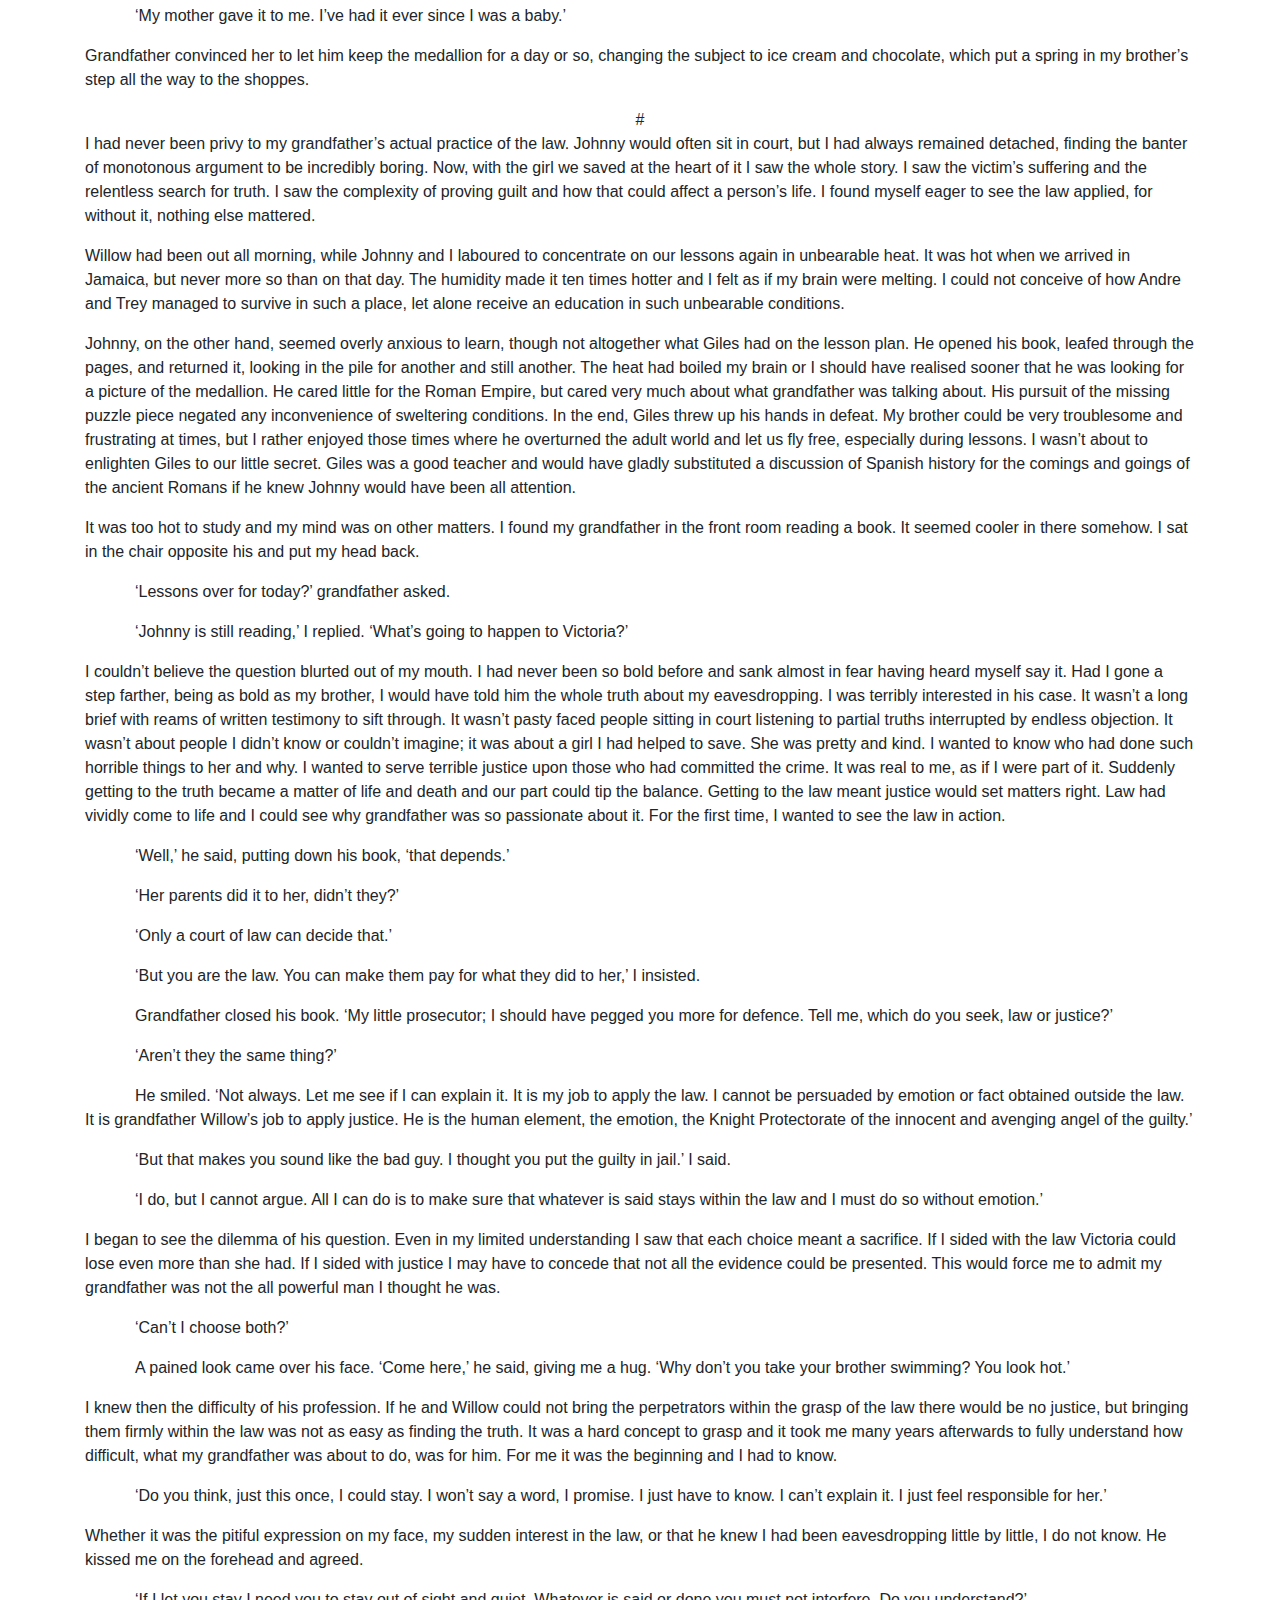
<file: stories/QueensBench/2ndGen/GhostOfTheMutlah.html>
<html lang="en">
<head>
    <meta charset="UTF-8">
    <meta http-equiv="X-UA-Compatible" content="IE=edge">
    <meta name="viewport" content="width=device-width, initial-scale=1.0">
    <link rel="stylesheet" href="https://cdn.jsdelivr.net/npm/bootstrap@4.6.1/dist/css/bootstrap.min.css">
    <script src="https://cdn.jsdelivr.net/npm/jquery@3.6.0/dist/jquery.slim.min.js"></script>
    <script src="https://cdn.jsdelivr.net/npm/popper.js@1.16.1/dist/umd/popper.min.js"></script>
    <script src="https://cdn.jsdelivr.net/npm/bootstrap@4.6.1/dist/js/bootstrap.bundle.min.js"></script>
    <link rel="stylesheet" href="../../../css/style.css">
    <title>Ghost of the Mutlah</title>
</head>
<button onclick="history.back()">Go Back</button>
<body class="container">
    <h1 class="center">The Queen's Bench</h1>
    <br>
    <h2 class="center">Ghost of the Mutlah</h2>
    <br>
    <h4 class="center">by: J.L. Hazen</h4>
    <h6 class="center">@copywrite 30 May 2008</h6>
    <br>
        <p>We were seated by the fire one evening, my wife and I, when the maid brought in a small parcel. As I had retired from the bar, I was not accustomed to receiving deliveries after the usual post and so I eagerly looked for a sender. There was none. Suddenly, as if the past hauntingly infringed upon the present, my heart felt heavy in my chest. With trembling hands I opened it, pulling out an old careworn medallion attached to a chain. I recognised it at once, though it had been more than fifty years since I had seen it. It belonged to my brother. A little souvenir of our travels during the war and our own adventures there. It was an odd little thing, but it once solved one of the most sinister crimes to cross the Queen’s Bench.</p>
        <p>Fondling the medallion between my fingers I felt the years melting away until I could almost smell the spicy Jamaican food lingering in the breeze. Jamaica in July was hot and sultry; hotter even than Australia, which we frequented every summer. My brother Johnny liked it though. He never seemed to mind the heat. He climbed up on the railing letting his flaxen hair wave wildly in the breeze as we pulled into port on the great naval ship MHS Belfast. I had never seen water so clear before. The sea seemed to hold the white sandy beaches in a gentle embrace. We were enthralled, imagining pirates around every corner with great stores of treasure stolen from strong British ships; ships like the one we arrived on. For Her Majesty’s honour and for England, we would have to avenge them at the tip of a sword. We could not, of course, imbibe on the adventures of pirates ourselves. We were, at least for that day, commissioned to Her Majesty’s navy. We were sworn protectorates of the high seas, dead enemies of pirates and slave traders. We were uniformed officers bound to rule the waves. Hip hip hurrah! We would have the homecoming of heroes, returning its horde to Her Majesty for the good of the Empire.</p>
        <p>I took my brother’s frail little hand and lead him down to safer shores, at least for the moment. We would indeed take up the cause, but it would have to wait until we were settled in the hotel. During those years, before the war, my grandmother and his partner, travelled as Law Lords to various countries, working with Colonial Judiciaries on behalf of the Crown. On the whole it was marvellous fun, filled with adventure and new experiences at every turn, but arriving at each new place was typically dreary. It entailed a couple of hours sitting stone-faced in a chair, staring out the window in inexorable boredom as their Lordships exchanged pleasantries with their peers.</p>
        <p>Arriving at the hotel I gave a weary sigh at the thought of spending yet another day indoors. The streets were full of interesting faces and people in colourful garb glittering like the bay. Grandfather gave me a wink, rustling my hair as Johnny and I slunk out of the motor. He knew how hard it was for us. This time, however, he had a surprise waiting for us in the lobby. The Minister of Justice had two young boys accompanying him, very close on to our own age. We stared at each other, amidst the introductions, waiting anxiously to be released. <span><img class="floatRight" src="../../../Images/pirates.jpg" alt="Pirates" style="width:50%"></span>Andre was the eldest and, like me, deported himself beyond his years. His English was so well spoken one might have taken him to have been educated in England, though we learned he had never gone beyond the boundaries of Jamaica. Trey was no more than seven or eight. He, like my brother, was a sprightly youngster whose curiosity knew no bounds. It did not take us long to become instant and life-long friends, racing down the hall to the outdoors.</p>
        <p>Driven by the blistering sun, we headed first to the beach, spending the morning swimming in the lagoon and supping on ortaniques, ugli, and roasted breadfruit. After lunch Andre and Trey took us out past Charlotte’s Fort and around the cove to an old ship’s graveyard by way of the forest. There we transformed ourselves into the most ruthless pirates and most dedicated men of Her Majesty’s navy, respectively. We collected treasures of seashells, shiny rocks and discarded bits along the way, stopping at the picaresque pile of retired ships with great anticipation. It took a little doing to get Johnny to give up treasure hunting to climb aboard, but pressure applied in the most usual brotherly way, he acquiesced. He had done very well for himself, filling his pockets full of all sorts of bobbly bits while the rest of us fought pirates and soldiers.</p>
        <p class="indented">‘Come on, Johnny,’ I said, growing impatience at his reluctance. ‘You can dig for treasure later.’</p>
        <p>Up until that point I felt I had been rather tolerant with him, but his constant lagging behind and drifting off had tested my patience. I wanted to play pirates with my new friends and I wasn’t about to let my little brother spoil it.</p>
        <p class="indented">‘If you don’t come, I’m telling grand pa pa you wouldn’t listen to me,’ I insisted. I got nowhere, of course and felt a heavier hand was called for. ‘If you don’t listen, grand pa pa is going to send Mr. Willow away forever and ever and you’ll never get to see him again!’</p>
        <p>It was a horrid cruel thing to say to him. He loved Mr. Willow. The pair were inseparable and I knew it. I wasn’t deliberately trying to be cruel, though there was an angry part of me that wanted some sort of revenge for his insolence. Johnny wasn’t going to listen to me, nor would he care what grandfather thought, but there was one thing he did cared about. He was unusually close to Willow. In threatening to separate him from Willow I thought to give him a right good swat that would make him think twice before being disobedient to me. Its effect, however, was vastly different than my intent. He stood there for a moment staring at me. I could see him trembling until a single tear escaped and ran down his cheek. His hand let go of his little bag of treasures and he sunk to his knees weeping inconsolably. It was heart-wrenching. Johnny was a tender soul. I never quite understood him, really. His mind was constantly wandering off, dreaming and thinking thoughts most of us don’t think of. But it was more than his imagination. Johnny had a heart that was soft, but a determination that was a will of iron. He was brave the day he fell out of a tree and broke his leg, yet he cries in his sleep and sometimes still wets the bed in fear. He was the most incredible person I had ever met or, indeed, would ever meet.</p>
        <p class="indented">I rushed to his side, realising what I had done. ‘I didn’t mean it, Johnny. He’s not going to leave, I swear it. It’s alright,’ I consoled, rocking him in my arms.</p>
        <p class="indented">‘What’s the matter?’ Trey asked, coming to see what had happened. ‘What’s the matter Johnny?’</p>
        <p class="indented">‘It’s okay,” I replied. “He’s just upset.’</p>
        <p class="indented">‘Why don’t he talk?’</p>
        <p>It was such an innocent question, but one I hated to answer. For me, all I wanted was a normal life, but this one thing quite prohibited it. Johnny didn’t talk; he never talked. He hadn’t spoken a word over two years, ever since he saw our mother killed in front of him. I cannot imagine what my brother saw, but it was enough to send him into a silent world of his own. It was Willow who found him and rushed him away that night and it was Willow he clung to ever since.</p>
        <p class="indented">‘He’s just shy,’ I said, offering a small white lie.</p>
        <p>It was at that moment, though no one realised it, that we held in our hands something that would greatly change the future. Though Trey was the younger of the two brothers and closer to Johnny’s age, what he did next cemented our friendship, which remains to this day.</p>
        <p class="indented">‘Don’t be sad Johnny. You can have this if you want,’ Trey said, holding out what looked like an old thick coin with a hole in it.</p>
        <p class="indented">‘Where did you get that?’ Andre asked as we crowded around him to have a look.</p>
        <p class="indented">‘I found it. Near the ship.’</p>
        <p>Johnny ran his finger over the surface of the coin as Trey held it open in his open hand. Then, as only a child can do, Trey put it in Johnny’s hand and draped a friendly arm over Johnny’s shoulder. In the next moment we all continued on, as if nothing had happened. We were pirates and soldiers again, racing down the beach to the old marina searching for a ship to take us across dangerous waters.</p>
        <p>The Mutlah, an old rusted and broken ship, sat sadly in the water. <span><img class="floatLeft" src="../../../Images/Mutlah.jpg" alt="Ship" style="width:50%"></span>It sat slumping against a sandbar like a beaten dog. A break in the stern, rusted around its jagged edges, made her unseaworthy, but she was magnificent for hard adventurers like us. We climbed aboard, storming the deck with drawn swords, ready to take our prisoners. It was a fantastic place for adventure, with its dark eerie halls and rusted machinery. It stayed fairly steady in the water, presenting no real threat at low tide. Still, it lent itself more as a ghost ship than for pirates. It took a vivid imagination to turn its modern features into ancient masts and sheet but we did it with ease.</p>
        <p>After hours of play, Andre and I discarded the past for more elevated discussions of girls and rock candy, Dickens and picture cartoons. We were leaned up against the railing watching Trey and Johnny captain the helm when the conversation grew thin. It was then that we came up with an idea, a terrible idea, that would have unforeseen consequences, both good and bad.</p>
        <p class="indented">‘Want to scare our brothers?’ I asked.</p>
        <p class="indented">‘Sure,’ Andre agreed. ‘How?’</p>
        <p class="indented">‘We’ll tell them the ship is haunted. Then, when they aren’t looking, you slip away and bang on the pipes and moan a little.’</p>
        <p>Andrea agreed, and with plans set we gave them a few minutes before telling our brothers our little made-up history about the Mutlah and how it became haunted. They bought it hook, line, and sinker, following closely behind us as we took them on a tour of the lower deck. The deck was lit by a dim filtered light coming from gaps in the rotting planks above. The smell of rotting canvas was everywhere, like the dusty wrappings of an Egyptian mummy. It truly did look haunted. And just as I had planned, our younger brothers hadn’t even noticed that Andre had slipped away. The look on their faces when he moaned softly through the vents was perfect. It was all I could do to keep from revealing myself through laughter. Trey was whimpering and Johnny was hauntingly captivated. Suddenly, after the moaning was joined by a vague rustling sound, a shaking voice behind me asked a question that chilled me to the bone. </p>
        <p class="indented">‘What was that?’</p>
        <p>I turned around to see Andre’s ashen face, his eyes wide as the others, peering into the darkness to decipher the sounds. I found my whole body shaking, too afraid to move, for if we were all there, who was making the noise?</p>
        <p class="indented">Bravely, Andre put a question to the darkness. ‘Who’s there?’</p>
        <p>We had expected our younger brothers to be frightened and cling to each other, but we had not expected for the tables to be turned. A sudden bang sent us bolting towards the exit. With each terrible moan rising from the bowels of the ship we hastened our journey further. Trey was frightened to the point where he passed us at the ladder, making it down first and heeling off across the sand waving his arms. I did not look back, but followed swiftly at his heal until we were well away.</p>
        <p>It wasn’t until we were out of breath and stopped, sinking to the ground, that I noticed Johnny was not with us. A cold faint chill started in the pit of my stomach and made its way to my spine. I was frightened. I was frightened like I had never been frightened before. My side was splitting with pain, but I ran all the way back as fast as I could to find him. My mind was a flutter with guilt and fear. He was no longer a five-year-old burden I wanted to rid myself of, but my little brother, helpless and in my charge. I ran as fast as my legs would carry me, back to the ship. I reached the ladder and climbed as fast as I could, falling on deck out of breath, but when I managed to right myself I did not see him. You couldn’t hear the ghostly moans on the upper decks, and I could no longer hear them below as I searched the boat, peering in around the door as if my own prank were about to come to life on me. I found him, standing in the middle of the hall of the lower deck, staring into the darkness.</p>
        <p class="indented">I touched his arm, gently as not to frighten him again, whispering ‘Johnny, are you alright? Come on, I’ll take you home.’</p>
        <p>Johnny wouldn’t budge. He stood there like a statue, staring into oblivion by way of a broken and splintered door through a dirty pane of glass. My fear at the discovery of leaving him behind was nothing to the horror I felt at his apparent trance. I had seen it before, usually preceded by a violent seizure. I was never allowed to witness them. I would always be shuffled off just before I could really see, but I was well aware of how they affected my grandfather. He always withdrew for hours afterwards in his study, remaining quiet for the rest of the night after putting Johnny to bed.</p>
        <p>Unable to move him, I feared the worst. With grandfather and Willow so far out of reach I felt helpless, but I had to get help. I bolted back up the stairs and down the ladder of the boat, running full steam back to the hotel. I burst into the room not caring what trouble might befall me for the interruption. When I reached them, I was so out of breath I could barely get the words out, angered at my own incompetence. I did the only thing I could.</p>
        <p class="indented">I turned to Willow, confident he would understand without further explanation. ‘It’s,’ I gasped out, ‘Johnny.’</p>
        <p>Instantly Willow leapt from his chair, without regard to his old wound, bounding out the door with grandfather close behind. Fortunately for me we took the motor. I was exhausted. By the time we arrived back at the boat, Andre and Trey were standing on deck, rushing down the ladder at the sight of their father, pulling in behind. Grandfather and Willow did not wait for me, but climbed on board and found the quickest way below deck, fearing as I did, what might be found. They stopped at the sight of my brother, who was still standing where I had left him; still unmoved. They fussed over him, looking for signs of damage, but found him sound.</p>
        <p>They were then faced with the same perplexity as I had been. If he wasn’t hurt or in seizure, what was wrong with him? When Johnny still hadn’t diverted his gaze since their arrival, Willow looked in that same direction. Perhaps it was the light, or a matter of timing, but as we stared after, a figure momentarily moved behind the filthy frosted glass of the door. It appeared, in the half light, like a ghostly apparition moving occasionally across the face of it. There was only one thought, at that moment, that crossed my mind at the vision. Mother, alive. Of course that was not true. It could not be. Yet, in that brief moment, that is what entered my mind. I wonder if the same crossed Johnny’s mind.</p>
        <p class="indented">Willow tried the door, but found it locked. ‘Is there anyone in there?’</p>
        <p>A muffled haunting sound, barely audible, filtered through the door. Willow and the others pushed hard against the door until it broke open, sending them full inward. We all moved in closer, curious to see the ghost which haunted both my brother and the ship, but found something quite unexpected. A girl was bound to a post on the wall, knee deep water, which had begun pouring in at the rising tide. Her mouth was wrapped with sticking plaster, which Willow freed. I took Johnny’s hand, following after, as they took her above. I was morbidly curious, huddling in as close as I could to learn more. Willow sat down with her, putting his coat around her shivering body. She looked up at him gratefully, taking comfort in his fatherly arms. </p>        
        <p class="indented">‘It’s alright. You’re safe now,’ Willow comforted.</p>
        <p class="indented">‘Who are you?’ she asked.</p>
        <p class="indented">‘My name is John Willow. This is my friend and partner, Harold Stratford. Can you tell me your name?’</p>
        <p class="indented">‘Victoria; Victoria Greensdale.’</p>
        <p class="indented">‘Miss Greensdale, can you tell me how you came to be tied up in that room?’</p>
        <p class="indented">‘I don’t remember really. My parents had gone out to dinner and I to bed. I was sleeping when someone came into my room and a hand push something onto my mouth. It smelled horrible. The next thing I knew I was waking up down there, tied up to the wall. Water began coming in, but I could not break free. I heard someone on the boat and tried to call out, but I couldn’t.’</p>
        <p class="indented">Willow looked up at my grandfather. ‘Harry, fetch the police.’<span><img class="floatRight" src="../../../Images/Willow.jpg" alt="Willow" style="width:35%"></span></p>
        <p>While the others went for the police Willow and I learned a little more about the girl, but very little about the circumstances of her kidnapping. Victoria Greensdale was eleven years old and had come to Jamaica with her parents two days earlier. Her father had been conducting business most of the first day so she stayed in the room with her mother. Last night her father had a business dinner with a man from work and so the four of them set off about six, leaving her alone. She fell asleep around ten, but was violently awakened in the early hours by someone dragging her out of bed. Before she could scream they put a strong smelling cloth over her mouth and carried her to the ship.</p>
        <p>It was exciting to have rescued a girl. It was a pirate’s adventure unparalleled, outside of it scaring us half to death. Subsequent versions, however, would surely show us infinitely braver than we were, but that is what stories are. The girl safely in the arms of the police, we bid Andre and Trey a good night and were shuffled off to dinner and a bath. Johnny seemed well again and the prospect of having saved a girl from certain death quite prohibited sleep, allowing me to hear a quiet knock and muffled voices at the front door. I drew on my robe and tip-toed my way to the door, peering through the crack to see who it was. A policeman and a man in plain clothes were talking to grandfather, who led them into the front room to Willow. I had to sneak into the other room to hear, but from what I make out, it was about the girl.</p>
        <p class="indented">‘Frankly, I don’t know what to do with her, my Lords, the plainclothes man said. ‘I’m not even sure how the law applies here, which is why I came to you.’</p>
        <p class="indented">‘They are American?’ grandfather asked.</p>
        <p class="indented">‘Well Mr. and Mrs. Greensdale are. But that’s not the problem. They are claiming they have no daughter. We couldn’t find any identification for the girl or evidence that she was ever travelling with them. She wasn’t even registered at the hotel. Room service shows that there was never more than two meals ordered at any given time during their stay. I have my men checking other hotels in the area, but so far no one has reported anything of use.’</p>        
        <p class="indented">‘I presume you did have a look around?’</p>
        <p class="indented">‘Yes, my Lord. The Greensdale’s were gracious enough to let us search their personal belongings as well as the rooms. We found nothing, not even a picture of her.’</p>
        <p class="indented">‘And you examined their travel papers? It is possible the kidnappers threatened to kill the child if they reported it. Perhaps in fear, the parents hid the fact of her existence.’</p>
        <p class="indented">‘A similar thought crossed my mind, my lord. We did inspect their papers and luggage. Their travelling papers did not state a child, though I don’t know if American’s list them together or separately.’</p>
        <p>My grandfather was well versed in international law, as well as British law. He was the foremost authority. He had even written papers upon the subject. If anyone would know the particulars of registering a child, it would be my grandfather.</p>
        <p class="indented">Willow, who had been silent to that point, spoke up. ‘We know they arrived two days ago. If they came directly to Jamaica from New York they would have used the Hamburg-American Line. Did you check their boarding papers?’</p>
        <p class="indented">‘We did, my lord. They sailed from New York last Tuesday, arriving in Jamaica two days ago. Their travelling papers listed only Mr. and Mrs. Greensdale.’</p>
        <p class="indented">‘But,’ Willow insisted, ‘did you check with the shipping line, not just their tickets.’</p>
        <p class="indented">The policeman was clearly out of his depth, though he did not know it. He could not follow the logical line of thinking. ‘What would that tell us? We already know the Greensdale’s were on that ship.’</p>
        <p class="indented">‘Yes, but do you know that the girl was? There are two possibilities: either the girl was on that ship or she was not. If she was not, your task will be to determine where she did come from. If she was on board she will have had a ticket, luggage, and a cabin assignment.’</p>
        <p class="indented">‘What will that tell us? If her name isn’t Greensdale, how are we going to pick her out from all the other children on that boat?’ asked the policeman.</p>
        <p class="indented">Willow gave a disgusted look. ‘Excuse me; how long have you been a policeman?’</p>
        <p class="indented">The policeman drew himself up in a proudly. ‘Going on fifteen years, my lord.’</p>
        <p class="indented">‘Really? Amazing. How many unescorted eleven-year-old girls do you know of who can go unnoticed on a ship across the Atlantic? If she was alone, she would stand out. If she was travelling with someone, the manifest will show it. The manifest will give you the names and ages of all passengers. Check all the families with girls who are eleven years of age. Find the name that isn’t accounted for.’</p>
        <p class="indented">‘But that could take days, even weeks! What do we do with the girl in the meantime?’</p>
        <p class="indented">Willow turned to my grandfather, who gave a nod and took over, ending the interview. ‘Where is the girl now?’</p>
        <p class="indented">‘We have her in hospital being looked after,’ the Inspector replied.</p>
        <p class="indented">‘I think we may be able to make arrangements for her if she can spend the night there.’</p>
        <p class="indented">‘I’ll see to it my lord,’ the inspector agreed.</p>
        <p>Grandfather walked them to the door and then walked back slowly, lighting his pipe.</p>
        <p class="indented">‘You’re thinking of Morris and Anna, aren’t you? Not a bad notion. It would keep the girl accessible.’</p>
        <p class="indented">‘I want you to do one other thing for me. I want you to send this telegram to a friend of mine in America first thing tomorrow morning.’</p>
        <p class="indented">Grandfather examined it, taking another few draws on his pipe as he thought about it. ‘What are you thinking?’</p>
        <p class="indented">‘I’m thinking we must get to the truth as quickly as possible. I do not like the facts as they are forming. Now,’ he said, returning to his seat, ‘talk to me about Manning. Tell me what is going on and how he fits into this new mess.’</p>
        <p>I wanted to stay and listen, but Johnny was tugging at me to read him a story. William Manning was a Barrister; I knew that much, but what he had to do with the case I could not learn.</p>
        <br><p class="center">#</p><br>
        <p>When I awoke the next morning I rushed to the front room for breakfast, hoping to beat Johnny to the coconut crusted Jamaican toast with rum praline and fresh whipped cream, which had an odd but delicious taste. I had just portioned out a large helping on my plate when I heard muffled voices on the terrace. Taking my plate with me, I slowly made my way quietly over to the doorway and saw grandfather and Willow talking quietly to the inspector from the other day.</p>
        <p class="indented">‘There is no evidence the girl is telling the truth.’ The inspector insisted. ‘We checked the manifest as you suggested. Mr. and Mrs. Greensdale booked a cabin for two, and according to the manifest, only two occupied it. We ran through the list of eleven-year-old girls and found them all accounted for.’</p>
        <p class="indented">Willow suddenly took a greater interest, obviously taken by surprise. ‘All?’</p>
        <p class="indented">‘Yes my lord. All but one remained on the island, so we could interview nearly everyone. We did find that one young lady was unaccounted for, registered on the ship. Her name is Carol Gibbs, registered at the Montego Bay Shore hotel. Her luggage arrived, but the woman herself did not. Carol Gibbs is sixteen years old and occupied a cabin on the same floor as the Greensdale’s. It might interest you to know that Miss Gibbs spoke at length with Mr. Williams, a man not unfamiliar with the wrong side of the law. She spoke to him on the ship and again after they arrived. We did, however, find a girl from the island missing. She was reported by her aunt, who lives near here.’</p>
        <p class="indented">Willow now seemed genuinely captivated. ‘So we have a missing girl from the boat, but the wrong age and a missing girl from the island with the wrong name. What is the source of your information? I assume you have not spoken to the crew.’</p>
        <p class="indented">‘No my lord, we have not. The ship is currently in transit across the Atlantic. Mr. and Mrs. Greensdale recalled the young lady, when we asked about Miss Gibbs, and claim they remember her talking to Williams.’</p>
        <p class="indented">‘Did they know Williams by sight?’ asked Willow.</p>
        <p class="indented">‘No, but they gave a good description of him though.’</p>
        <p class="indented">‘So it is your assertion that Miss Gibbs and Miss Greensdale are one and the same?’</p>
        <p>The inspector handed my grandfather a piece of paper, which made him scowl at whatever was on it before handing it to Willow.</p>
        <p class="indented">‘Carol Gibbs, born February 4, 1897, Syracuse, New York to Marvin and Ruth Gibbs,’ grandfather read from the paper.</p>
        <p class="indented">‘That child does not look sixteen,’ Willow asserted.</p>
        <p class="indented">‘Never-the-less, Sir John, birth records prove that she is. She and Williams must have learned that the Greensdale’s were travelling to Jamaica and followed them; no doubt they thought our police force wouldn’t bother or didn’t have the where-for-all to find out about her. Williams set the stage, securing Miss Gibbs to the boat, and then planned to go to the Greensdale’s with the ransom note when your boys came upon Miss Gibbs, spoiling their plan.’</p>
        <p class="indented">‘Blackmail? You intend on charging the child with blackmail? On what basis; that the child asked to see her parents? There was no demand for money.’</p>
        <p class="indented">‘The Greensdale’s are very wealthy. He has a business in America. Falsely claiming to be his daughter could be construed as ransom. Certainly the publicity this incident will create could adversely affect his business interests if people believe the girl’s story. Maybe Gibbs and Williams are wagering that Greensdale will offer to settle the matter to keep it quiet. It doesn’t matter though, your lads put a stop to that and we’ll make sure the law is upheld.’</p>
        <p class="indented">‘What was Mr. Williams convicted of?’ asked Willow.</p>
        <p class="indented">‘Assault with intent. He cut a man during a drunken row. And yes, the man owed him money.’</p>
        <p class="indented">‘Well that is conclusive,’ Willow remarked, turning away and relighting his pipe.</p>
        <p>It was a clear sign that the interview was over and that Willow was not impressed with the inspector’s theory of the crime. Still, his abrupt and almost rude dismissal of the inspector reminded me very much of my father.</p>
        <p class="indented">Willow waited just long enough for the inspector to leave before venting his opinion. ‘Charging a child with blackmail, it is absurd in the extreme! The man is an idiot.’</p>
        <p class="indented">‘Perhaps, but that idiot is building a good case,’ grandfather replied, walking over to the desk and pulling out a telegram. ‘When were you going to mention this?’</p>
        <p>Willow obviously recognised the paper but dismissed it, shrugging his shoulders.</p>
        <p class="indented">‘No records found for VG, 1902 New York, New Jersey, and Pennsylvania. Will make further inquiries. Mike Burley. This telegram supports the Greensdale’s story.</p>
        <p class="indented">‘That child is not sixteen,’ Willow insisted. ‘Trust me.’</p>
        <p class="indented">‘Then explain her presence on the boat, John. Everyone was accounted for.’</p>
        <p class="indented">‘Which means someone is lying.’</p>
        <p>Just then my fork dropped, which drew my grandfather’s notice. I rushed hastily back to table to find Johnny shuffling half asleep to his chair, and tried to make myself small should they choose to investigate the source of the disturbance. Fortunately, when grandfather stepped into the room, he merely regarded us for a moment, and then retreated. I was left with a great sense of relief at my good fortune and my neglected breakfast to consider what I had heard.</p>
        <p>As it was Monday, our morning was spent seated before a blackboard for lessons. The heat was unbearable, making concentration a keen torture. Whenever I looked over at Johnny he would be staring out the window, lost in his own thoughts. Giles, our tutor, was relentless and by one o’clock we were quite ready for any interruption.</p>
        <p>I heard grandfather come in the front door and offered up a small prayer that he would come in and rescue us. He peered in and I gave him my best pitiful face, but I believe it was Johnny that softened his heart. He stopped his writing and looked soulfully up at grandfather, his face red and moist from the heat. Grandfather gave us a nod towards the door with a smile and we flew from our desks with lightning speed.</p>
        <p>I had no more than reached the threshold of freedom when a knock came at the door. I was hoping it was Andre and Trey so I rushed back, stopping short when I saw that it wasn’t. Framed in the doorway was a tattered looking fellow. He was certainly not from the bar. He was dressed in old threadbare clothes and smoked a cheap brand of cigarettes, looking very unhappy with his audience. He reminded me of a criminal, facing my grandfather.</p>
        <p class="intented">‘Sit down Mr. Williams,’ Willow beckoned him like a spider to a simple minded fly.</p>
        <p class="indented">Williams stepped through, taking a dim view of being surrounded by his enemies. ‘I got your note. What do you want?’</p>
        <p class="indented">'To help.’</p>
        <p class="indented">'I don’t need help,’ Williams insisted.</p>
        <p class="indented">'I think you do. A girl was kidnapped and left to die on an abandoned ship. As she was under the age of sixteen the charge will, no doubt, be greater. Kidnapping and attempted murder is a serious offence, especially for someone who has a criminal record.’</p>
        <p class="indented">'It weren’t me! I didn’t take that kid. I ain’t done nothing.’</p>
        <p class="indented">'You spoke to the girl, on the boat.’</p>
        <p class="indented">'That ain’t a crime.’</p>
        <p class="indented">'No, not for an ordinary man, but your conditions are far from ordinary are they not Mr. Williams? You were also seen talking to her on the day she disappeared. It doesn’t look very good for you.’</p>
        <p class="indented">William suddenly got very nervous. ‘Who are you? What do you want?’</p>
        <p class="indented">'I want you to tell me about your conversation with the girl. Tell me the truth or I’ll have my friend here quash your appeal and have you sent back to prison without the possibility of release.’</p>
        <p class="indented">'You can’t do that!’</p>
        <p class="indented">'Oh I’m afraid we can. You see, my friend here is not a mere judge; he holds the highest position in law. If he doesn’t like what you have to say he can, at his pleasure, put you back in prison for the rest of your life.’</p>
        <p>Williams sank into the chair, squirming nervously.</p>
        <p class="indented">'Let’s start again shall we?’ Willow asked.  ‘You spoke to her.’</p>
        <p class="indented">'Alright yes. I talked to her.’</p>
        <p class="indented">'What did you talk about?’</p>
        <p class="indented">'Nothing!’</p>
        <p class="indented">‘You were the only person to speak to her. The very evening she arrived she disappeared from her hotel room and was later discovered bound on a derelict ship, left there to die a dog’s death if your plan didn’t succeed. A plan for the purpose of extorting money from her parents. It all seems quite clear.’</p>
        <p class="indented">'No! You’re wrong, sir. I didn’t take her. All I did was talk to her that one time.’</p>
        <p class="indented">'Her parents saw you with her on the boat and again the day she disappeared. You wouldn’t be lying to me, would you Mr. Williams?’</p>
        <p class="indented">'No! I swear I just talked to her on the boat. We didn’t talk about nothing. She was sad, that’s all.’</p>
        <p class="indented">'Sad? About what?’</p>
        <p class="indented">'On account of her mom just died.’</p>
        <p>Willow sat expressionless as the man related his account, but it was enough to make my grandfather unfold his arms and shift his weight against the door frame.</p>
        <p class="indented">'They left her alone. I suppose they had their reasons, but it weren’t no way to treat the poor kid. She looked so lost and alone. I just…’</p>
        <p class="indented">'She told you her mother died?’</p>
        <p class="indented">'Yeah. I was just trying to comfort her.’</p>
        <p class="indented">'If all you wanted to do was comfort her, why meet up with her again when you arrived?’ grandfather asked.</p>
        <p class="indented">'I didn’t!’ He cried.</p>
        <p class="indented">'You were seen.’ Willow insisted.</p>
        <p class="indented">'It wasn’t me. I talked to her once on the ship. Her father barely let her out. We didn’t even get more than a few words in when she was drug off again.’</p>
        <p class="indented">'By whom?’</p>
        <p class="indented">'It were her dad, I recon. Who else would it be? He was pretty upset with her for leaving the room. I suppose talking to me didn’t help matters for her, that’s why I didn’t try and talk to her after we docked. I liked her, Mr. Willow. I didn’t want her to get in any more trouble cause of me.’</p>
        <p class="indented">'Thank you, Mr. Williams,’ Willow said, rising from his seat with some excitement, ending the interview.</p>
        <p class="indented">'You’re going to talk to the police, right? You’re going to tell them I had no part in it, right?’ Williams asked.</p>
        <p class="indented">Grandfather escorted him out with reassurance. ‘We’ll have a talk with them. If what you told us is the truth, you don’t have anything to worry about.’</p>
        <p>Williams looked unconvinced, but I could not stay where I was any longer without discovery and so could not hear the tail end.</p>
        <p class="indented">‘Well, well, well,’ Willow remarked as grandfather returned, ‘that was a little unexpected, though, now that I think of it, I should have figured it out.’</p>
        <p class="indented">Grandfather took a moment to light his pipe. ‘I’m glad you’re on our side. You were a bit harsh. Do you believe him?’</p>
        <p class="indented">‘Yes.’</p>
        <p class="indented">‘But the police said the parents saw them together again outside the hotel.’</p>
        <p class="indented">‘So they did. What do you make of the dead mother?’</p>
        <p class="indented">‘Unfortunately it bears out the Greenwald’s contention that the girl is not their daughter.’</p>
        <p class="indented">‘Oh Harry,’ Willow sighed, ‘if anything it casts long shadows over everything they’ve said. What about the father pulling the girl away from Williams?’</p>
        <p class="indented">‘Are we sure it was Mr. Greenwald? All Williams knows is that the man acted like, or purported to be, her father.’</p>
        <p>Jolting the moment, my brother, in his own inimitable way, burst into the room and went directly to Willow, showing him something he had found outside. It was useless to hang around waiting for the conversation to pick up again. Old law could be argued in front of us, but never an active case. I grabbed up my bag and fishing gear bolting for the door, giving a shouted ‘Good-bye, I’ll see you for tea!’ as I whizzed by.</p>
        <p class="indented">I didn’t get far. I had no more than put my hand on the doorknob when my grandfather called after. ‘Sheridan – what about your brother?’</p>
        <p class="indented">‘Can’t I leave him here? Andre and I are going fishing on the jetty. We’ll take him swimming later, I promise.’</p>
        <p class="indented">‘Alright, but don’t be too long. It looks like it’s going to rain.’</p>
        <p class="indented">‘I won’t,’ I called back, already with one foot out the door.</p>
        <p class="center">#</p>
        <p>Montego Bay held the most spectacular sights. Along the coastal road there were three coves strung together by jetties and breakwaters. Across the bay was a large island, which hid a large bay that housed several smaller islands. Walking out to the tip of the jetty, on the smaller cove, I could get a very good glimpse of nearly all of it, and the fishing was perfect. Andre caught me up just after two and by three we had already caught a dozen fish between us. We didn’t keep any of them, but the various species were beyond belief.</p>
        <p>By four the clouds had moved in, blanketing the sky. I had totally forgotten about the promise I made to take Johnny swimming. Now, of course, it was too late. The wind had picked up to the point where it was dangerous to be on the coast unsheltered. We ran all the way back, but I still got caught in the storm between Andre’s house and the hotel. I arrived, soaking wet, to an empty suite and a note.</p>
        <p class="center">‘Sheridan – be back shortly – HS’</p>
        <p>I was amazed at how cold I was. The windows were open and the breeze from the storm whipped the curtains wildly until I had to close everything. Towelling off was not enough so I drew myself a hot bath and settled into the warmth of its embrace. When I got out my family still had not returned and I found myself having nothing to do. I tried half-heartedly to read, but my attention kept wandering. The storm had passed, leaving a small drip from the roof with the sun trying to break through. After an hour I was reduced to pacing, continually looking out the window for them. I wandered around the suite, finally settling at my grandfather’s desk, sorting through the mail.</p>
        <p>With nothing of interest in the post I noticed a stack of telegrams at the back, stacked on a folded newspaper. They were mostly addressed to Willow; two of them from America and the other, from Greece. </p>
        <ul>
            <li>--GR found dead. Stop. Situation volatile. Stop. Please Advise. Stop. – RD</li>
            <li>--No records for VG plus minus five. Stop. No immigration. Stop. – MB</li>
            <li>--Ruling on KG murder. Stop. Can you send SH. Stop. – RD</li>
            <li>--Five infants missing. Stop. Two bodies recovered. Stop. None viable. Stop. – MB</li>
            <li>--CG died of influenza November 10 1905. Stop. – MB</li>
            <li>--Parts requested unavailable. Stop. – Altamont</li>
            <li>--DC unrecovered. Stop. – MB</li>
            <li>--Price for part #130000 increased 3.05 Pesetas. Stop. Check importer. Stop – Altamont</li>
        </ul>
        <p>Telegrams were notoriously short and obscure, reducing them to little more than a spotty one-sided conversation. The newspaper they were sitting on, however, gave me the clue to some of them. The headline read "Alfonso Ο Βασιλιάς της Ισπανίας θα περιοδεύσει στην Ελλάδα την επόμενη εβδομάδα."  The date was 18 March 1913 and the newspaper was from Salonika, which I knew was in Greece. And though I could not read Greek, I could make out the name Alfonso. There was only one person by the name Alfonso, famous enough to make headlines in the news: the king.</p>
        <p>Hearing Johnny run down the hall, I quickly returned everything to its place and stood trying hard not to look guilty. Johnny burst through the door and made his way straight for me, handing me the remnants of what looked like a white mush covered in cream. He was so proud when he handed it to me, standing there with an ice cream on a cone, licked down to the brim and a smile a mile wide, I didn’t have the heart to turn it down.</p>
        <p>I hadn’t realised how hungry I was until grandfather brought in Chinese take-away. I loved Chinese take-away. It had had a mix of flavours entirely unique, like Indian. I wouldn’t like either routinely, but the odd occasion kept me eager for the taste. Johnny and I started right in, barely waiting for Willow to come. He had lagged behind to answer the door, strolling slowly into the room still reading a delivered telegram. His expression as he handed it to grandfather told me it was not good news.</p>
        <p class="indented">‘They’re leaving,’ grandfather replied.</p>
        <p class="indented">‘He means to get away from me, but he won’t.’</p>
        <p class="indented">‘Let it go, John.’</p>
        <p class="indented">‘And the girl? What did she do to deserve this?’</p>
        <p class="indented">‘Legally, our hands are tied.’</p>
        <p class="indented">‘Oh stop hiding behind the law!’ Willow raised his voice.</p>
        <p>The growing argument made me very self conscious about how I appeared. It was easy to figure out they were talking about the Greenwald’s and the girl, but they never talked of current cases in front of us. I wanted to hear, but I was afraid, if I let on that I was paying attention, they would take the conversation in the other room or stop altogether. I looked over at Johnny, who stopped eating when Willow raised his voice, and kicked him under the table, motioning for him to continue eating. We both slowly put a bite of food in our mouths, chewing slowly as if somehow that made it less conspicuous.</p>
        <p class="indented">‘I’m not hiding behind the law, John; I’m looking at the matter practically. The facts are that Mr. and Mrs. Greenwald applied for travel papers without listing a child. They booked a small cabin typically used by a couple, not a family. No one on the boat saw the Greenwald’s with Victoria except for Williams. Williams is a convicted criminal for assault involving money and was arrested for attempting to blackmail. His word that Mr. Greenwald was the man who took her back to the cabin is shaky at best and he did not hear the man claim to be her father. We only have the girl’s word for that. No one saw them together at the hotel and there was no evidence to suggest the girl had been in their hotel room. Her luggage was found in another hotel under another name.</p>
        <p class="indented">The travel papers for Carol Gibbs were applied for several days before the Greenwald’s applied for theirs. She is sixteen and did not need to apply under her parents. Carol Gibbs booked her own cabin and hotel. Her luggage was sent to the other hotel and the order slip for the porter to take it was signed by Carol Gibbs. There is proof of some relationship between her and Williams, admitted to by all parties. It doesn’t have to be subversive, but it does forge a link. And what about motive? What possible motive do the Greenwald’s have for setting up this elaborate hoax? The only losers would be them.’</p>
        <p class="indented">‘Come on, Harry! You read the telegram. Carol Gibbs is dead,’ Willow tried to maintain his composure, seeing Johnny was getting nervous at the argument. ‘She died of influenza at the age of eight. She could not possibly have applied for her travel papers or booked a holiday. Someone used her birth record to hide Victoria’s identity. You know as well as I do what is going on here. You saw the telegram about the money.’</p>
        <p>It was here that I perked up my ears.  Willow said the telegram was about money, but the only telegram I saw was about parts and it was from a man by the name of Altamont.  What could a man selling part, presumably for a motorcar, have to do with a missing girl? And what, if anything, did it have to do with King Alfonso?</p>
        <p class="indented">‘Yes, but there is no evidence to support it in law.’ My grandfather replied. ‘And what you have to face is that Victoria could just as easily have applied for travel papers in Carol Gibbs’ name or had someone else do it for her, someone who looked older. No one saw them together and there is no evidence that the Greenwald’s were involved in her abduction. They have no apparent reason to want to harm the girl.’</p>
        <p class="indented">‘Not even one hundred and thirty thousand American dollars? They deposited that money the fifth of March, the same day Victoria was picked up from the convent.’</p>
        <p class="indented">Grandfather shook his head. ‘The police questioned them about the money and they claim it was the proceeds of selling his business, which is entirely plausible.’</p>
        <p class="indented">‘No small business is worth that.’</p>
        <p class="indented">‘Then prove otherwise! The fact is you can’t. You can make no connection between the money, the girl and the Greenwald’s at all. We must be prepared to look at the possibility that it will bear out that the girl and William concocted this story to extort money from the Greenwald’s. The boys inadvertently disrupted their plans.’</p>
        <p class="indented">‘Yes, and saved that child’s life.’</p>
        <p class="indented">‘Perhaps,’ grandfather conceded, ‘or she was never in danger because Williams could no longer carry out his plans. I’m sorry, John. It’s not enough. I suggest, when Anna and Morris come over this evening, we ask them to help find a permanent arrangement for the girl.’</p>
        <p>Willow was not happy. He looked at Johnny and I, no doubt seeing that we had heard every word, and left. Grandfather became very quiet and I no longer found my dinner as flavourful as before.</p>
        <p>Willow returned just as I watched Andre and Trey get out of the motor and head inside the lobby. Victoria was with them, staying close on beside Anna as they walked. She was a pretty girl. Her hair was an Irish shade of red, which she wore in a pony-tail with ribbons and a white floppy hat covered her freckled forehead like a lady. It was her smile though that caught my eye. There was something behind that smile, a sadness which gave lie to the message her expression was trying to convey.</p>
        <p>The boys and I quickly separated from the adults and the young lady, bounding off for a game of war in the other room. As I was holding the British forces, I only managed to sneak off long enough to claim a toilet break as my excuse to hear what was going on in the other room. I stayed as long as I dared, fortunate that Willow only asked Victoria three questions. He asked her what she had for dinner the evening of her abduction, when her parents registered at the hotel if she had been with them and what her mother’s name was.</p>
        <p>She said her father had brought in take-away for her and her mother because he had a lunch date with a business client. Her luggage had been mislaid by the porter on the boat and they spent the day trying to track it down, while her father checked them in at the hotel. But then Willow asked her something I could not have foreseen.</p>
        <p class="indented">‘Mrs. Greenwald is not your real mother, is she, Victoria?’</p>
        <p class="indented">‘No. My mother died two months ago.’</p>
        <p class="indented">‘I’m very sorry for your loss. What was her name?’</p>
        <p class="indented">‘Angela. Angela Hartland. She was very beautiful.’</p>
        <p class="indented">Willow smiled softly. ‘Miss Hartland, was it then that Mr. Greenwald came for you, on the fourth of March, saying he was your father?’</p>
        <p class="indented">‘Yes. Mother never spoke about him, even when I asked. My father said it was because he was married already. He told me he would have come sooner had he known about me, but mother never told him.’</p>
        <p class="indented">‘About your father being married already?’</p>
        <p class="indented">‘Yes, but it made perfect sense from other things she had said.’</p>
        <p class="indented">‘When did your mother send you away to school?’</p>
        <p class="indented">‘When I was very small, but she would always come to visit me on my birthday. I knew she was sick this last time,’ Victoria explained, ‘because we spent Christmas together and my birthday is in August. I tried talking to her about it, but she didn’t want to. It made me think about my father. I would dream about him coming along with mother and we would be a family. When they told me that she had died I prayed for my father to come. And then my prayers were answered. My father came to get me. He said he was going to take me on holiday, just so we could get to know each other.’</p>
        <p class="indented">‘And were you happy? Did you spend time with him?’ Willow asked.</p>
        <p class="indented">‘Sometimes, but he was always so protective, even more than mother. He wouldn’t let me go anywhere. He didn’t want me to be alone, but he didn’t want to talk either. Halfway here, on the boat, I just wanted to get out for awhile. I wanted to see the ocean and see all the different people.’</p>
        <p class="indented">‘He didn’t like that you left, did he?’</p>
        <p class="indented">‘No. He got angry with me. When we pulled into port both my father and his wife got even angrier with me for losing my luggage. Mrs. Greenwald, I mean my new mother, stayed with me at the boat trying to find it while father checked us into the hotel.’</p>
        <p class="indented">‘But they didn’t find it, did they?’</p>
        <p class="indented">‘The porter said they sent it onto the hotel, so we went on, but when we arrived it wasn’t there. Father went out later to go look for it. He brought back some dinner because it was getting late and then they had to get ready to meet a client of his.’</p>
        <p class="indented">‘He went out to look for the luggage?’ Willow asked, looking at my grandfather.</p>
        <p class="indented">‘Yes. Can I see my father now? Is he alright?’</p>
        <p>Grandfather hesitated in telling her that it was not possible, unwilling as he was to offer up the unpleasant truth of the situation. The girl began to cry and with no one being able to answer, she wept all the more. She couldn’t understand and telling her the truth of the matter would be no easier for her. I felt my heart go out to her, remembering my own loneliness and longing at losing my mother, wanting my father but knowing I could not have either of them.</p>
        <p>I hadn’t realised that Johnny had missed me and had come to look for me, nor do I know how long he had been standing behind me. His little hand rested momentarily on my shoulder as if to say he too felt her pain and then brushed past me. He walked past the adults, who tried to redirect him, but his path and determination held fast. He stood before Victoria and, unable to speak, he put his hand on her head. She looked up at him, her tears streaming over her cheeks. Johnny reached into his pocket, struggling to free its contents, and pulled out the medallion Trey had given him. He stretched forth his hand and, in offering it to her, provided the comfort no one else seemed able to give.</p>
        <p class="indented">She took it ever so gently and smiled. ‘My necklace. Where did you find it? I thought I had lost it forever.’</p>
        <p>Grandfather and Willow rushed to see it, taking it from her for closer examination.</p>
        <p class="indented">‘That is very unusual. It looks Spanish in nature, don’t you think?’ asked Willow.</p>
        <p class="indented">Grandfather nodded his head in agreement. ‘This symbol is indicative of the Spanish monarchy. It’s tarnished, but if you scratch the surface you can see that it is solid gold.’</p>
        <p class="indented">Grandfather knelt down and put his hands on her arms. ‘Where did you get this child?’</p>
        <p class="indented">‘My mother gave it to me. I’ve had it ever since I was a baby.’</p>
        <p>Grandfather convinced her to let him keep the medallion for a day or so, changing the subject to ice cream and chocolate, which put a spring in my brother’s step all the way to the shoppes.</p>
        <p class="center">#</p>
        <p>I had never been privy to my grandfather’s actual practice of the law. Johnny would often sit in court, but I had always remained detached, finding the banter of monotonous argument to be incredibly boring. Now, with the girl we saved at the heart of it I saw the whole story. I saw the victim’s suffering and the relentless search for truth. I saw the complexity of proving guilt and how that could affect a person’s life. I found myself eager to see the law applied, for without it, nothing else mattered.</p>
        <p>Willow had been out all morning, while Johnny and I laboured to concentrate on our lessons again in unbearable heat. It was hot when we arrived in Jamaica, but never more so than on that day. The humidity made it ten times hotter and I felt as if my brain were melting. I could not conceive of how Andre and Trey managed to survive in such a place, let alone receive an education in such unbearable conditions.</p>      
        <p>Johnny, on the other hand, seemed overly anxious to learn, though not altogether what Giles had on the lesson plan. He opened his book, leafed through the pages, and returned it, looking in the pile for another and still another. The heat had boiled my brain or I should have realised sooner that he was looking for a picture of the medallion. He cared little for the Roman Empire, but cared very much about what grandfather was talking about. His pursuit of the missing puzzle piece negated any inconvenience of sweltering conditions. In the end, Giles threw up his hands in defeat. My brother could be very troublesome and frustrating at times, but I rather enjoyed those times where he overturned the adult world and let us fly free, especially during lessons. I wasn’t about to enlighten Giles to our little secret. Giles was a good teacher and would have gladly substituted a discussion of Spanish history for the comings and goings of the ancient Romans if he knew Johnny would have been all attention.</p>
        <p>It was too hot to study and my mind was on other matters. I found my grandfather in the front room reading a book. It seemed cooler in there somehow. I sat in the chair opposite his and put my head back.</p>
        <p class="indented">‘Lessons over for today?’ grandfather asked.</p>
        <p class="indented">‘Johnny is still reading,’ I replied. ‘What’s going to happen to Victoria?’</p>
        <p>I couldn’t believe the question blurted out of my mouth. I had never been so bold before and sank almost in fear having heard myself say it. Had I gone a step farther, being as bold as my brother, I would have told him the whole truth about my eavesdropping. I was terribly interested in his case. It wasn’t a long brief with reams of written testimony to sift through. It wasn’t pasty faced people sitting in court listening to partial truths interrupted by endless objection. It wasn’t about people I didn’t know or couldn’t imagine; it was about a girl I had helped to save. She was pretty and kind. I wanted to know who had done such horrible things to her and why. I wanted to serve terrible justice upon those who had committed the crime. It was real to me, as if I were part of it. Suddenly getting to the truth became a matter of life and death and our part could tip the balance. Getting to the law meant justice would set matters right. Law had vividly come to life and I could see why grandfather was so passionate about it. For the first time, I wanted to see the law in action.</p>
        <p class="indented">‘Well,’ he said, putting down his book, ‘that depends.’</p>
        <p class="indented">‘Her parents did it to her, didn’t they?’</p>
        <p class="indented">‘Only a court of law can decide that.’</p>
        <p class="indented">‘But you are the law. You can make them pay for what they did to her,’ I insisted.</p>
        <p class="indented">Grandfather closed his book. ‘My little prosecutor; I should have pegged you more for defence. Tell me, which do you seek, law or justice?’</p>
        <p class="indented">‘Aren’t they the same thing?’</p>
        <p class="indented">He smiled. ‘Not always. Let me see if I can explain it. It is my job to apply the law. I cannot be persuaded by emotion or fact obtained outside the law. It is grandfather Willow’s job to apply justice. He is the human element, the emotion, the Knight Protectorate of the innocent and avenging angel of the guilty.’</p>
        <p class="indented">‘But that makes you sound like the bad guy. I thought you put the guilty in jail.’ I said.</p>
        <p class="indented">‘I do, but I cannot argue. All I can do is to make sure that whatever is said stays within the law and I must do so without emotion.’</p>
        <p>I began to see the dilemma of his question. Even in my limited understanding I saw that each choice meant a sacrifice. If I sided with the law Victoria could lose even more than she had. If I sided with justice I may have to concede that not all the evidence could be presented. This would force me to admit my grandfather was not the all powerful man I thought he was.</p>
        <p class="indented">‘Can’t I choose both?’</p>
        <p class="indented">A pained look came over his face. ‘Come here,’ he said, giving me a hug. ‘Why don’t you take your brother swimming? You look hot.’</p>
        <p>I knew then the difficulty of his profession. If he and Willow could not bring the perpetrators within the grasp of the law there would be no justice, but bringing them firmly within the law was not as easy as finding the truth. It was a hard concept to grasp and it took me many years afterwards to fully understand how difficult, what my grandfather was about to do, was for him. For me it was the beginning and I had to know.</p>
        <p class="indented">‘Do you think, just this once, I could stay. I won’t say a word, I promise. I just have to know. I can’t explain it. I just feel responsible for her.’</p>
        <p>Whether it was the pitiful expression on my face, my sudden interest in the law, or that he knew I had been eavesdropping little by little, I do not know. He kissed me on the forehead and agreed.</p>
        <p class="indented">‘If I let you stay I need you to stay out of sight and quiet. Whatever is said or done you must not interfere. Do you understand?’</p>
        <p class="indented">‘Yes sir.’</p>
        <p class="indented">‘And I must ask one thing further of you. You cannot repeat what you see or here today.’</p>
        <p class="indented">‘Not ever?’</p>
        <p class="indented">‘Not for a very long time or it could hurt Victoria. Will you promise?’</p>
        <p>I promised without understanding the full magnitude of it all, but I would not have given it up for the entire world. It set my feet upon a path I never had found cause to regret. Anna and Morris came to collect Johnny to spend the day with the boys, and as I waved my brother goodbye I knew I had passed the point of no return.</p>
        <p>Willow arrived just after lunch, handing grandfather a fresh stack of telegrams. Willow seemed a little dubious about my presence, but gave no formal objection. He simply walked over to the cabinet and retrieved a large bottle of port, which he poured out for himself and grandfather. After about the second glass, downed rather quickly, Willow pulled over a small glass and filled it half full, placing it down in front of me. I did not understand what the consumption of port had to do with anything, but I swallowed it, feeling a true member of court.</p>
        <p>It was horrible. I could not fathom why anyone would ever willingly subject themselves to such a taste. Willow then rearranged the chairs in the front room as if preparing a stage, draping grandfather’s High Court Justice Robes over one chair and his own court robes on the other. As he finished I began to see the vague resemblance of a courtroom. My adrenaline began to rush at the knock on the door and my body suddenly felt all tingly. Motioning for us to take our places, Willow composed himself and slowly opened the door.</p>
        <p class="indented">‘Mr. and Mrs. Greenwald; please come in.’</p>
        <p class="indented">‘Our boat leaves in two hours. I fail to see why we should be summoned before a judge in his hotel room? Is this about that girl again?’</p>
        <p class="indented">Willow motioned for them to have a seat, waiting to answer until they obeyed. ‘First let me introduce you to his Lordship, Justice Harold Stratford. He is the highest judicial authority representing His Majesty’s Court in all the provinces of the Realm. You may address him as ‘my Lord’. I am Justice John Willow, and you may address me as Sir John. I feel at such a distance when people address me as my Lord,’ he offered with a friendly smile. ‘I am so sorry to detain you, but certain facts have come to our attention that requires we detain you a little longer.’</p>
        <p class="indented">‘Is this normal procedure in Jamaica, to drag people from their hotels and haul them up before Lords and Judges in their hotel room?’</p>
        <p class="indented">‘His Lordship felt, under the circumstances, that privacy and discretion would serve better than a public hearing.’</p>
        <p class="indented">‘A public hearing? Concerning what? I don’t know how we can possibly be of help. We’ve already told the police we don’t intend on pressing charges. The girl is obviously delusional.’</p>
        <p class="indented">‘Oh, I disagree. I think she is confused, misguided perhaps, but that is because she has been provided with erroneous information. Actually, she is a rather bright and personable young woman.’</p>
        <p class="indented">‘Be that as it may,’ Mr. Greenwald persisted, ‘I don’t see how we can be of the least amount of assistance. We had nothing to do with it.’</p>
        <p class="indented">Willow turned sharply towards them. ‘Now that is a very interesting statement. So you no longer believe the girl was trying to blackmail you? You believe she was genuinely kidnapped?’</p>
        <p class="indented">‘I didn’t say that. I simply meant that we have nothing to do with the girl or this entire affair. I don’t know what you think we can tell you?’</p>
        <p class="indented">‘I think you can tell me the truth. Better yet, why don’t I tell you and you can correct any little misconceptions I might have. I’ll start with a little story. A young woman had a friend, a young man she had grown up with in one of the poorer sections of New York. They talked about everything together and, even when the girl grew up, they still corresponded. One summer she wrote to him about falling in love. Some months later she wrote to him in tears. She was going to have a child and there was no marriage prospect forthcoming. After the child was born, the two of them went to the state of Louisiana and placed the child in a convent school. Eleven years went by and just before Christmas the woman told her friend she was dying. Her only concern was for her daughter and made the friend promise that he would watch over her and that when she became of age to ensure she received her inheritance.</p>
        <p class="indented">‘The young woman died and the friend began to think about his own life, his own failing business and his constant struggle to make ends meet. Then he thinks about one hundred and thirty thousand dollars sitting there for years promised to a child no one wants. The child doesn’t know the money is there. She’d never miss it and he would no longer need to worry about anything.</p>
        <p class="indented">‘He gathers all the letters the young woman had written to him and has his wife write one or two new letters that ensure that others will confirm that he is the father of the child. It was a good plan, an excellent plan, but what to do with the child. It’s not his. He doesn’t want it, especially not an eleven-year-old. Should he keep the child, he would be obliged, in just a few short years, to give her finances of her own. A lie claiming that the mother left no inheritance might suffice, but the mother may have told the child of it. There was only one thing that could be done. Pick up the child, collect the money, go to some faraway country and discard the child.</p>
        <p class="indented">The man and his wife find a dead child similar in age, apply for a duplicate birth record and apply for travel papers for the child in the dead girl’s name. Two cabins are purchased, one small enough that it could not be mistaken for housing more than one occupant and the other no bigger than could accommodate two.</p>
        <p class="indented">The child was told to stay inside the cabin under some false pretence, not for her safety and comfort, but so that she would not be discovered, ruining their plans. In fact, keeping her from the public until after her death was paramount to the plan working. If she so much as talked to anyone or was seen by anyone, questions would be asked. So, in the middle of the night, after the child had gone to sleep, she was rifled out of bed, a handkerchief with chloroform was placed over her mouth and she was taken unconscious to a dark dank abandoned ship, which was to be her grave.’</p>
        <p class="indented">Willow faced Mr. Greenwald and pulled something from his pocket. As he let the pendant slide free and dangle at the end of the chain, I could see that it was the medallion Johnny had given Victoria. Willow moved in close, resting his one hand on the arm of Greenwald’s chair and the other holding the medallion toward Greenwald, close enough that he could not help but examine the markings upon it.</p>
        <p class="indented">‘The King of Spain wishes to know if his daughter’s necklace was ripped from her delicate neck and cast into the sea before you took her to her death or if it slipped from her young neck as you carried her through the dark night to her watery grave? You’re going to jail, Mr. Greenwald, you and your pathetic wife. You’re not going to see the outside of those walls until you are ready to die the death of an old man.’ ‘Inspector!’ Willow shouted.</p>
        <p>If I tell you now that my mouth fell fully open it would be nothing in comparison to the sudden shift in the Greenwald’s posture. His body stiffened, his face drained of all colour and contorted itself in a rictus of terror. The woman buried her face in her hands and wept quietly. I wanted to jump up and applaud Willow for striking a blow so hard that it could provoke such a reaction in this fiend of a woman. But of course what Willow had related of the girl’s history couldn’t be true. Victoria was pretty and very kind, but hardly a princess. I knew all the monarchs of every country and none were named Hartland, not to mention that she grew up in a second rate boarding school and that Mr. Greenwald had to offer proof of parentage to collect her. Those facts not withstanding, he was guilty alright, and I was glad Willow was giving him a right good thrashing.</p>
        <p class="indented">But suddenly Greenwald cracked. ‘No, that’s not how it happened! It was him! He told us to do it!’</p>
        <p class="indented">‘Who? Who told you to kill her?’</p>
        <p class="indented">‘Her father. He paid us to do it.’</p>
        <p class="indented">Grandfather stood, his majestic presence quieting the room. ‘How dare you slander the name of a King to cover your crime of greed? You will go down, sir. You will be taken down for the kidnapping of a child under the age of sixteen, for the theft of her estate under falsehoods and for her attempted murder.’</p>
        <p class="indented">‘No, I swear! Check if you don’t believe me. She didn’t have an inheritance. Sister Agatha can confirm it. Angela died penniless. She wanted to leave her daughter something, but had to cash in the insurance policy to pay for her medical bills. It’s true, I knew her. We were friends, like you said. She told me about the girl’s father. I always thought she was kidding when she said he was a prince, but after she died someone came to see me about the girl.’</p>
        <p class="indented">‘Who?’</p>
        <p class="indented">‘He never gave a name.’</p>
        <p class="indented">‘On the fifth of March you were paid in pesetas. Was he Spanish, Mexican, Latin – what?’</p>
        <p class="indented">‘I don’t know. He said he would pay us 130,000 US dollars to fetch the girl. We didn’t forge the letters; they came from him, the father. Angela had written to him about him being the father and we used the letters to say that I was the man referenced. Sister Agatha remembered me from when Angela and I took the kid, so she believed me. Don’t you think we would have been questioned harder if there was that much money involved?’</p>
        <p class="indented">Willow frowned. ‘So the King paid you to fetch the girl. Why try to kill her? Wasn’t the money enough? Were you blackmailing the King for more?’</p>
        <p class="indented">‘No, I swear! When we got the girl we were sent travelling papers and tickets to Jamaica and told not to let anyone see the girl. Everything was already arranged for us. We didn’t know he was going to tell us to kill her. We didn’t know until we got here, until we went out to dinner that night. We met a man, just like we were told, who instructed us to kill the girl and dump her body in the ocean. But I couldn’t do it. I couldn’t murder a child.’</p>
        <p class="indented">‘So you tied her up in a boat that you knew would fill with water and left her to die. That is still kidnapping and her abandonment in dire circumstances is tantamount to attempted murder.’</p>
        <p class="indented">‘What could I do? I couldn’t do it myself, not with my own hands, but the man has men everywhere. He’s going to kill us when he learns that she’s not dead. I swear to you – that’s the truth!’</p>
        <p class="indented">Grandfather paced for some time, saying nothing. Occasionally he would look up at Willow, but would then turn away, continuing on his path.</p>
        <p class="indented">‘What did you report to the King of Spain?’ grandfather asked.</p>
        <p class="indented">Greenwald looked sheepish. ‘We told him that she was dead.’</p>
        <p class="indented">Grandfather gave a nod and turned away, whispering something to Willow before turning back around. ‘Very well. We will detain you no longer.’</p>
        <p class="indented">Standing, the Greenwald’s seemed as surprised as I was. ‘You’re letting us go?’</p>
        <p class="indented">‘Conspiracy to kidnap and murder a child is a serious offence, Mr. Greenwald. Do not abuse my leniency with you by discussing what transpired here today with anyone. You have communicated that the girl is dead. Let that be an end to the matter.’</p>
        <p class="indented">With a sigh of relief, rushing to the door, the Greenwald’s did not waste time in their retreat.</p>
        <p class="indented">‘One last thing,’ grandfather called after them, just as they came to the door, ‘pray our paths never cross again, or whatever crime you may have committed, no matter how small, will be met with the harshest punishment allowable by law. On that, sir, you may depend. You will forget the child ever existed.’</p>
        <p>I stood there for a moment, too shocked to move, outraged at the total disregard for Victoria’s life. The door had no more than closed when I rushed at my grandfather, furious at the idea of him betraying his profession.</p>
        <p class="indented">I practically screamed at him. ‘How could you? You let them go. You let murderers go!’</p>
        <p>All the anger in the world seemed to pour out from me at that moment. I came as close as I ever dared to hating him. He understood, of course, that the anger had deeper connotations than one small solution that, for all intents and purposes, harmed no one. Johnny had closed himself off from the world and I – I kept it all inside until an opportune moment opened the gates. I wanted him to avenge my mother’s death. I wanted closure, which could only come at the hands of Justice. But she would not receive justice for many a long year. Not even my great father, with all his fame and abilities, could provide that solution.</p>
        <p>In that moment, with my anger filling me so that I could not see, my grandfather knelt and took me tenderly by the arms, his large soft hand stroking my face. ‘The solution to this case may have been difficult for you to understand, but necessary for you to see. Though it may take many years for you to grasp the full meaning of what transpired here today, it is my hope that it will temper your judgement on the Bench.’</p>
        <p class="indented">‘I don’t want to be a judge. I hate the law,’ I shouted.</p>
        <p class="indented">‘Do you remember what I asked you earlier? I asked which you would choose, to live by law or justice. You questioned why we could not have both. Usually when a child is born it is because two people, who love each other, marry and raise a family. Sometimes men do things that are wrong. They use women and then cast them aside with very little regard, often resulting in a child. Sometimes these scurrilous men are placed very high in the world and the law cannot always reach them.’</p>
        <p class="indented">‘But everyone is bound to the law, even the King. You said so.’</p>
        <p class="indented">‘Our King, yes, but the reach of the law does not always extend to those who rule another country. Victoria’s father was once a prince, now he is the King of Spain. His encounter with Victoria’s mother was a brief passion, an affair. He could not marry her, but Victoria’s existence was an embarrassment to him. I think we can be sure that his wife does not know about Victoria and her mother. Can you understand that?’</p>
        <p class="indented">I begrudgingly gave a small nod. ‘Yes, but he didn’t have to try and kill her.’</p>
        <p class="indented">‘I agree and had Victoria’s mother lived Victoria may have remained safe. However, when Angela Hartland died he stood the risk of people asking questions. It is typical for British Territories and Colonies, even former ones, to seek out surviving relatives for the child so that she is not an orphan and not a burden to the State. Now surely you can see how dangerous this would be for the King.’</p>
        <p class="indented">‘He would have to acknowledge her. This would be more than an embarrassment of state. His kingdom could well depend on the response of his wife, who knew nothing of his shaded past. He would also need to take care of her, but she would never be part of the life of his other children. Wherever she went she would be afraid he would have his men kill her. Every day she would be looked at in shame. You don’t want that for her, do you?’</p>
        <p class="indented">‘No. But she deserves to be a princess. She deserves to be queen one day, because she was born first.’</p>
        <p class="indented">‘If only it worked that way.  Politics is a very precarious perch on which only a few sit. Their power is their image. The king probably presented himself as a pure and righteous man to his prospective wife. It is tradition. Now, years later, when he is king and they have children of their own, a reputation to keep to their nation and to the world, his wife finds out that he has a daughter? You’re an intelligent young man. What do you think would happen? Do you think his wife will ever let Victoria become queen? He would be disgraced. His wife and his people would not trust him.</p>
        <p class="indented">They would portray him in the worst possible light in every newspaper in the country, and in the countries of his enemies. One may argue, and rightly so, that he had other options. He could have paid to have her remain where she was, had her cared for by a trusted agent or even left matters alone, resting the burden of proving her parentage on others, but there was always the possibility of discovery. Mr. Greenwald knew Angela Hartland had an affair. He had letters from her to prove it, and though they did not mention the prince by name, it was a dangerous link.</p>
        <p class="indented">A good soldier knows that using one enemy to kill another is of an extreme advantage. So, he pays Mr. Greenwald, to kidnap Victoria and kill her. Because Mr. Greenwald has broken the law, he can never go to the police, and with Victoria reported as dead there is no one left to threaten him. When you boys saved her you inconvenienced him greatly. Now the police are involved and Mr. Greenwald is under suspicion for kidnapping and attempted murder. As you saw, he did not keep quiet about who was behind it all. You inadvertently outwitted a very powerful villain. </p>
        <p class="indented">It’s true. I could have had the Greenwald’s arrested, tried and convicted for their crimes. But answer me this: what would happen to Victoria? She would not be entitled to the money her father gave Mr. Greenwald to kill her. The King would suffer great suspicion and humiliation, so he would not like her very well. He would not bring her to live with him and I doubt he would give her money to live. With the king under suspicion of being the father she could not be adopted without evil intent to gain money from the king, so what would happen to her?’</p>
        <p>I suddenly began to realise how precarious her situation really was. In applying the law, Victoria’s life would not be worth living. I had to agree, that was not the justice I had in mind. My anger melted away with the reality that the justice I wanted for her did not exist in the world we lived in. I looked with sagacious eyes at my grandfather and saw the great pain of his sacrifice. The law meant everything to him and yet, to find justice and peace for Victoria, he had to betray it.</p>
        <p class="indented">‘What will happen to Victoria now?’ I asked.</p>
        <p class="indented">‘Carol Gibbs’ death had no purpose other than suffering when she died. Now her death can be a saving grace for another young girl who can live. The Greenwald’s will slip away, probably hiding for the rest of their lives so as not to be caught out by the king of Spain or the British police, and Victoria will be placed with a family who will love her. She’ll get what she has always wanted.’</p>
        <p class="indented">‘To have a family,’ I finished, now understanding.</p>
        <p>It was a hard lesson, but grandfather was right; I needed to learn it. It has shaped my life and made me a better judge, if not a better person. We stayed on several more weeks, including Victoria in our adventures and daily outings. She never learned about her father or what he tried to do. She was told only that her family had been randomly attacked and that she was the only survivor, thus releasing her from holding on to a family that did not exist. She eventually found a new family. An American judge and his wife adopted her the day before we left, having lost their own daughter to pneumonia.</p>
        <p>It was a sad good-bye, especially for Johnny, who seemed to have gained a special friend in Victoria. I remember that she and her parents came down to the boat to say goodbye. Johnny didn’t want to let go. She knelt down in her pretty white dress with pink ribbons and floppy white Jamaican hat and kissed him on the cheek. He gave her a sea shell and she gave him the medallion. And as I sit by the fire running my hand over its intricate features I am reminded of how her ‘death’ gave her a chance at life and I hope against hope the same could be true for my brother. His body was never recovered from the torn and twisted metal of his motorcycle at the bottom of Beachy Head, and I hope, at each letter unaddressed, each phone call made without a word on the other end, that somewhere in the void between life and death, like Victoria, my brother will be.</p>
    </body>
</html>
</file>
<file: css/style.css>
ul {
    list-style: none;
}
.center {
    margin: auto;
    text-align: center;
  }
  p.indented {
    text-indent: 50px;
  }
  .floatRight {
    float: right;
    padding-left: 20px;
  }
  .floatLeft {
    float: left;
    padding-right: 20px;
  }
</file>
